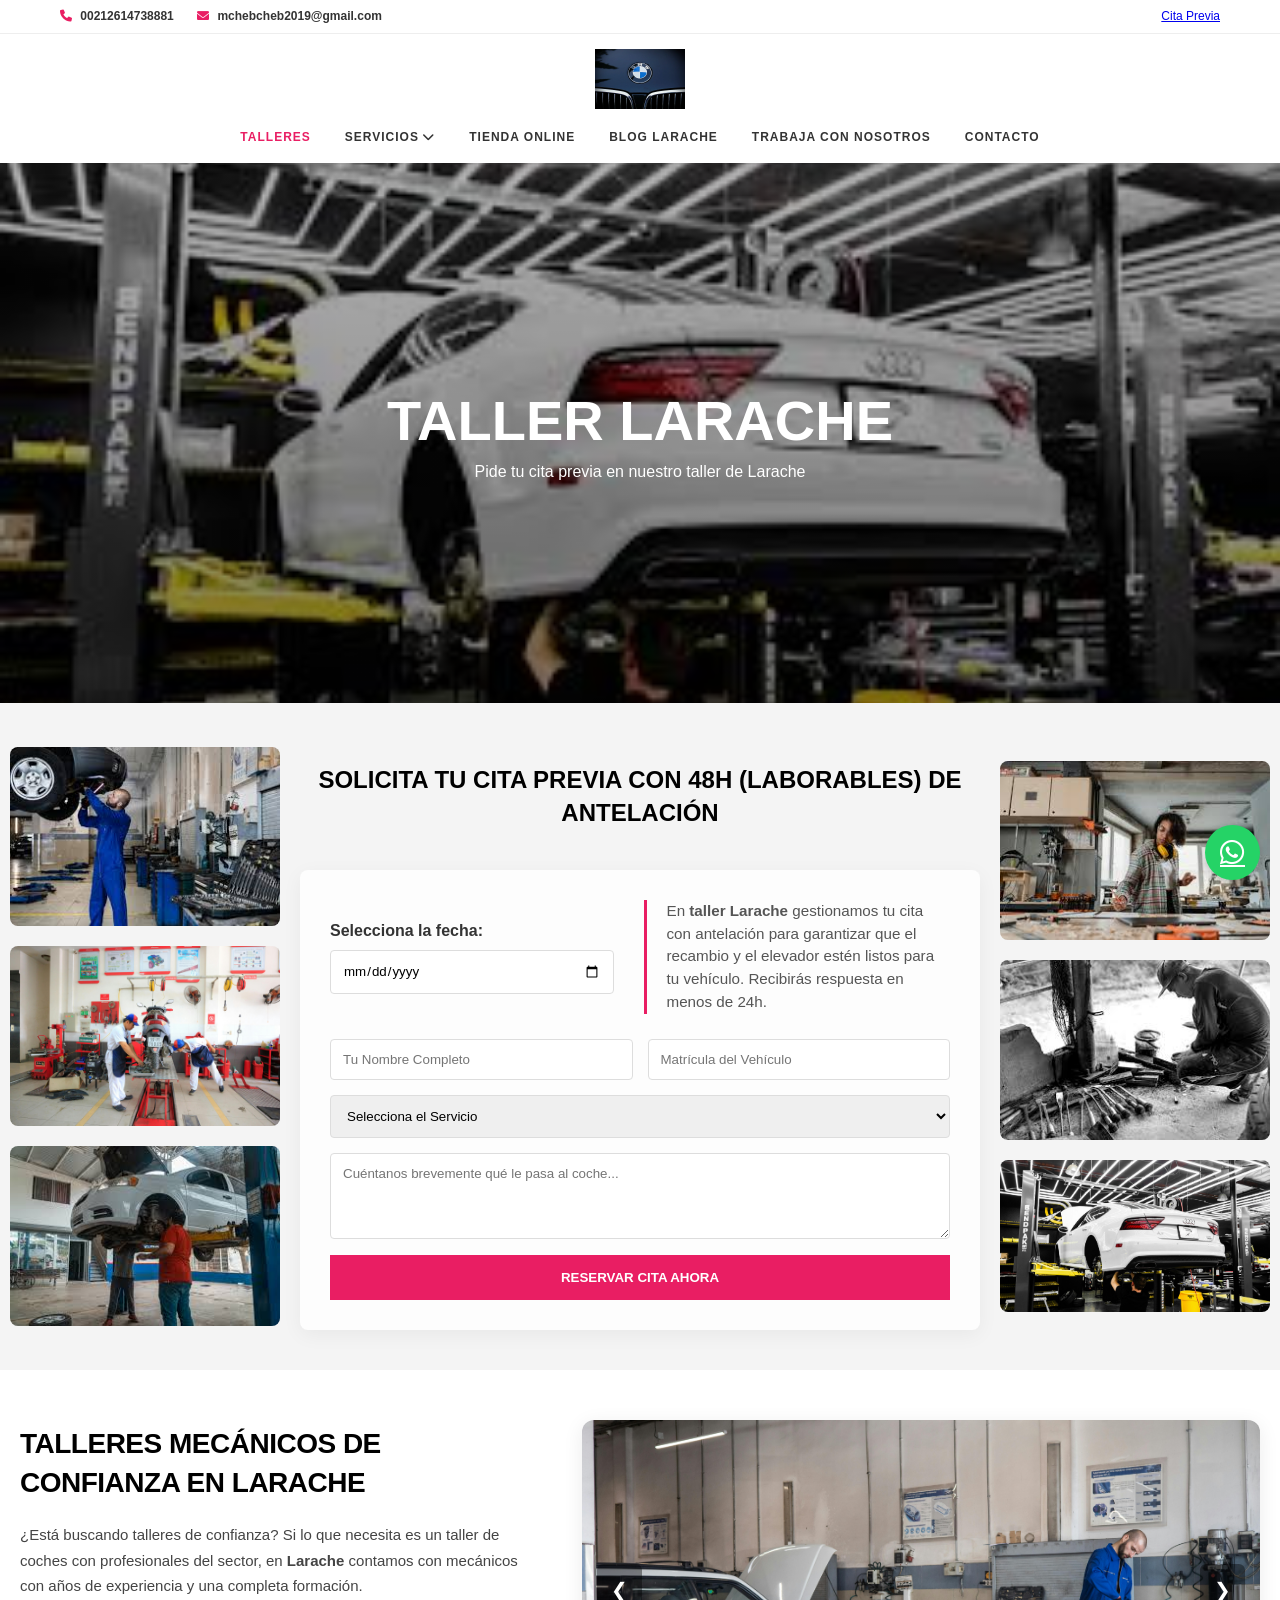
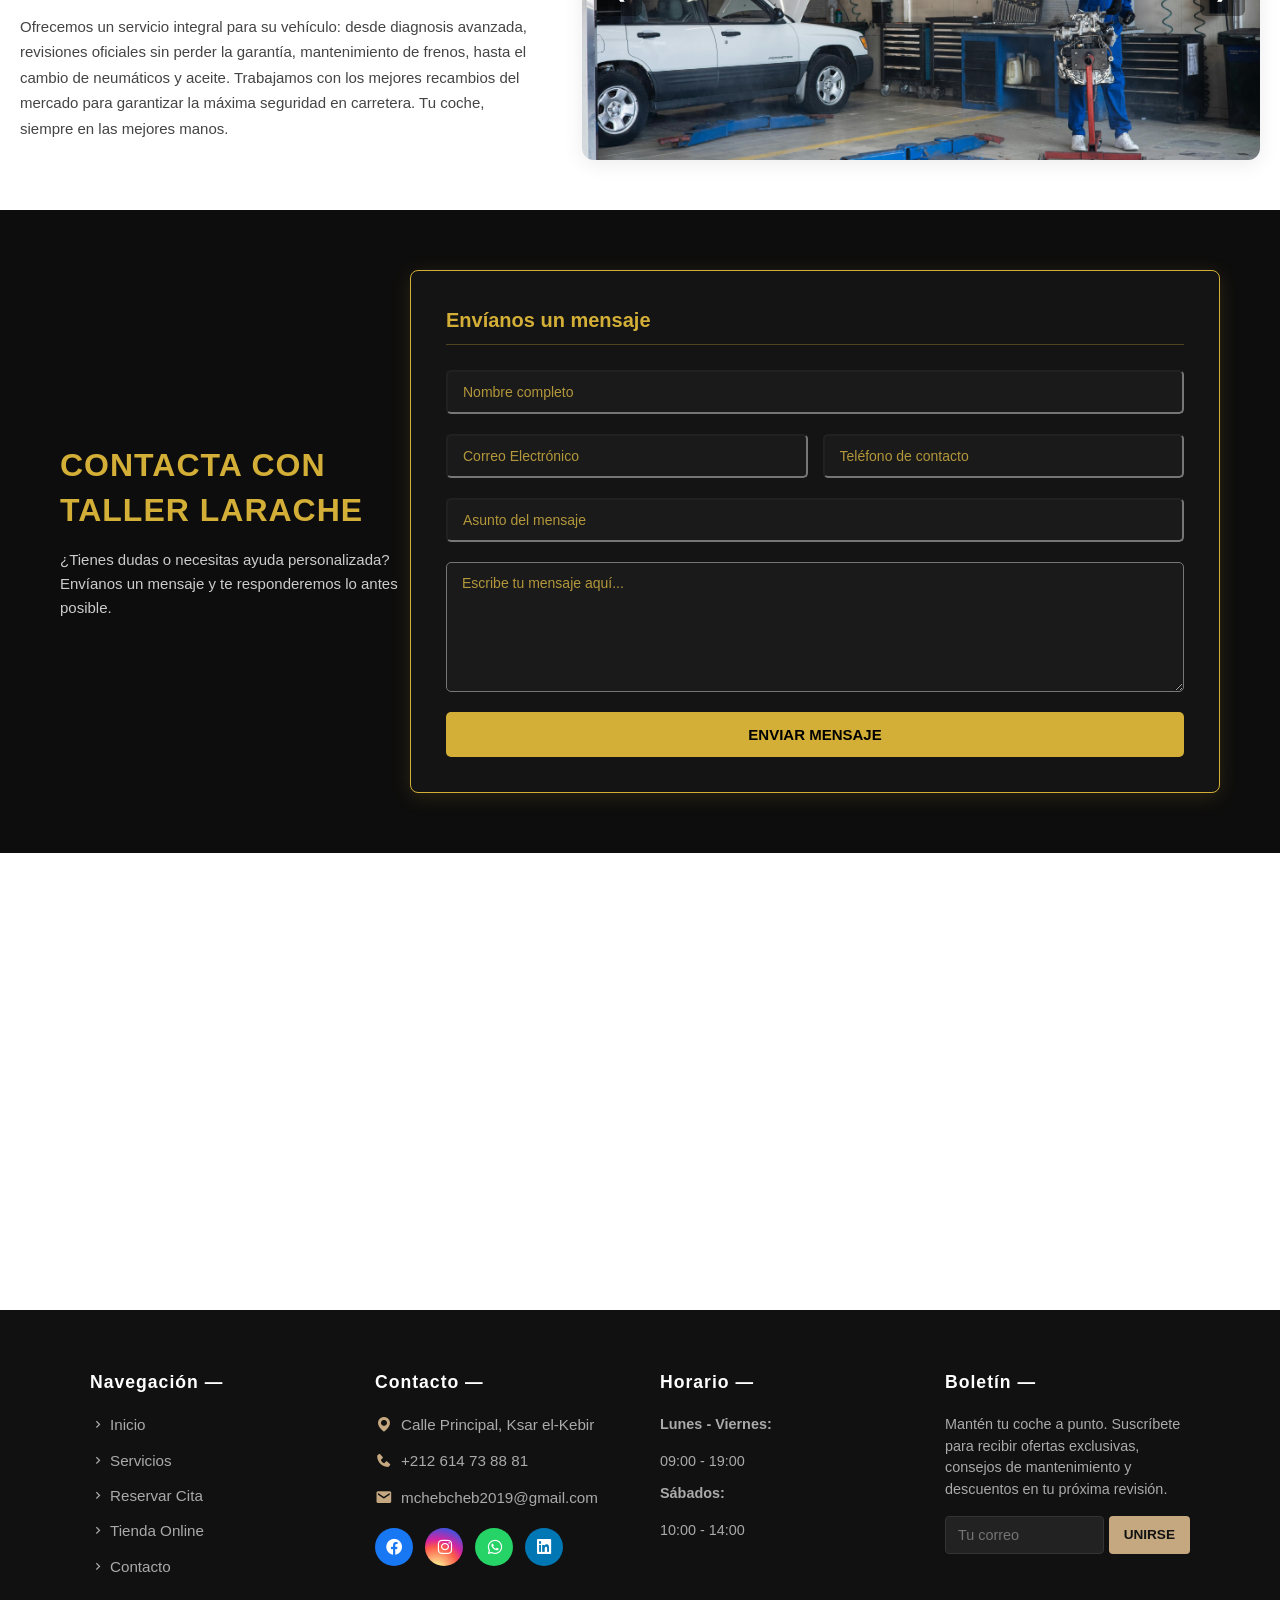
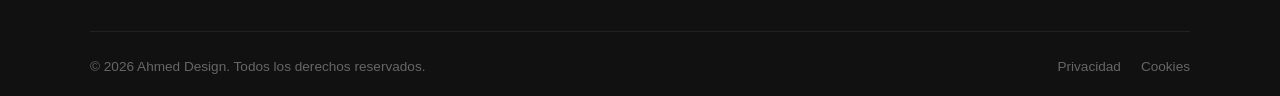
<file: index.html>
<!doctype html>
<html lang="es">

<head>
    <meta charset="UTF-8" />
    <meta http-equiv="X-UA-Compatible" content="IE=edge" />
    <meta name="viewport" content="width=device-width, initial-scale=1.0" />
    <meta name="description" content="Ahmed Design: Desarrollador web profesional al antojo del cliente.">
    <title>Ahmed Design | Taller Larache</title>
    <link rel="stylesheet" href="estilos.css" />
    <link rel="stylesheet" href="responsive.css">
    <link href="https://unpkg.com/boxicons@2.1.4/css/boxicons.min.css" rel="stylesheet" />
    <link rel="stylesheet" href="https://cdnjs.cloudflare.com/ajax/libs/font-awesome/6.0.0/css/all.min.css">
    <link rel="icon" type="image/x-icon" href="favicon.ico">
</head>

<body>

    <div class="top-bar">
        <div class="container">
            <div class="contact-info">
                <span>
                    <a href="tel:+212614738881" style="color: inherit; text-decoration: none;">
                        <i class="fas fa-phone"></i> 00212614738881
                    </a>
                </span>

                <span>
                    <a href="mailto:mchebcheb2019@gmail.com" style="color: inherit; text-decoration: none;">
                        <i class="fas fa-envelope"></i> mchebcheb2019@gmail.com
                    </a>
                </span>
            </div>
            <div class="top-links">
                <a href="#reserva-cita">Cita Previa</a>

               
            </div>
        </div>
    </div>

    <header class="main-header">
        <div class="container header-flex">
            <div class="menu-btn" id="mobile-menu">
                <i class="fas fa-bars"></i>
            </div>

            <div class="logo-centered">
                <img src="logo-icars.png" alt="iCars Logo">
            </div>

            <nav class="navbar">
                <ul>
                    <li><a href="index.html" class="active">Talleres</a></li>

                    <li class="has-submenu">
                        <a href="servicios.html">Servicios <i class="fas fa-chevron-down"></i></a>
                        <ul class="submenu" id="submenu-servicios">
                            <li><a href="servicios.html#neumaticos">Neumáticos</a></li>
                            <li><a href="servicios.html#cambio-aceite">Cambio de Aceite</a></li>
                            <li><a href="servicios.html#amortiguadores">Amortiguadores</a></li>
                            <li><a href="servicios.html#baterias">Baterías</a></li>
                            <li><a href="servicios.html#revisiones">Revisiones</a></li>
                            <li><a href="servicios.html#mantenimiento">Mantenimiento</a></li>
                            <li><a href="servicios.html#enganches">Enganches</a></li>
                            <li><a href="servicios.html#diagnosis-electronica">Diagnosis Electrónica</a></li>
                            <li><a href="servicios.html#correa-distribucion">Correa Distribución</a></li>
                            <li><a href="servicios.html#cambio-liquido-frenos">Cambio Líquido Frenos</a></li>
                            <li><a href="servicios.html#cambio-anticongelante">Cambio Anticongelante</a></li>
                            <li><a href="servicios.html#alineado-direccion">Alineado Dirección</a></li>
                            <li><a href="servicios.html#mecanica-general">Mecánica General</a></li>
                            <li><a href="servicios.html#pulido-faros">Pulido de Faros</a></li>
                            <li><a href="servicios.html#aire-acondicionado">Aire Acondicionado</a></li>
                            <li><a href="servicios.html#remolques">Remolques</a></li>
                        </ul>
                    </li>

                    <li><a href="tienda.html">Tienda Online</a></li>
                    <li><a href="blog.html">Blog Larache</a></li>
                    <li><a href="Trabaja.html">Trabaja con nosotros</a></li>
                    <li><a href="Contacto.html">Contacto</a></li>
                </ul>
            </nav>
        </div>
    </header>

    <section class="hero">
        <div class="hero-content">
            <h1>TALLER LARACHE</h1>
            <p>Pide tu cita previa en nuestro taller de Larache</p>
        </div>
    </section>

    <section id="reserva-cita" class="cita-previa-section"
        style="display: flex; justify-content: center; align-items: center; gap: 20px; padding: 40px 10px; background-color: #f4f4f4;">

        <div class="bloque-fotos-izq">
            <img src="foto1.jpg" alt="Taller Izquierda 1">
            <img src="foto2.jpg" alt="Taller Izquierda 2">
            <img src="foto3.jpg" alt="Taller Izquierda 3">
        </div>

        <div class="cita-previa-content" style="max-width: 800px; flex: 1;">
            <h2>SOLICITA TU CITA PREVIA CON 48H (laborables) DE ANTELACIÓN</h2>

            <form action="https://formspree.io/f/xnjlzeap" method="POST" class="cita-form">

                <div class="form-flex-top">
                    <div class="col-calendario">
                        <label>Selecciona la fecha:</label>
                        <input type="date" name="fecha" required>
                    </div>
                    <div class="col-texto">
                        <p>En <strong>taller Larache</strong> gestionamos tu cita con antelación para garantizar que
                            el
                            recambio y el elevador estén listos para tu vehículo. Recibirás respuesta en menos de 24h.
                        </p>
                    </div>
                </div>

                <div class="form-group">
                    <input type="text" name="nombre" placeholder="Tu Nombre Completo" required>
                    <input type="text" name="matricula" placeholder="Matrícula del Vehículo" required>
                </div>

                <div class="form-group">
                    <select name="servicio" required>
                        <option value="" disabled selected>Selecciona el Servicio</option>
                        <option value="revision">Revisión General</option>
                        <option value="aceite">Cambio de Aceite</option>
                        <option value="frenos">Frenos</option>
                        <option value="otros">Otros Servicios</option>
                    </select>
                </div>

                <textarea name="mensaje" placeholder="Cuéntanos brevemente qué le pasa al coche..." rows="4"></textarea>

                <button type="submit" class="btn-enviar">RESERVAR CITA AHORA</button>
            </form>
        </div>

        <div class="bloque-fotos-der">
            <img src="foto4.jpg" alt="Taller Derecha 1">
            <img src="foto5.jpg" alt="Taller Derecha 2">
            <img src="foto6.jpg" alt="Taller Derecha 3">
        </div>

    </section>

    <section class="seccion-info-galeria-estirada">
        <div class="contenedor-info-galeria-estirada">

            <div class="bloque-texto-izq-estirado">
                <h3>Talleres Mecánicos de Confianza en Larache</h3>
                <p>
                    ¿Está buscando talleres de confianza? Si lo que necesita es un taller de coches con profesionales
                    del sector, en <strong>Larache</strong> contamos con mecánicos con años de experiencia y una
                    completa
                    formación.
                </p>
                <p>
                    Ofrecemos un servicio integral para su vehículo: desde diagnosis avanzada, revisiones oficiales sin
                    perder la garantía, mantenimiento de frenos, hasta el cambio de neumáticos y aceite. Trabajamos con
                    los mejores recambios del mercado para garantizar la máxima seguridad en carretera. Tu coche,
                    siempre en las mejores manos.
                </p>
            </div>

            <div class="bloque-galeria-der-estirado">
                <div class="imagen-grande-slider-estirada">

                    <button class="carrusel-btn-estirado prev" id="btn-prev-estirado">&#10094;</button>
                    <button class="carrusel-btn-estirado next" id="btn-next-estirado">&#10095;</button>

                    <div class="carrusel-slides-estirado" id="carrusel-slides-estirado">
                        <img src="foto-grande.jpg" alt="Instalaciones iCars" class="slide-estirado">
                        <img src="foto-mini1.jpg" alt="Servicio 1" class="slide-estirado">
                        <img src="foto-mini2.jpg" alt="Servicio 2" class="slide-estirado">
                        <img src="foto-mini3.jpg" alt="Servicio 3" class="slide-estirado">
                        <img src="foto-mini4.jpg" alt="Servicio 4" class="slide-estirado">
                    </div>

                </div>
            </div>

        </div>
    </section>
    <main class="main-contacto">
        <div class="container">
            <div class="contacto-header">
                <h1>Contacta con Taller Larache</h1>
                <p>¿Tienes dudas o necesitas ayuda personalizada? Envíanos un mensaje y te responderemos lo antes
                    posible.</p>
            </div>

            <div class="contacto-card">
                <h3>Envíanos un mensaje</h3>

                <form action="https://formspree.io/f/xnjlzeap" method="POST" class="contacto-form">
                    <div class="form-group">
                        <input type="text" name="nombre" placeholder="Nombre completo" required>
                    </div>

                    <div class="form-row-double">
                        <div class="form-group">
                            <input type="email" name="email" placeholder="Correo Electrónico" required>
                        </div>
                        <div class="form-group">
                            <input type="tel" name="telefono" placeholder="Teléfono de contacto" required>
                        </div>
                    </div>

                    <div class="form-group">
                        <input type="text" name="asunto" placeholder="Asunto del mensaje" required>
                    </div>

                    <div class="form-group">
                        <textarea name="mensaje" placeholder="Escribe tu mensaje aquí..." required></textarea>
                    </div>

                    <button type="submit" class="btn-enviar-contacto">Enviar Mensaje</button>
                </form>
            </div>
        </div>
    </main>

    <section id="seccion-mapa" class="mapa-full">
        <div class="mapa-wrapper">
            <iframe
                src="https://www.google.com/maps/embed?pb=!1m18!1m12!1m3!1d26168.328325983796!2d-5.926524333649646!3d35.002880789723046!2m3!1f0!2f0!3f0!3m2!1i1024!2i768!4f13.1!3m3!1m2!1s0xd0bc3021f1e0001%3A0x6b866c1b4b0e5c9b!2sKsar%20el-Kebir%2C%20Marruecos!5e0!3m2!1ses!2ses!4v1680000000000!5m2!1ses!2ses"
                width="100%" height="450" style="border:0;" allowfullscreen="" loading="lazy">
            </iframe>
        </div>
    </section>

    <footer class="footer">
        <div class="footer-container">
            <div class="footer-col">
                <h3>Navegación —</h3>
                <ul>
                    <li><a href="index.html"><i class='bx bx-chevron-right'></i> Inicio</a></li>
                    <li><a href="servicios.html"><i class='bx bx-chevron-right'></i> Servicios</a></li>
                    <li><a href="#reserva-cita"><i class='bx bx-chevron-right'></i> Reservar Cita</a></li>
                    <li><a href="tienda.html"><i class='bx bx-chevron-right'></i> Tienda Online</a></li>
                    <li><a href="Contacto.html"><i class='bx bx-chevron-right'></i> Contacto</a></li>
                </ul>
            </div>

            <div class="footer-col">
                <h3>Contacto —</h3>
                <p>
                    <a href="https://www.google.com/maps/search/?api=1&query=Ksar+el-Kebir" target="_blank"
                        class="contacto-link">
                        <i class='bx bxs-map'></i> Calle Principal, Ksar el-Kebir
                    </a>
                </p>
                <p>
                    <a href="tel:+212614738881" class="contacto-link">
                        <i class='bx bxs-phone'></i> +212 614 73 88 81
                    </a>
                </p>
                <p>
                    <a href="mailto:mchebcheb2019@gmail.com" class="contacto-link">
                        <i class='bx bxs-envelope'></i> mchebcheb2019@gmail.com
                    </a>
                </p>

                <div class="social-links">
                    <a href="https://www.facebook.com/Ahmed.Chahmout.1088893" target="_blank"><i
                            class='bx bxl-facebook-circle'></i></a>
                    <a href="https://www.instagram.com/mchebcheb2019/" target="_blank"><i
                            class='bx bxl-instagram'></i></a>
                    <a href="https://wa.me/212614738881?text=Hola%20Ahmed" target="_blank"><i
                            class='bx bxl-whatsapp'></i></a>
                    <a href="https://www.linkedin.com/in/ahmed-chahmout-1a87723b5" target="_blank"><i
                            class='bx bxl-linkedin-square'></i></a>
                </div>
            </div>

            <div class="footer-col">
                <h3>Horario —</h3>
                <div class="opening-hours">
                    <p><strong>Lunes - Viernes:</strong></p>
                    <span>09:00 - 19:00</span>
                    <p><strong>Sábados:</strong></p>
                    <span>10:00 - 14:00</span>
                </div>
            </div>

            <div class="footer-col">
                <h3>Boletín —</h3>
                <p>Mantén tu coche a punto. Suscríbete para recibir ofertas exclusivas, consejos de mantenimiento y
                    descuentos en tu próxima revisión.</p>
                <form action="https://formspree.io/f/xnjlzeap" method="POST" class="newsletter-form">
                    <input type="email" name="email" placeholder="Tu correo" required>
                    <button type="submit">UNIRSE</button>
                </form>
            </div>
        </div>

        <div class="footer-bottom">
            <p>© 2026 Ahmed Design. Todos los derechos reservados.</p>
            <div class="footer-links">
                <a href="Privacidad.html">Privacidad</a>
                <a href="Cookies.html">Cookies</a>
            </div>
        </div>
    </footer>

    <a href="https://wa.me/212614738881" class="whatsapp-btn" target="_blank">
        <i class="fab fa-whatsapp"></i>
    </a>

    <script src="script.js"></script>
</body>

</html>
</file>
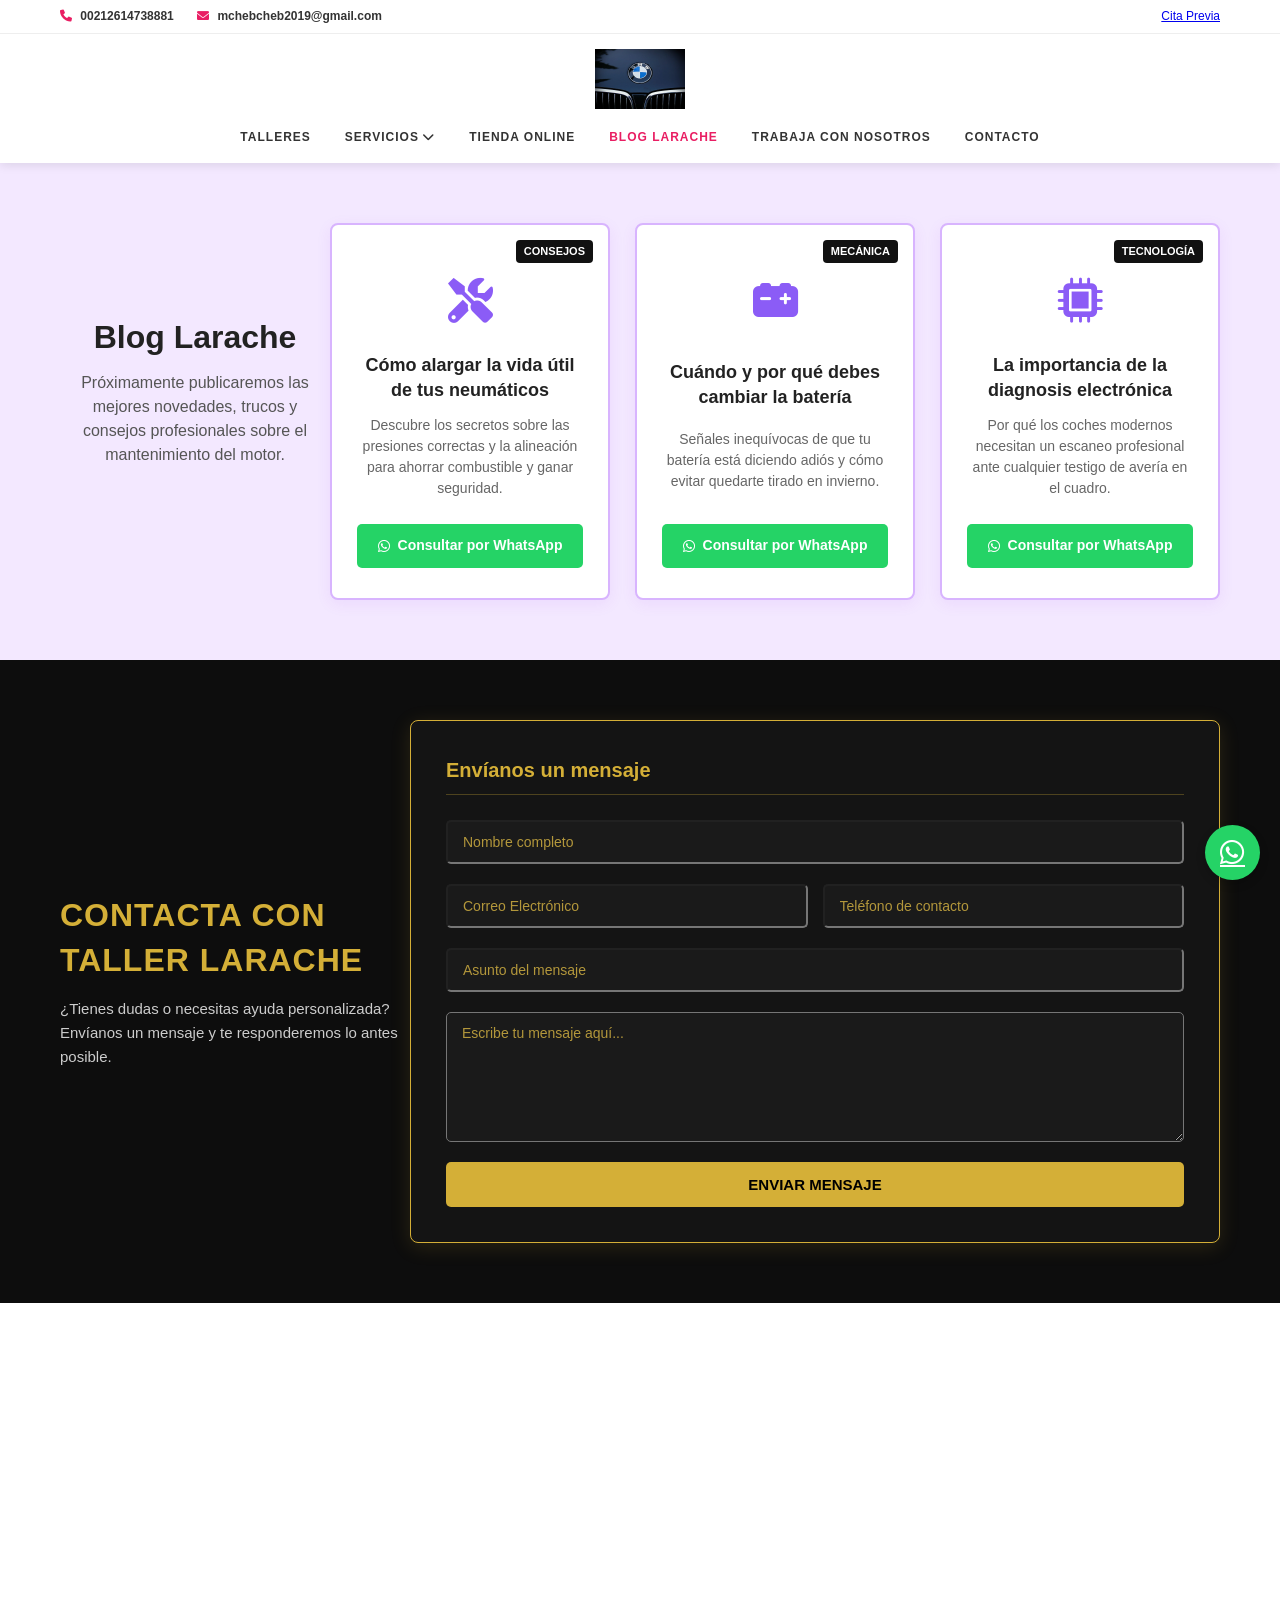
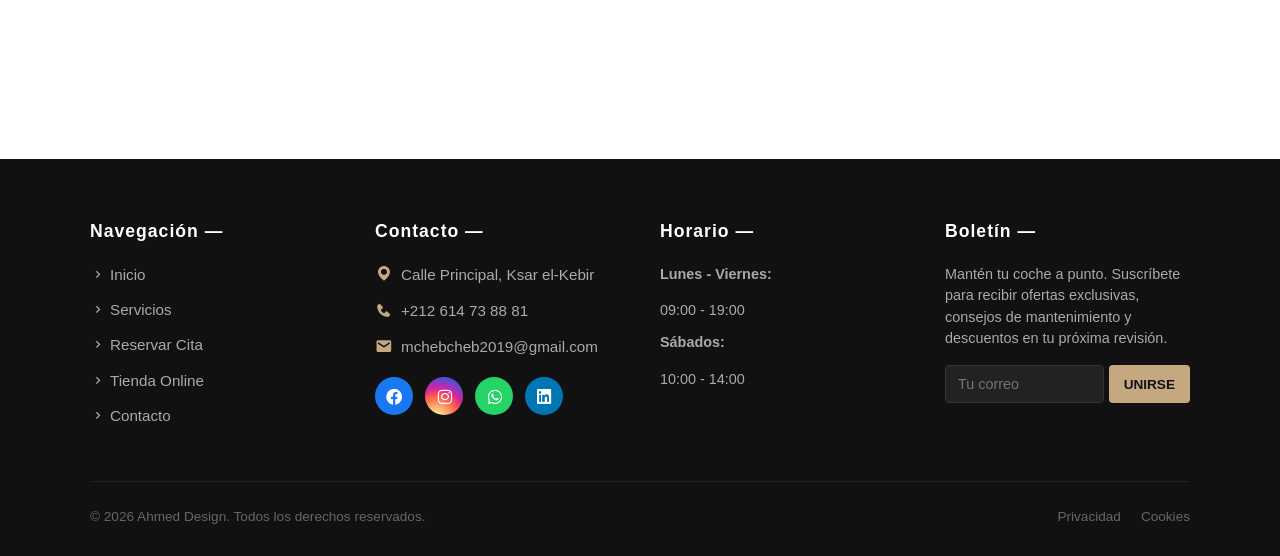
<file: blog.html>
<!doctype html>
<html lang="es">

<head>
    <meta charset="UTF-8" />
    <meta http-equiv="X-UA-Compatible" content="IE=edge" />
    <meta name="viewport" content="width=device-width, initial-scale=1.0" />
    <meta name="description" content="Ahmed Design: Desarrollador web profesional al antojo del cliente.">
    <title>Ahmed Design | Blog Taller Larache</title>
    <link rel="stylesheet" href="estilos.css" />
    <link rel="stylesheet" href="responsive.css">
    <link href="https://unpkg.com/boxicons@2.1.4/css/boxicons.min.css" rel="stylesheet" />
    <link rel="stylesheet" href="https://cdnjs.cloudflare.com/ajax/libs/font-awesome/6.0.0/css/all.min.css">
    <link rel="icon" type="image/x-icon" href="favicon.ico">
</head>

<body>

    <div class="top-bar">
        <div class="container">
            <div class="contact-info">
                <span>
                    <a href="tel:+212614738881" style="color: inherit; text-decoration: none;">
                        <i class="fas fa-phone"></i> 00212614738881
                    </a>
                </span>

                <span>
                    <a href="mailto:mchebcheb2019@gmail.com" style="color: inherit; text-decoration: none;">
                        <i class="fas fa-envelope"></i> mchebcheb2019@gmail.com
                    </a>
                </span>
            </div>
            <div class="top-links">
                <a href="index.html#reserva-cita">Cita Previa</a>


            </div>
        </div>
    </div>

    <header class="main-header">
        <div class="container header-flex">
            <div class="menu-btn" id="mobile-menu">
                <i class="fas fa-bars"></i>
            </div>

            <div class="logo-centered">
                <img src="logo-icars.png" alt="iCars Logo">
            </div>

            <nav class="navbar">
                <ul>
                    <li><a href="index.html">Talleres</a></li>

                    <li class="has-submenu">
                        <a href="servicios.html">Servicios <i class="fas fa-chevron-down"></i></a>
                        <ul class="submenu" id="submenu-servicios">
                            <li><a href="servicios.html#neumaticos">Neumáticos</a></li>
                            <li><a href="servicios.html#cambio-aceite">Cambio de Aceite</a></li>
                            <li><a href="servicios.html#amortiguadores">Amortiguadores</a></li>
                            <li><a href="servicios.html#baterias">Baterías</a></li>
                            <li><a href="servicios.html#revisiones">Revisiones</a></li>
                            <li><a href="servicios.html#mantenimiento">Mantenimiento</a></li>
                            <li><a href="servicios.html#enganches">Enganches</a></li>
                            <li><a href="servicios.html#diagnosis-electronica">Diagnosis Electrónica</a></li>
                            <li><a href="servicios.html#correa-distribucion">Correa Distribución</a></li>
                            <li><a href="servicios.html#cambio-liquido-frenos">Cambio Líquido Frenos</a></li>
                            <li><a href="servicios.html#cambio-anticongelante">Cambio Anticongelante</a></li>
                            <li><a href="servicios.html#alineado-direccion">Alineado Dirección</a></li>
                            <li><a href="servicios.html#mecanica-general">Mecánica General</a></li>
                            <li><a href="servicios.html#pulido-faros">Pulido de Faros</a></li>
                            <li><a href="servicios.html#aire-acondicionado">Aire Acondicionado</a></li>
                            <li><a href="servicios.html#remolques">Remolques</a></li>
                        </ul>
                    </li>

                    <li><a href="tienda.html">Tienda Online</a></li>
                    <li><a href="blog.html" class="active">Blog Larache</a></li>
                    <li><a href="Trabaja.html">Trabaja con nosotros</a></li>
                    <li><a href="Contacto.html">Contacto</a></li>
                </ul>
            </nav>
        </div>
    </header>

    <main class="main-blog">
        <div class="container">
            <div class="blog-header">
                <h1>Blog Larache</h1>
                <p>Próximamente publicaremos las mejores novedades, trucos y consejos profesionales sobre el
                    mantenimiento del motor.</p>
            </div>

            <div class="blog-grid">
                <!-- Artículo 1 -->
                <article class="blog-card">
                    <div class="blog-badge">Consejos</div>
                    <div class="blog-icon">
                        <i class="fas fa-tools"></i>
                    </div>
                    <h3>Cómo alargar la vida útil de tus neumáticos</h3>
                    <p class="blog-desc">Descubre los secretos sobre las presiones correctas y la alineación para
                        ahorrar combustible y ganar seguridad.</p>

                    <a href="https://wa.me/212614738881?text=Hola,%20me%20interesa%20consultar%20sobre%20el%20artículo%20de%20neumáticos"
                        target="_blank" class="btn-leer-blog"
                        style="text-decoration: none; display: inline-flex; align-items: center; justify-content: center; gap: 8px; background-color: #25D366 !important; color: #ffffff !important;">
                        <i class="fab fa-whatsapp"></i> Consultar por WhatsApp
                    </a>
                </article>

                <!-- Artículo 2 -->
                <article class="blog-card">
                    <div class="blog-badge">Mecánica</div>
                    <div class="blog-icon">
                        <i class="fas fa-car-battery"></i>
                    </div>
                    <h3>Cuándo y por qué debes cambiar la batería</h3>
                    <p class="blog-desc">Señales inequívocas de que tu batería está diciendo adiós y cómo evitar
                        quedarte tirado en invierno.</p>

                    <a href="https://wa.me/212614738881?text=Hola,%20me%20interesa%20consultar%20sobre%20el%20artículo%20de%20la%20batería"
                        target="_blank" class="btn-leer-blog"
                        style="text-decoration: none; display: inline-flex; align-items: center; justify-content: center; gap: 8px; background-color: #25D366 !important; color: #ffffff !important;">
                        <i class="fab fa-whatsapp"></i> Consultar por WhatsApp
                    </a>
                </article>

                <!-- Artículo 3 -->
                <article class="blog-card">
                    <div class="blog-badge">Tecnología</div>
                    <div class="blog-icon">
                        <i class="fas fa-microchip"></i>
                    </div>
                    <h3>La importancia de la diagnosis electrónica</h3>
                    <p class="blog-desc">Por qué los coches modernos necesitan un escaneo profesional ante cualquier
                        testigo de avería en el cuadro.</p>

                    <a href="https://wa.me/212614738881?text=Hola,%20me%20interesa%20consultar%20sobre%20el%20artículo%20de%20diagnosis"
                        target="_blank" class="btn-leer-blog"
                        style="text-decoration: none; display: inline-flex; align-items: center; justify-content: center; gap: 8px; background-color: #25D366 !important; color: #ffffff !important;">
                        <i class="fab fa-whatsapp"></i> Consultar por WhatsApp
                    </a>
                </article>
            </div>
        </div>
    </main>
    <main class="main-contacto">
        <div class="container">
            <div class="contacto-header">
                <h1>Contacta con Taller Larache</h1>
                <p>¿Tienes dudas o necesitas ayuda personalizada? Envíanos un mensaje y te responderemos lo antes
                    posible.</p>
            </div>

            <div class="contacto-card">
                <h3>Envíanos un mensaje</h3>

                <form action="https://formspree.io/f/xnjlzeap" method="POST" class="contacto-form">
                    <div class="form-group">
                        <input type="text" name="nombre" placeholder="Nombre completo" required>
                    </div>

                    <div class="form-row-double">
                        <div class="form-group">
                            <input type="email" name="email" placeholder="Correo Electrónico" required>
                        </div>
                        <div class="form-group">
                            <input type="tel" name="telefono" placeholder="Teléfono de contacto" required>
                        </div>
                    </div>

                    <div class="form-group">
                        <input type="text" name="asunto" placeholder="Asunto del mensaje" required>
                    </div>

                    <div class="form-group">
                        <textarea name="mensaje" placeholder="Escribe tu mensaje aquí..." required></textarea>
                    </div>

                    <button type="submit" class="btn-enviar-contacto">Enviar Mensaje</button>
                </form>
            </div>
        </div>
    </main>

    <section id="seccion-mapa" class="mapa-full">
        <div class="mapa-wrapper">
            <iframe
                src="https://www.google.com/maps/embed?pb=!1m18!1m12!1m3!1d26168.328325983796!2d-5.926524333649646!3d35.002880789723046!2m3!1f0!2f0!3f0!3m2!1i1024!2i768!4f13.1!3m3!1m2!1s0xd0bc3021f1e0001%3A0x6b866c1b4b0e5c9b!2sKsar%20el-Kebir%2C%20Marruecos!5e0!3m2!1ses!2ses!4v1680000000000!5m2!1ses!2ses"
                width="100%" height="450" style="border:0;" allowfullscreen="" loading="lazy">
            </iframe>
        </div>
    </section>

    <footer class="footer">
        <div class="footer-container">
            <div class="footer-col">
                <h3>Navegación —</h3>
                <ul>
                    <li><a href="index.html"><i class='bx bx-chevron-right'></i> Inicio</a></li>
                    <li><a href="servicios.html"><i class='bx bx-chevron-right'></i> Servicios</a></li>
                    <li><a href="index.html#reserva-cita"><i class='bx bx-chevron-right'></i> Reservar Cita</a></li>
                    <li><a href="tienda.html"><i class='bx bx-chevron-right'></i> Tienda Online</a></li>
                    <li><a href="Contacto.html"><i class='bx bx-chevron-right'></i> Contacto</a></li>
                </ul>
            </div>

            <div class="footer-col">
                <h3>Contacto —</h3>
                <p>
                    <a href="https://www.google.com/maps/search/?api=1&query=Ksar+el-Kebir" target="_blank"
                        class="contacto-link">
                        <i class='bx bxs-map'></i> Calle Principal, Ksar el-Kebir
                    </a>
                </p>
                <p>
                    <a href="tel:+212614738881" class="contacto-link">
                        <i class='bx bxs-phone'></i> +212 614 73 88 81
                    </a>
                </p>
                <p>
                    <a href="mailto:mchebcheb2019@gmail.com" class="contacto-link">
                        <i class='bx bxs-envelope'></i> mchebcheb2019@gmail.com
                    </a>
                </p>

                <div class="social-links">
                    <a href="https://www.facebook.com/Ahmed.Chahmout.1088893" target="_blank"><i
                            class='bx bxl-facebook-circle'></i></a>
                    <a href="https://www.instagram.com/mchebcheb2019/" target="_blank"><i
                            class='bx bxl-instagram'></i></a>
                    <a href="https://wa.me/212614738881?text=Hola%20Ahmed" target="_blank"><i
                            class='bx bxl-whatsapp'></i></a>
                    <a href="https://www.linkedin.com/in/ahmed-chahmout-1a87723b5" target="_blank"><i
                            class='bx bxl-linkedin-square'></i></a>
                </div>
            </div>

            <div class="footer-col">
                <h3>Horario —</h3>
                <div class="opening-hours">
                    <p><strong>Lunes - Viernes:</strong></p>
                    <span>09:00 - 19:00</span>
                    <p><strong>Sábados:</strong></p>
                    <span>10:00 - 14:00</span>
                </div>
            </div>

            <div class="footer-col">
                <h3>Boletín —</h3>
                <p>Mantén tu coche a punto. Suscríbete para recibir ofertas exclusivas, consejos de mantenimiento y
                    descuentos en tu próxima revisión.</p>
                <form action="https://formspree.io/f/xnjlzeap" method="POST" class="newsletter-form">
                    <input type="email" name="email" placeholder="Tu correo" required>
                    <button type="submit">UNIRSE</button>
                </form>
            </div>
        </div>

        <div class="footer-bottom">
            <p>© 2026 Ahmed Design. Todos los derechos reservados.</p>
            <div class="footer-links">
                <a href="Privacidad.html">Privacidad</a>
                <a href="Cookies.html">Cookies</a>
            </div>
        </div>
    </footer>

    <a href="https://wa.me/212614738881" class="whatsapp-btn" target="_blank">
        <i class="fab fa-whatsapp"></i>
    </a>

    <script src="script.js"></script>
</body>

</html>
</file>
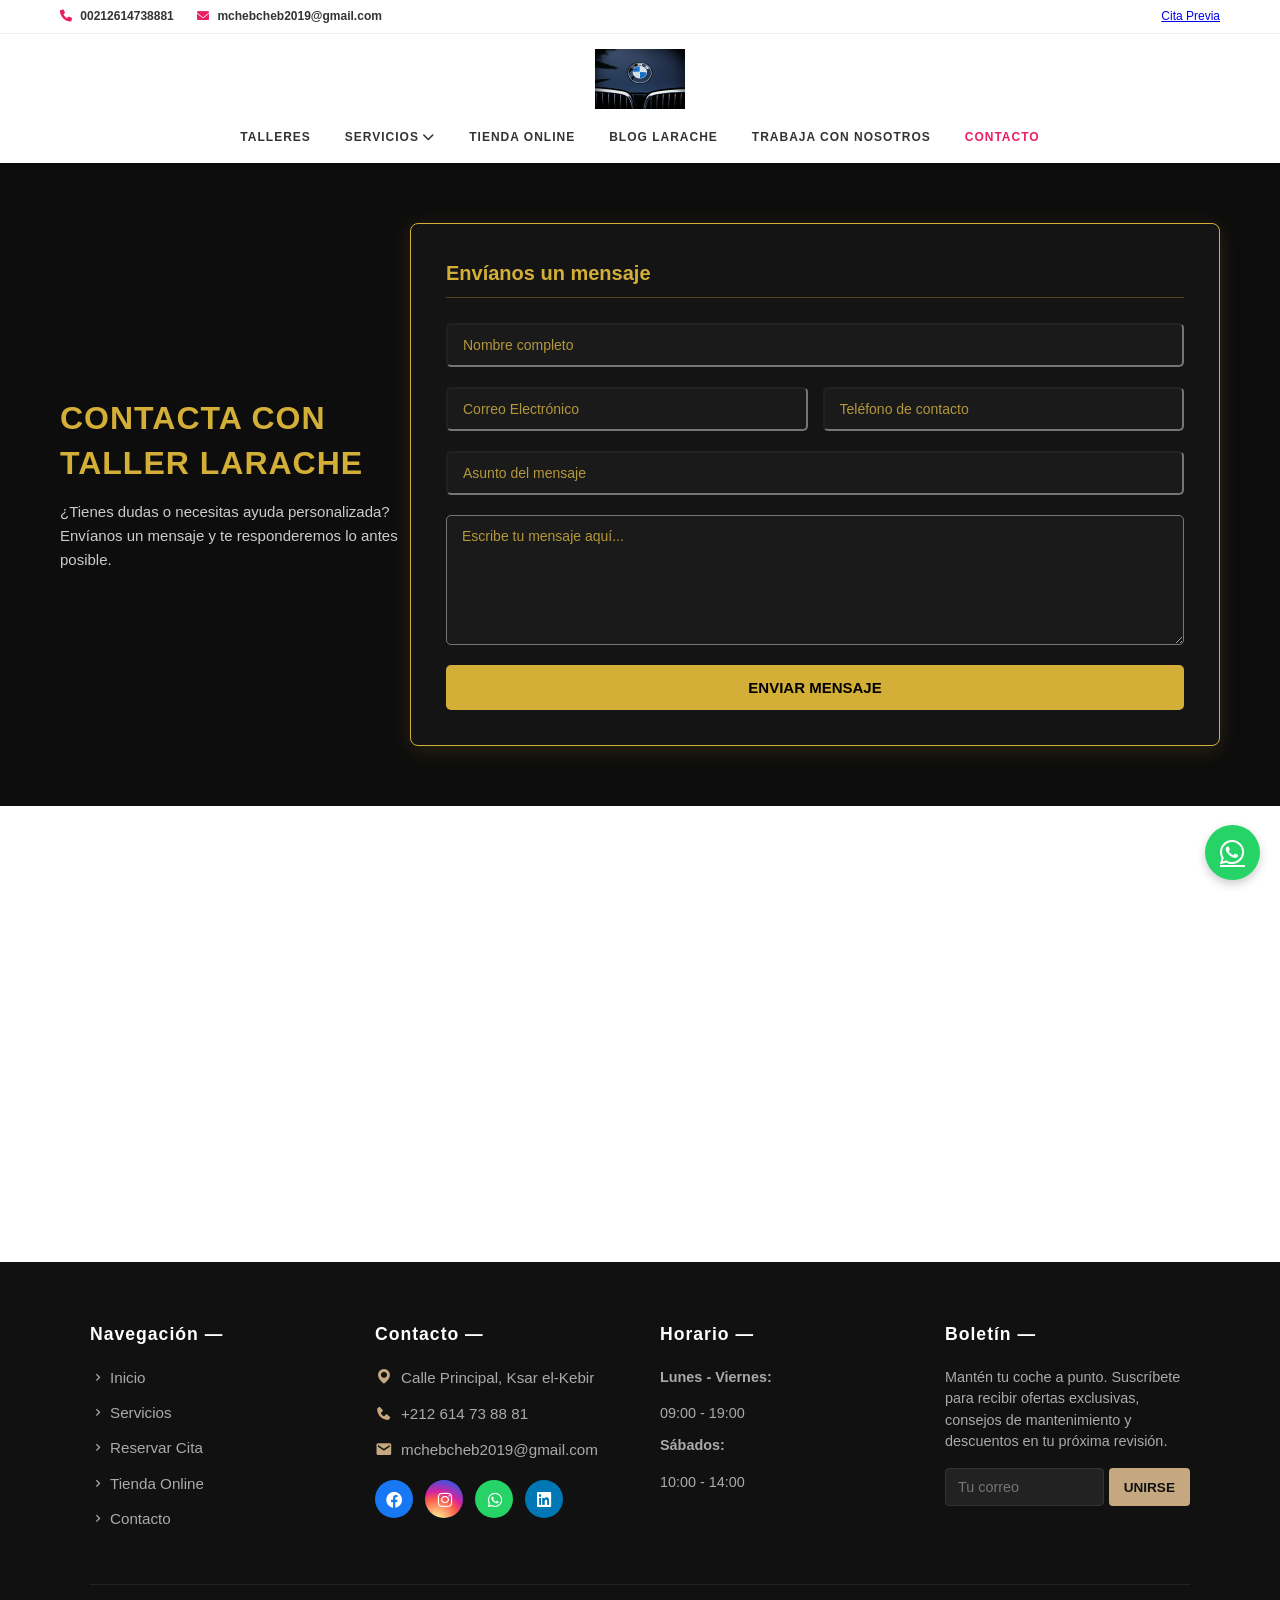
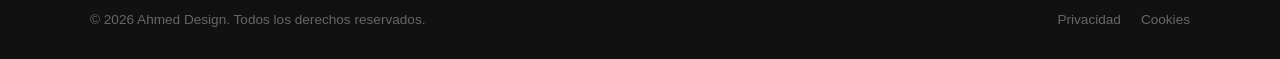
<file: Contacto.html>
<!doctype html>
<html lang="es">

<head>
    <meta charset="UTF-8" />
    <meta http-equiv="X-UA-Compatible" content="IE=edge" />
    <meta name="viewport" content="width=device-width, initial-scale=1.0" />
    <meta name="description" content="Ahmed Design: Desarrollador web profesional al antojo del cliente.">
    <title>Ahmed Design | Contacta Con Nosotros</title>
    <link rel="stylesheet" href="estilos.css" />
    <link rel="stylesheet" href="responsive.css">
    <link href="https://unpkg.com/boxicons@2.1.4/css/boxicons.min.css" rel="stylesheet" />
    <link rel="stylesheet" href="https://cdnjs.cloudflare.com/ajax/libs/font-awesome/6.0.0/css/all.min.css">
    <link rel="icon" type="image/x-icon" href="favicon.ico">
</head>

<body>

    <div class="top-bar">
        <div class="container">
            <div class="contact-info">
                <span>
                    <a href="tel:+212614738881" style="color: inherit; text-decoration: none;">
                        <i class="fas fa-phone"></i> 00212614738881
                    </a>
                </span>

                <span>
                    <a href="mailto:mchebcheb2019@gmail.com" style="color: inherit; text-decoration: none;">
                        <i class="fas fa-envelope"></i> mchebcheb2019@gmail.com
                    </a>
                </span>
            </div>
            <div class="top-links">
                <a href="index.html#reserva-cita">Cita Previa</a>


            </div>
        </div>
    </div>

    <header class="main-header">
        <div class="container header-flex">
            <div class="menu-btn" id="mobile-menu">
                <i class="fas fa-bars"></i>
            </div>

            <div class="logo-centered">
                <img src="logo-icars.png" alt="iCars Logo">
            </div>

            <nav class="navbar">
                <ul>
                    <li><a href="index.html">Talleres</a></li>

                    <li class="has-submenu">
                        <a href="servicios.html">Servicios <i class="fas fa-chevron-down"></i></a>
                        <ul class="submenu" id="submenu-servicios">
                            <li><a href="servicios.html#neumaticos">Neumáticos</a></li>
                            <li><a href="servicios.html#cambio-aceite">Cambio de Aceite</a></li>
                            <li><a href="servicios.html#amortiguadores">Amortiguadores</a></li>
                            <li><a href="servicios.html#baterias">Baterías</a></li>
                            <li><a href="servicios.html#revisiones">Revisiones</a></li>
                            <li><a href="servicios.html#mantenimiento">Mantenimiento</a></li>
                            <li><a href="servicios.html#enganches">Enganches</a></li>
                            <li><a href="servicios.html#diagnosis-electronica">Diagnosis Electrónica</a></li>
                            <li><a href="servicios.html#correa-distribucion">Correa Distribución</a></li>
                            <li><a href="servicios.html#cambio-liquido-frenos">Cambio Líquido Frenos</a></li>
                            <li><a href="servicios.html#cambio-anticongelante">Cambio Anticongelante</a></li>
                            <li><a href="servicios.html#alineado-direccion">Alineado Dirección</a></li>
                            <li><a href="servicios.html#mecanica-general">Mecánica General</a></li>
                            <li><a href="servicios.html#pulido-faros">Pulido de Faros</a></li>
                            <li><a href="servicios.html#aire-acondicionado">Aire Acondicionado</a></li>
                            <li><a href="servicios.html#remolques">Remolques</a></li>
                        </ul>
                    </li>

                    <li><a href="tienda.html">Tienda Online</a></li>
                    <li><a href="blog.html">Blog Larache</a></li>
                    <li><a href="Trabaja.html">Trabaja con nosotros</a></li>
                    <li><a href="Contacto.html" class="active">Contacto</a></li>
                </ul>
            </nav>
        </div>
    </header>

    <main class="main-contacto">
        <div class="container">
            <div class="contacto-header">
                <h1>Contacta con Taller Larache</h1>
                <p>¿Tienes dudas o necesitas ayuda personalizada? Envíanos un mensaje y te responderemos lo antes
                    posible.</p>
            </div>

            <div class="contacto-card">
                <h3>Envíanos un mensaje</h3>

                <form action="https://formspree.io/f/xnjlzeap" method="POST" class="contacto-form">
                    <div class="form-group">
                        <input type="text" name="nombre" placeholder="Nombre completo" required>
                    </div>

                    <div class="form-row-double">
                        <div class="form-group">
                            <input type="email" name="email" placeholder="Correo Electrónico" required>
                        </div>
                        <div class="form-group">
                            <input type="tel" name="telefono" placeholder="Teléfono de contacto" required>
                        </div>
                    </div>

                    <div class="form-group">
                        <input type="text" name="asunto" placeholder="Asunto del mensaje" required>
                    </div>

                    <div class="form-group">
                        <textarea name="mensaje" placeholder="Escribe tu mensaje aquí..." required></textarea>
                    </div>

                    <button type="submit" class="btn-enviar-contacto">Enviar Mensaje</button>
                </form>
            </div>
        </div>
    </main>

    <section id="seccion-mapa" class="mapa-full">
        <div class="mapa-wrapper">
            <iframe
                src="https://www.google.com/maps/embed?pb=!1m18!1m12!1m3!1d26168.328325983796!2d-5.926524333649646!3d35.002880789723046!2m3!1f0!2f0!3f0!3m2!1i1024!2i768!4f13.1!3m3!1m2!1s0xd0bc3021f1e0001%3A0x6b866c1b4b0e5c9b!2sKsar%20el-Kebir%2C%20Marruecos!5e0!3m2!1ses!2ses!4v1680000000000!5m2!1ses!2ses"
                width="100%" height="450" style="border:0;" allowfullscreen="" loading="lazy">
            </iframe>
        </div>
    </section>

    <footer class="footer">
        <div class="footer-container">
            <div class="footer-col">
                <h3>Navegación —</h3>
                <ul>
                    <li><a href="index.html"><i class='bx bx-chevron-right'></i> Inicio</a></li>
                    <li><a href="servicios.html"><i class='bx bx-chevron-right'></i> Servicios</a></li>
                    <li><a href="index.html#reserva-cita"><i class='bx bx-chevron-right'></i> Reservar Cita</a></li>
                    <li><a href="tienda.html"><i class='bx bx-chevron-right'></i> Tienda Online</a></li>
                    <li><a href="Contacto.html"><i class='bx bx-chevron-right'></i> Contacto</a></li>
                </ul>
            </div>

            <div class="footer-col">
                <h3>Contacto —</h3>
                <p>
                    <a href="https://www.google.com/maps/search/?api=1&query=Ksar+el-Kebir" target="_blank"
                        class="contacto-link">
                        <i class='bx bxs-map'></i> Calle Principal, Ksar el-Kebir
                    </a>
                </p>
                <p>
                    <a href="tel:+212614738881" class="contacto-link">
                        <i class='bx bxs-phone'></i> +212 614 73 88 81
                    </a>
                </p>
                <p>
                    <a href="mailto:mchebcheb2019@gmail.com" class="contacto-link">
                        <i class='bx bxs-envelope'></i> mchebcheb2019@gmail.com
                    </a>
                </p>

                <div class="social-links">
                    <a href="https://www.facebook.com/Ahmed.Chahmout.1088893" target="_blank"><i
                            class='bx bxl-facebook-circle'></i></a>
                    <a href="https://www.instagram.com/mchebcheb2019/" target="_blank"><i
                            class='bx bxl-instagram'></i></a>
                    <a href="https://wa.me/212614738881?text=Hola%20Ahmed" target="_blank"><i
                            class='bx bxl-whatsapp'></i></a>
                    <a href="https://www.linkedin.com/in/ahmed-chahmout-1a87723b5" target="_blank"><i
                            class='bx bxl-linkedin-square'></i></a>
                </div>
            </div>

            <div class="footer-col">
                <h3>Horario —</h3>
                <div class="opening-hours">
                    <p><strong>Lunes - Viernes:</strong></p>
                    <span>09:00 - 19:00</span>
                    <p><strong>Sábados:</strong></p>
                    <span>10:00 - 14:00</span>
                </div>
            </div>

            <div class="footer-col">
                <h3>Boletín —</h3>
                <p>Mantén tu coche a punto. Suscríbete para recibir ofertas exclusivas, consejos de mantenimiento y
                    descuentos en tu próxima revisión.</p>
                <form action="https://formspree.io/f/xnjlzeap" method="POST" class="newsletter-form">
                    <input type="email" name="email" placeholder="Tu correo" required>
                    <button type="submit">UNIRSE</button>
                </form>
            </div>
        </div>

        <div class="footer-bottom">
            <p>© 2026 Ahmed Design. Todos los derechos reservados.</p>
            <div class="footer-links">
                <a href="Privacidad.html">Privacidad</a>
                <a href="Cookies.html">Cookies</a>
            </div>
        </div>
    </footer>

    <a href="https://wa.me/212614738881" class="whatsapp-btn" target="_blank">
        <i class="fab fa-whatsapp"></i>
    </a>

    <script src="script.js"></script>
</body>

</html>
</file>
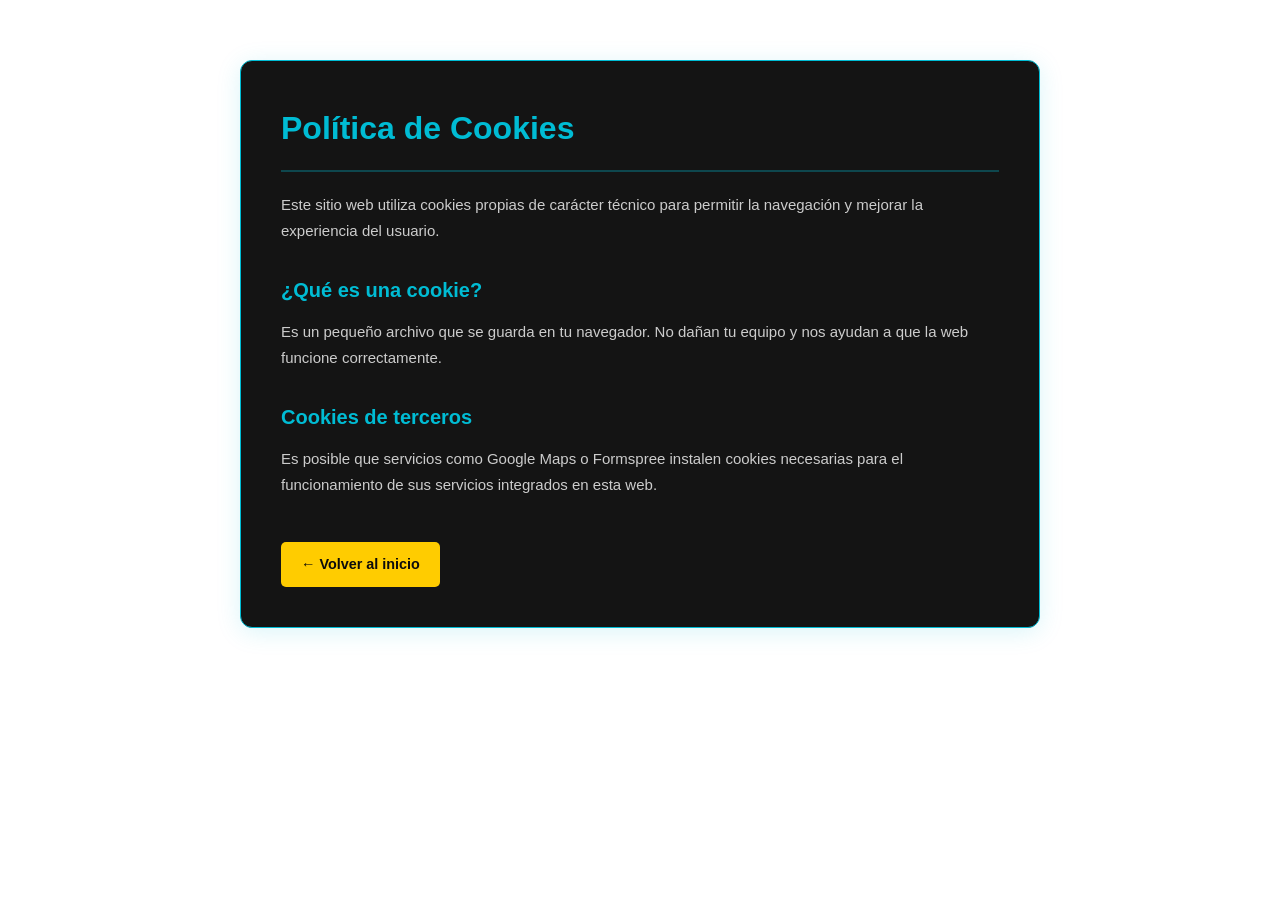
<file: Cookies.html>
<!DOCTYPE html>
<html lang="es">

<head>
    <meta charset="UTF-8">
    <meta name="viewport" content="width=device-width, initial-scale=1.0">
    <title>Política de Cookies | Ahmed Design</title>
    <link rel="stylesheet" href="estilos.css">

</head>

<body>
    <div class="legal-container">
        <h1>Política de Cookies</h1>
        <p>Este sitio web utiliza cookies propias de carácter técnico para permitir la navegación y mejorar la
            experiencia del usuario.</p>

        <h2>¿Qué es una cookie?</h2>
        <p>Es un pequeño archivo que se guarda en tu navegador. No dañan tu equipo y nos ayudan a que la web funcione
            correctamente.</p>

        <h2>Cookies de terceros</h2>
        <p>Es posible que servicios como Google Maps o Formspree instalen cookies necesarias para el funcionamiento de
            sus servicios integrados en esta web.</p>

        <a href="index.html" class="btn-volver">← Volver al inicio</a>
    </div>
</body>

</html>
</file>
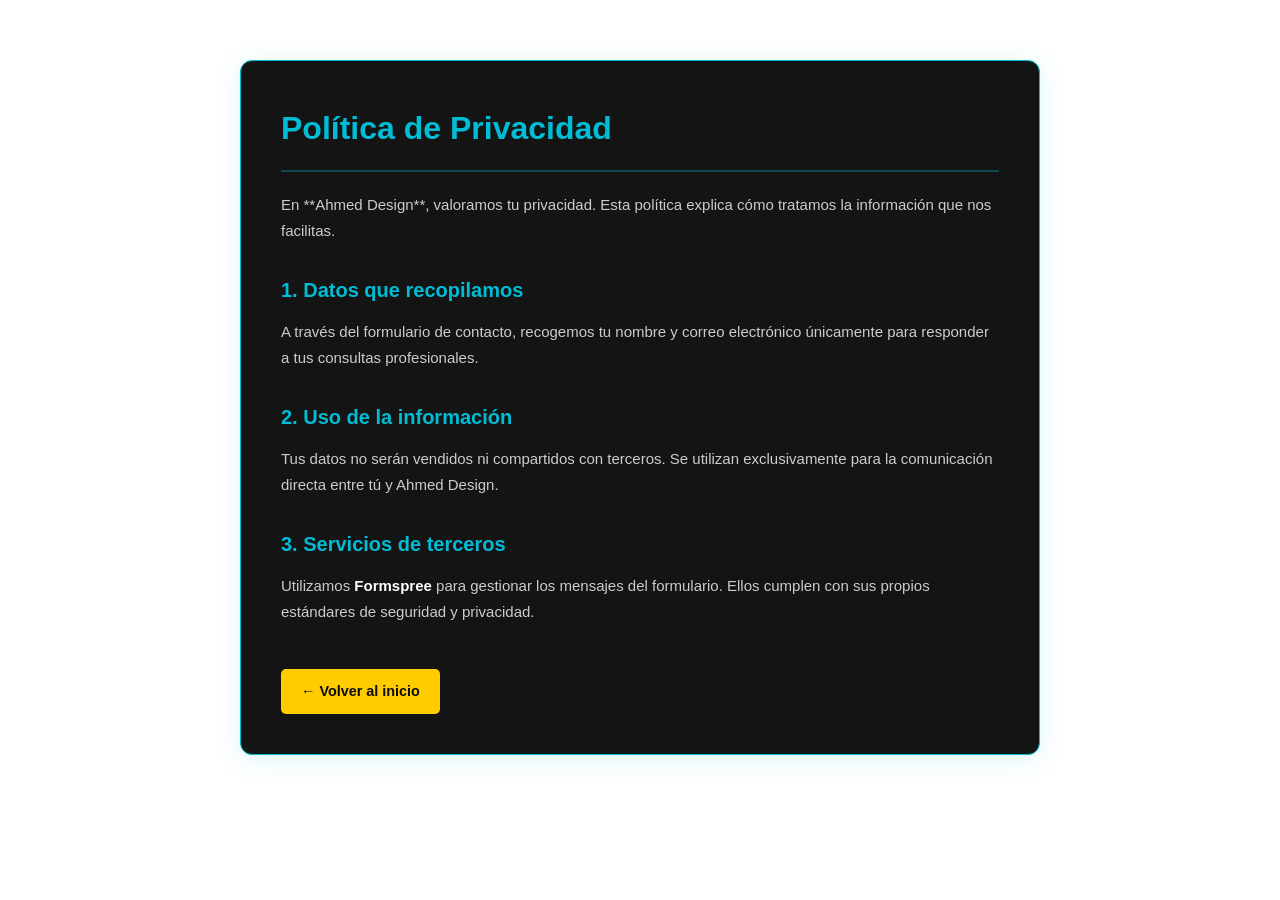
<file: Privacidad.html>
<!DOCTYPE html>
<html lang="es">

<head>
    <meta charset="UTF-8">
    <meta name="viewport" content="width=device-width, initial-scale=1.0">
    <title>Política de Privacidad | Ahmed Design</title>
    <!-- Enlaza aquí tu CSS principal para que mantenga el estilo -->
    <link rel="stylesheet" href="estilos.css">

</head>

<body>
    <div class="legal-container">
        <h1>Política de Privacidad</h1>
        <p>En **Ahmed Design**, valoramos tu privacidad. Esta política explica cómo tratamos la información que nos
            facilitas.</p>

        <h2>1. Datos que recopilamos</h2>
        <p>A través del formulario de contacto, recogemos tu nombre y correo electrónico únicamente para responder a tus
            consultas profesionales.</p>

        <h2>2. Uso de la información</h2>
        <p>Tus datos no serán vendidos ni compartidos con terceros. Se utilizan exclusivamente para la comunicación
            directa entre tú y Ahmed Design.</p>

        <h2>3. Servicios de terceros</h2>
        <p>Utilizamos <strong>Formspree</strong> para gestionar los mensajes del formulario. Ellos cumplen con sus
            propios estándares de seguridad y privacidad.</p>

        <a href="index.html" class="btn-volver">← Volver al inicio</a>
    </div>
</body>

</html>
</file>
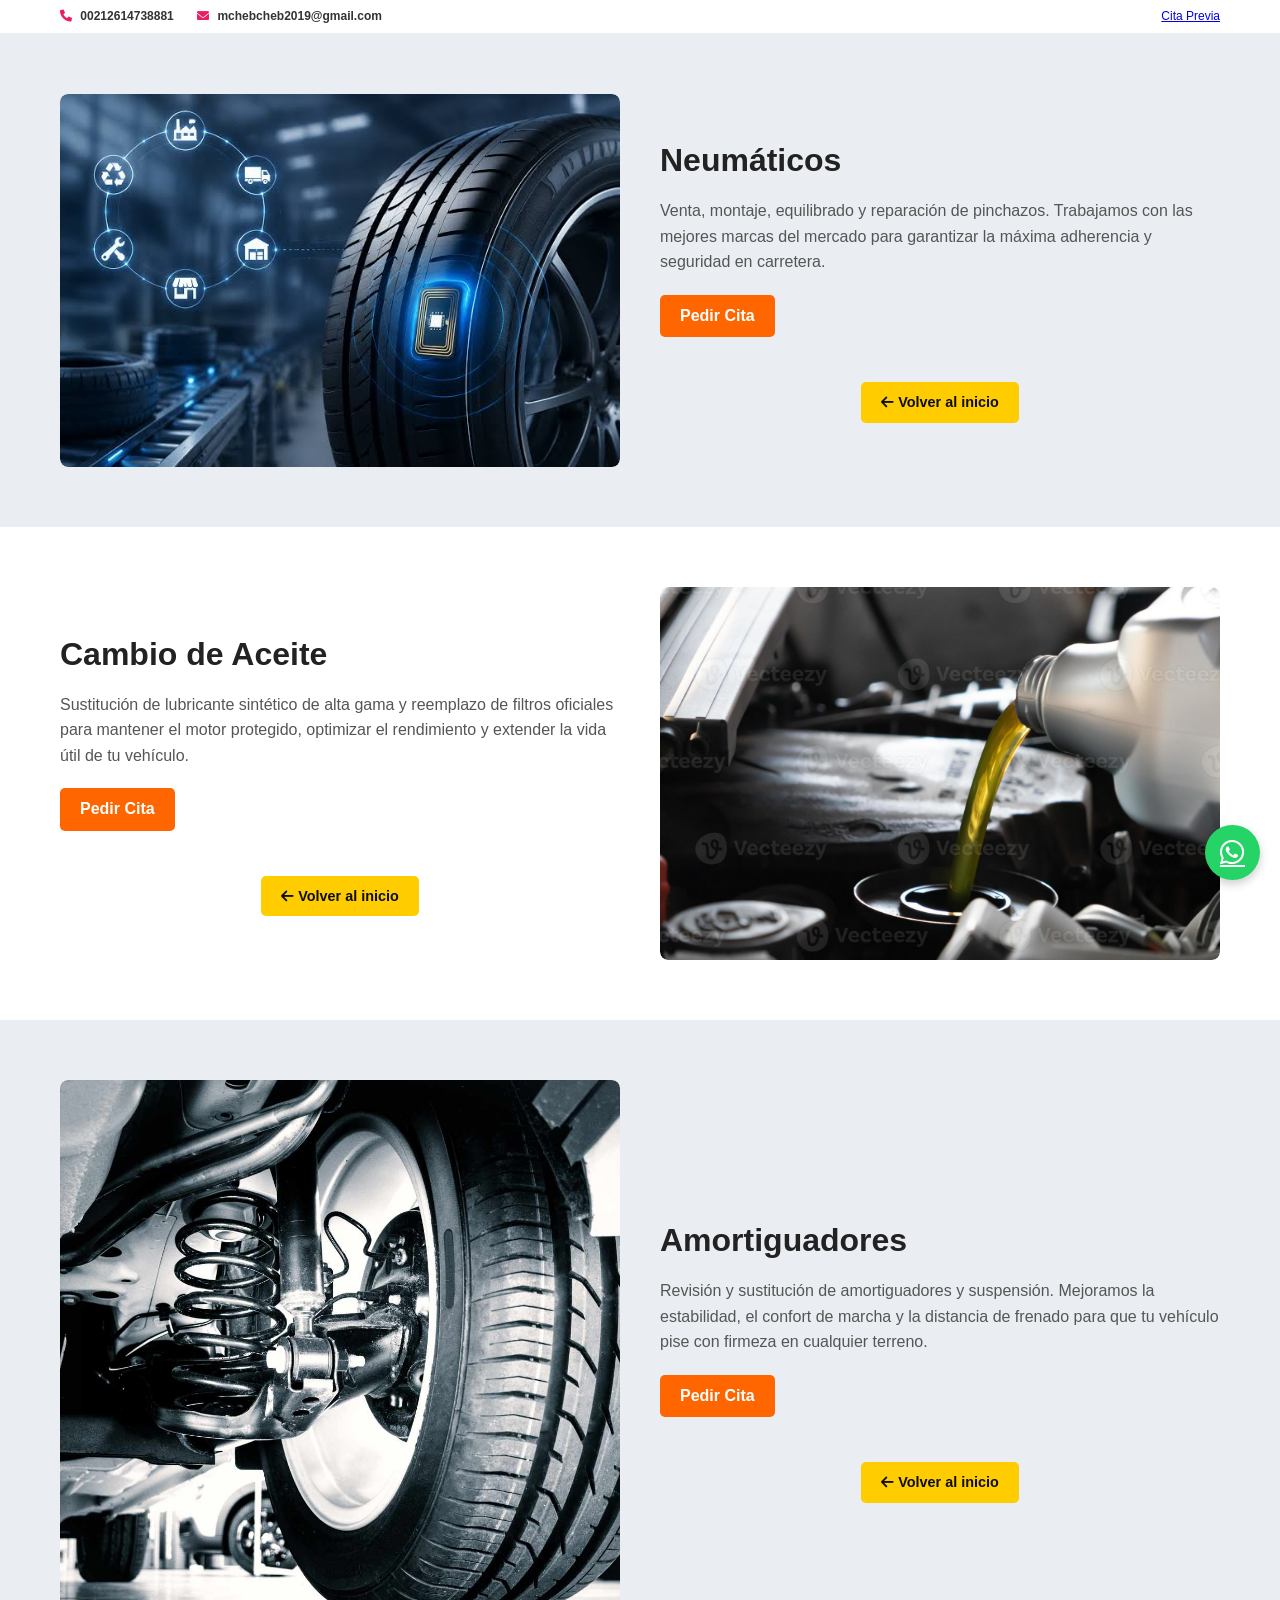
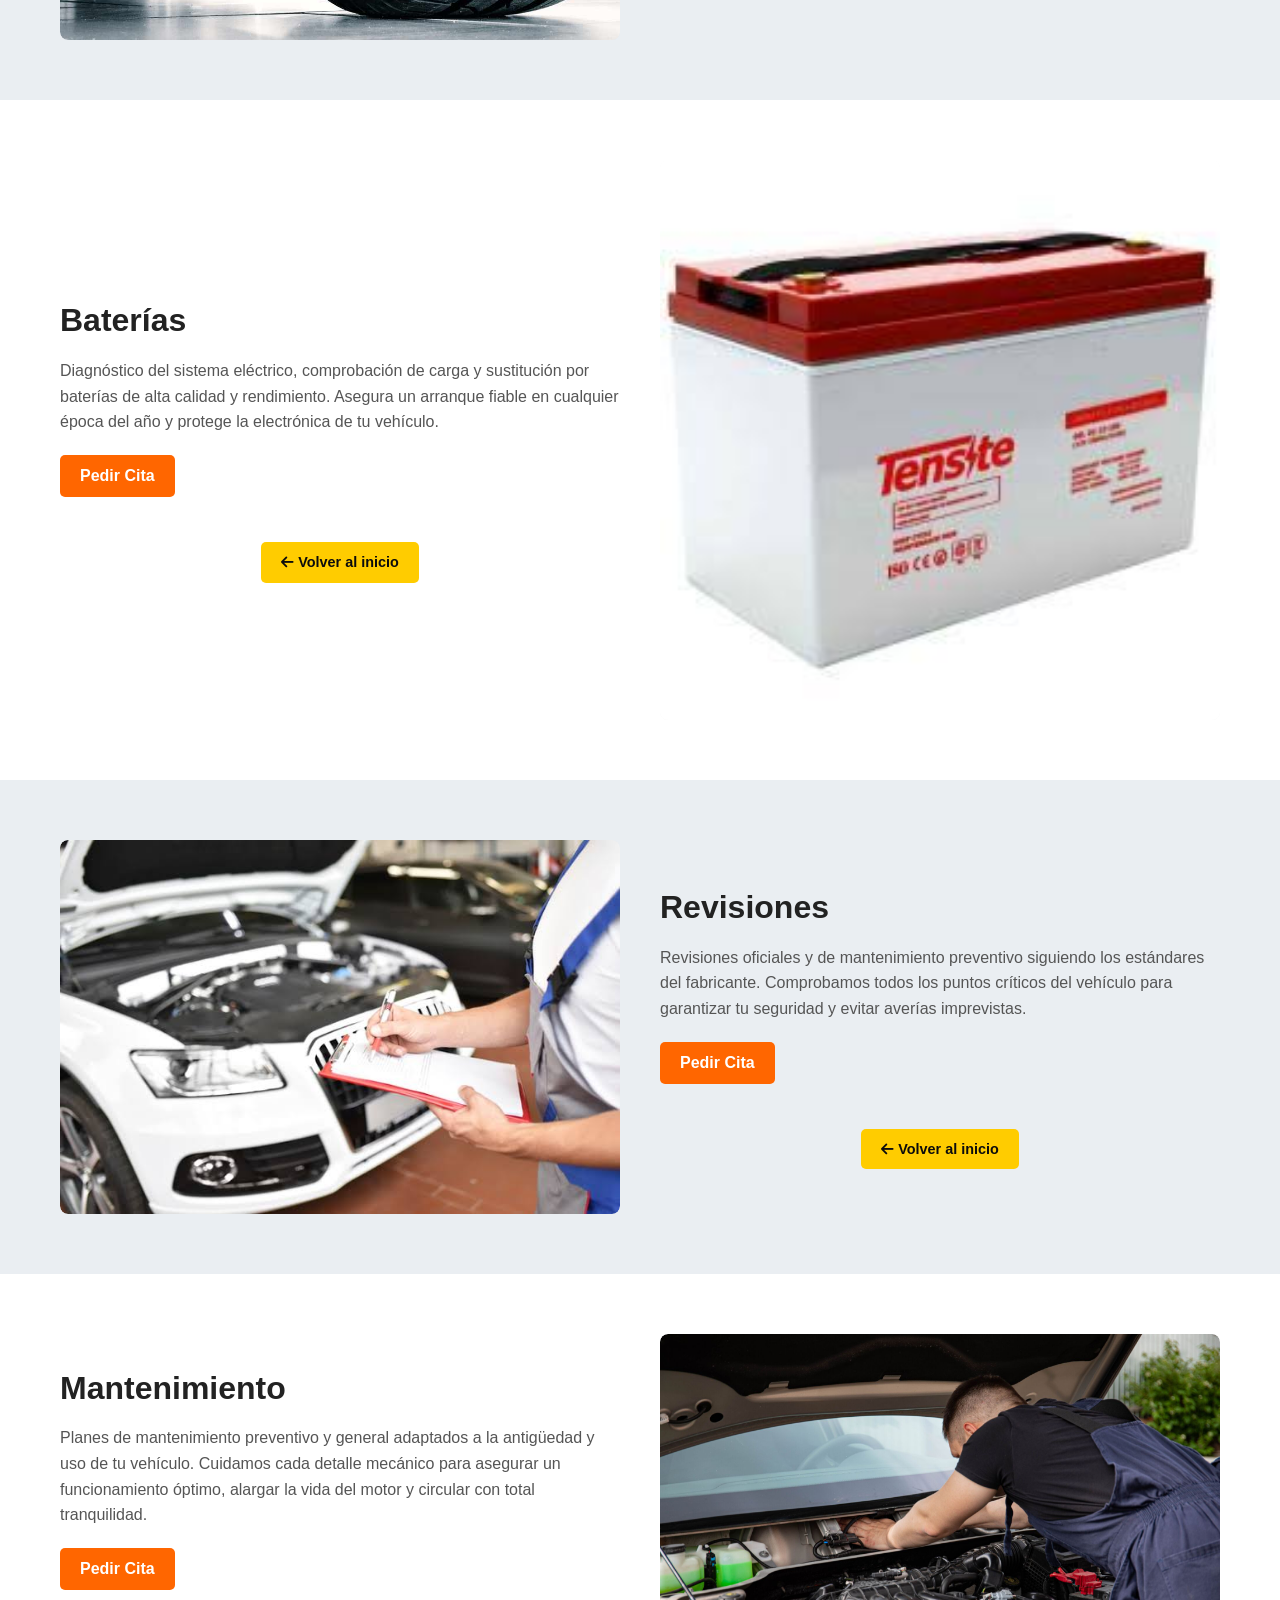
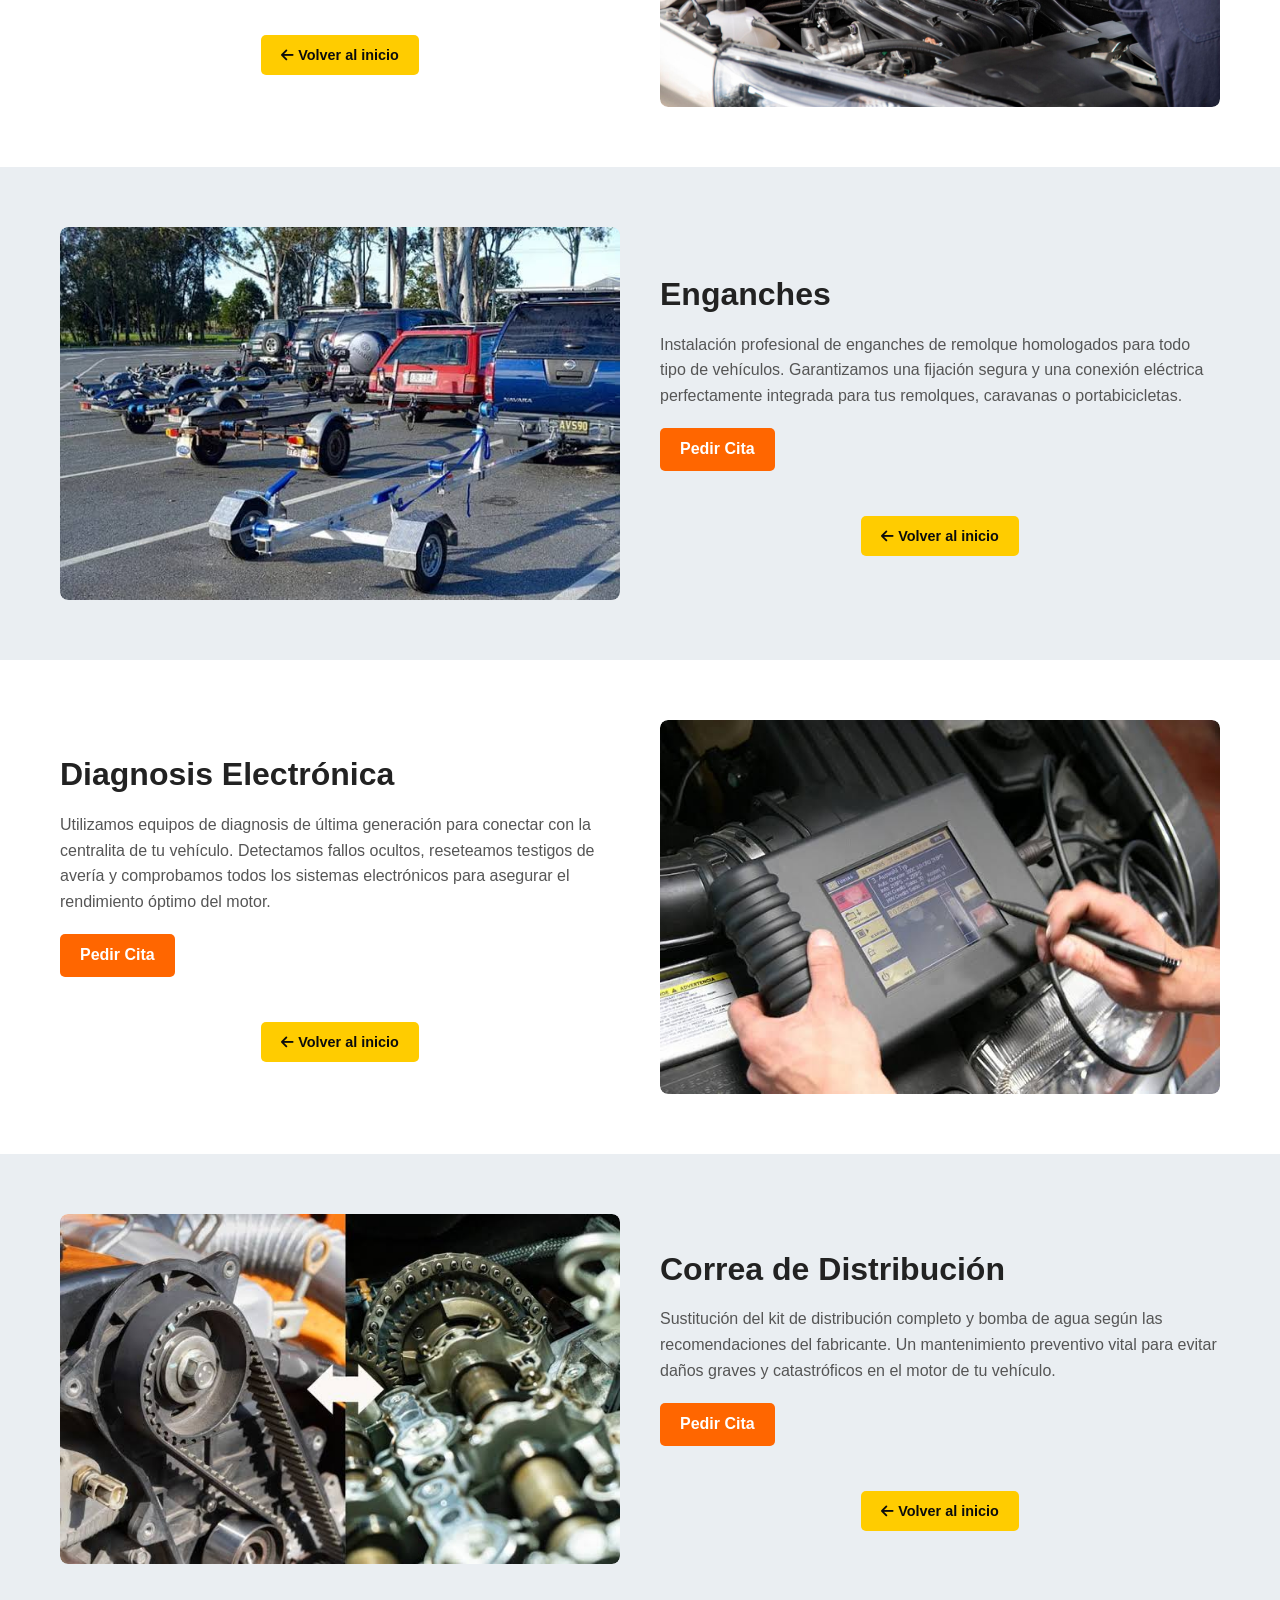
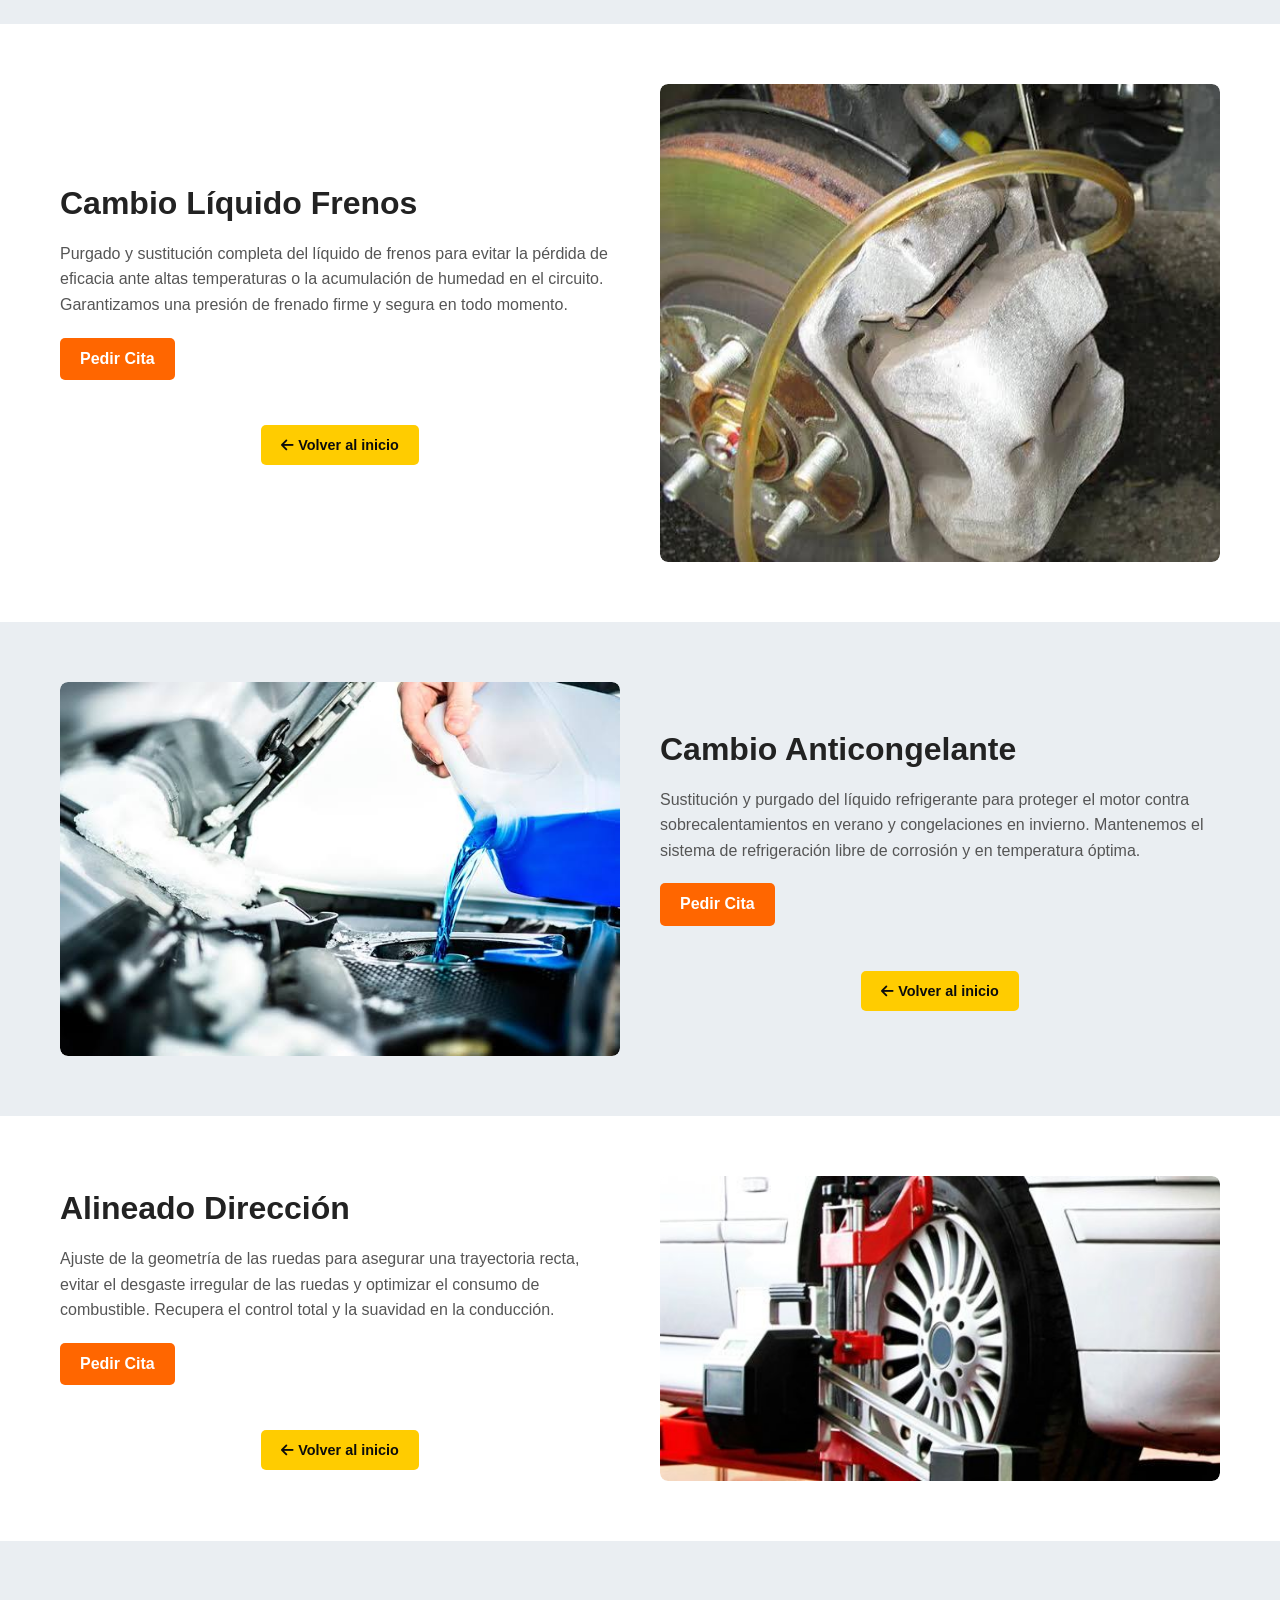
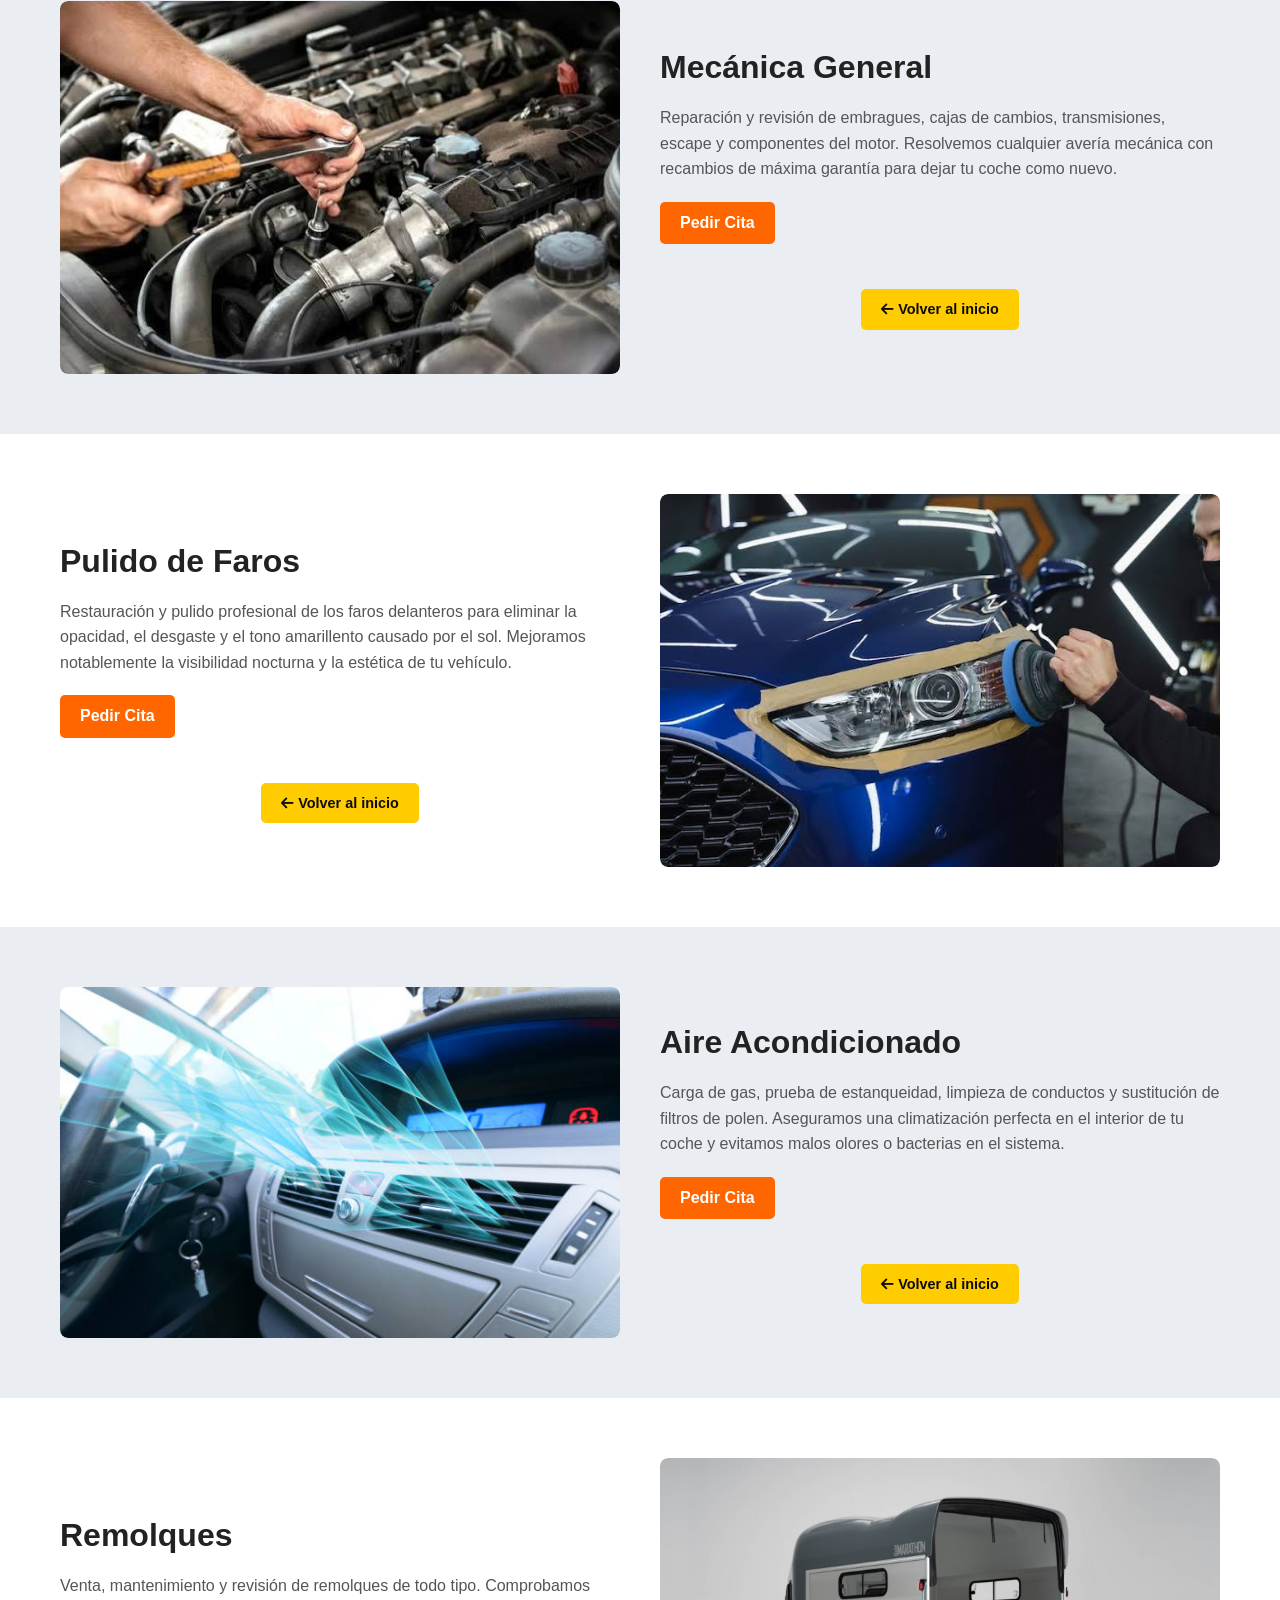
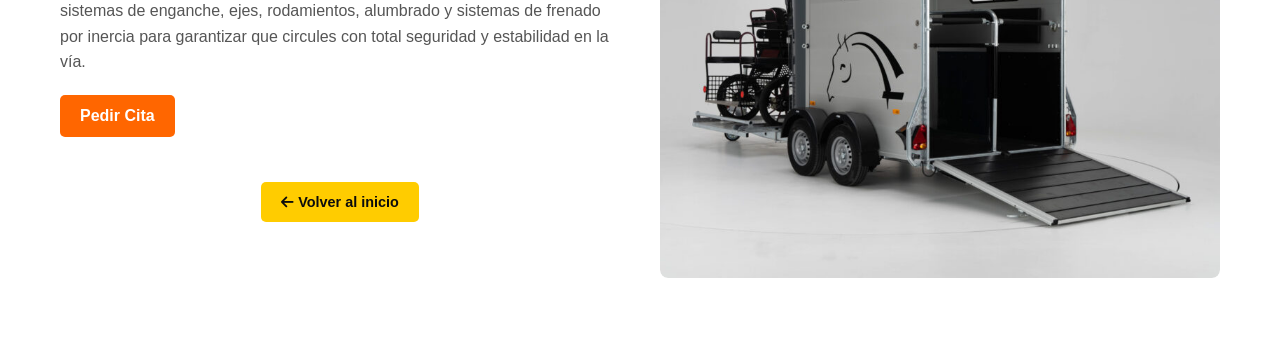
<file: servicios.html>
<!doctype html>
<html lang="es">

<head>
    <meta charset="UTF-8" />
    <meta http-equiv="X-UA-Compatible" content="IE=edge" />
    <meta name="viewport" content="width=device-width, initial-scale=1.0" />
    <meta name="description" content="Ahmed Design: Desarrollador web profesional al antojo del cliente.">
    <title>Ahmed Design | Servicios iCars Larache</title>
    <link rel="stylesheet" href="estilos.css" />
    <link rel="stylesheet" href="responsive.css">
    <link href="https://unpkg.com/boxicons@2.1.4/css/boxicons.min.css" rel="stylesheet" />
    <link rel="stylesheet" href="https://cdnjs.cloudflare.com/ajax/libs/font-awesome/6.0.0/css/all.min.css">
    <link rel="icon" type="image/x-icon" href="favicon.ico">

</head>

<body>

    <div class="top-bar">
        <div class="container">
            <div class="contact-info">
                <span>
                    <a href="tel:+212614738881" style="color: inherit; text-decoration: none;">
                        <i class="fas fa-phone"></i> 00212614738881
                    </a>
                </span>

                <span>
                    <a href="mailto:mchebcheb2019@gmail.com" style="color: inherit; text-decoration: none;">
                        <i class="fas fa-envelope"></i> mchebcheb2019@gmail.com
                    </a>
                </span>
            </div>
            <div class="top-links">
                <a href="index.html#reserva-cita">Cita Previa</a>

               
            </div>
        </div>
    </div>

    <!-- 1. NEUMÁTICOS -->
    <section id="neumaticos" class="servicio-bloque">
        <div class="container servicio-grid">
            <div class="servicio-img">
                <!-- Pon aquí el nombre de tu archivo de imagen -->
                <img src="neumaticos.jpg" alt="Servicio de Neumáticos iCars">
            </div>
            <div class="servicio-texto">
                <h2>Neumáticos</h2>
                <p>Venta, montaje, equilibrado y reparación de pinchazos. Trabajamos con las mejores marcas del
                    mercado
                    para garantizar la máxima adherencia y seguridad en carretera.</p>
                <a href="index.html#reserva-cita" class="btn-reserva">Pedir Cita</a>

                <!-- Botón Volver al inicio centrado -->
                <div style="text-align: center; margin-top: 15px;">
                    <a href="index.html" class="btn-volver">
                        <i class="fas fa-arrow-left"></i> Volver al inicio
                    </a>
                </div>
            </div>
        </div>
    </section>

    </section>
    <!-- 2. CAMBIO DE ACEITE -->
    <section id="cambio-aceite" class="servicio-bloque">
        <div class="container servicio-grid">
            <div class="servicio-texto">
                <h2>Cambio de Aceite</h2>
                <p>Sustitución de lubricante sintético de alta gama y reemplazo de filtros oficiales para mantener el
                    motor protegido, optimizar el rendimiento y extender la vida útil de tu vehículo.</p>
                <a href="index.html#reserva-cita" class="btn-reserva">Pedir Cita</a>

                <!-- Botón Volver al inicio centrado -->
                <div style="text-align: center; margin-top: 15px;">
                    <a href="index.html" class="btn-volver">
                        <i class="fas fa-arrow-left"></i> Volver al inicio
                    </a>
                </div>
            </div>
            <div class="servicio-img">
                <!-- Pon aquí el nombre de tu archivo de imagen -->
                <img src="cambio-aceite.jpg" alt="Servicio Cambio de Aceite iCars">
            </div>
        </div>
    </section>
    <!-- 3. AMORTIGUADORES -->
    <section id="amortiguadores" class="servicio-bloque">
        <div class="container servicio-grid">
            <div class="servicio-img">
                <!-- Pon aquí el nombre de tu archivo de imagen -->
                <img src="amortiguadores.jpg" alt="Servicio de Amortiguadores iCars">
            </div>
            <div class="servicio-texto">
                <h2>Amortiguadores</h2>
                <p>Revisión y sustitución de amortiguadores y suspensión. Mejoramos la estabilidad, el confort de marcha
                    y la distancia de frenado para que tu vehículo pise con firmeza en cualquier terreno.</p>
                <a href="index.html#reserva-cita" class="btn-reserva">Pedir Cita</a>

                <!-- Botón Volver al inicio centrado -->
                <div style="text-align: center; margin-top: 15px;">
                    <a href="index.html" class="btn-volver">
                        <i class="fas fa-arrow-left"></i> Volver al inicio
                    </a>
                </div>
            </div>
        </div>
    </section>
    <!-- 4. BATERÍAS -->
    <section id="baterias" class="servicio-bloque">
        <div class="container servicio-grid">
            <div class="servicio-texto">
                <h2>Baterías</h2>
                <p>Diagnóstico del sistema eléctrico, comprobación de carga y sustitución por baterías de alta calidad y
                    rendimiento. Asegura un arranque fiable en cualquier época del año y protege la electrónica de tu
                    vehículo.</p>
                <a href="index.html#reserva-cita" class="btn-reserva">Pedir Cita</a>

                <!-- Botón Volver al inicio centrado -->
                <div style="text-align: center; margin-top: 15px;">
                    <a href="index.html" class="btn-volver">
                        <i class="fas fa-arrow-left"></i> Volver al inicio
                    </a>
                </div>
            </div>
            <div class="servicio-img">
                <!-- Pon aquí el nombre de tu archivo de imagen -->
                <img src="baterias.jpg" alt="Servicio de Baterías iCars">
            </div>
        </div>
    </section>
    <!-- 5. REVISIONES -->
    <section id="revisiones" class="servicio-bloque">
        <div class="container servicio-grid">
            <div class="servicio-img">
                <!-- Pon aquí el nombre de tu archivo de imagen -->
                <img src="revisiones.jpg" alt="Servicio de Revisiones iCars">
            </div>
            <div class="servicio-texto">
                <h2>Revisiones</h2>
                <p>Revisiones oficiales y de mantenimiento preventivo siguiendo los estándares del fabricante.
                    Comprobamos todos los puntos críticos del vehículo para garantizar tu seguridad y evitar averías
                    imprevistas.</p>
                <a href="index.html#reserva-cita" class="btn-reserva">Pedir Cita</a>

                <!-- Botón Volver al inicio centrado -->
                <div style="text-align: center; margin-top: 15px;">
                    <a href="index.html" class="btn-volver">
                        <i class="fas fa-arrow-left"></i> Volver al inicio
                    </a>
                </div>
            </div>
        </div>
    </section>
    <!-- 6. MANTENIMIENTO -->
    <section id="mantenimiento" class="servicio-bloque">
        <div class="container servicio-grid">
            <div class="servicio-texto">
                <h2>Mantenimiento</h2>
                <p>Planes de mantenimiento preventivo y general adaptados a la antigüedad y uso de tu vehículo. Cuidamos
                    cada detalle mecánico para asegurar un funcionamiento óptimo, alargar la vida del motor y circular
                    con total tranquilidad.</p>
                <a href="index.html#reserva-cita" class="btn-reserva">Pedir Cita</a>

                <!-- Botón Volver al inicio centrado -->
                <div style="text-align: center; margin-top: 15px;">
                    <a href="index.html" class="btn-volver">
                        <i class="fas fa-arrow-left"></i> Volver al inicio
                    </a>
                </div>
            </div>
            <div class="servicio-img">
                <!-- Pon aquí el nombre de tu archivo de imagen -->
                <img src="mantenimiento.jpg" alt="Servicio de Mantenimiento iCars">
            </div>
        </div>
    </section>
    <!-- 7. ENGANCHES -->
    <section id="enganches" class="servicio-bloque">
        <div class="container servicio-grid">
            <div class="servicio-img">
                <!-- Pon aquí el nombre de tu archivo de imagen -->
                <img src="enganches.jpg" alt="Servicio de Enganches iCars">
            </div>
            <div class="servicio-texto">
                <h2>Enganches</h2>
                <p>Instalación profesional de enganches de remolque homologados para todo tipo de vehículos.
                    Garantizamos una fijación segura y una conexión eléctrica perfectamente integrada para tus
                    remolques, caravanas o portabicicletas.</p>
                <a href="index.html#reserva-cita" class="btn-reserva">Pedir Cita</a>

                <!-- Botón Volver al inicio centrado -->
                <div style="text-align: center; margin-top: 15px;">
                    <a href="index.html" class="btn-volver">
                        <i class="fas fa-arrow-left"></i> Volver al inicio
                    </a>
                </div>
            </div>
        </div>
    </section>
    <!-- 8. DIAGNOSIS ELECTRÓNICA -->
    <section id="diagnosis-electronica" class="servicio-bloque">
        <div class="container servicio-grid">
            <div class="servicio-texto">
                <h2>Diagnosis Electrónica</h2>
                <p>Utilizamos equipos de diagnosis de última generación para conectar con la centralita de tu vehículo.
                    Detectamos fallos ocultos, reseteamos testigos de avería y comprobamos todos los sistemas
                    electrónicos para asegurar el rendimiento óptimo del motor.</p>
                <a href="index.html#reserva-cita" class="btn-reserva">Pedir Cita</a>

                <!-- Botón Volver al inicio centrado -->
                <div style="text-align: center; margin-top: 15px;">
                    <a href="index.html" class="btn-volver">
                        <i class="fas fa-arrow-left"></i> Volver al inicio
                    </a>
                </div>
            </div>
            <div class="servicio-img">
                <!-- Pon aquí el nombre de tu archivo de imagen -->
                <img src="diagnosis-electronica.jpg" alt="Servicio de Diagnosis Electrónica iCars">
            </div>
        </div>
    </section>
    <!-- 9. CORREA DE DISTRIBUCIÓN -->
    <section id="correa-distribucion" class="servicio-bloque">
        <div class="container servicio-grid">
            <div class="servicio-img">
                <!-- Pon aquí el nombre de tu archivo de imagen -->
                <img src="correa-distribucion.jpg" alt="Servicio de Correa de Distribución iCars">
            </div>
            <div class="servicio-texto">
                <h2>Correa de Distribución</h2>
                <p>Sustitución del kit de distribución completo y bomba de agua según las recomendaciones del
                    fabricante. Un mantenimiento preventivo vital para evitar daños graves y catastróficos en el motor
                    de tu vehículo.</p>
                <a href="index.html#reserva-cita" class="btn-reserva">Pedir Cita</a>

                <!-- Botón Volver al inicio centrado -->
                <div style="text-align: center; margin-top: 15px;">
                    <a href="index.html" class="btn-volver">
                        <i class="fas fa-arrow-left"></i> Volver al inicio
                    </a>
                </div>
            </div>
        </div>
    </section>
    <!-- 10. CAMBIO LÍQUIDO FRENOS -->
    <section id="cambio-liquido-frenos" class="servicio-bloque">
        <div class="container servicio-grid">
            <div class="servicio-texto">
                <h2>Cambio Líquido Frenos</h2>
                <p>Purgado y sustitución completa del líquido de frenos para evitar la pérdida de eficacia ante altas
                    temperaturas o la acumulación de humedad en el circuito. Garantizamos una presión de frenado firme y
                    segura en todo momento.</p>
                <a href="index.html#reserva-cita" class="btn-reserva">Pedir Cita</a>

                <!-- Botón Volver al inicio centrado -->
                <div style="text-align: center; margin-top: 15px;">
                    <a href="index.html" class="btn-volver">
                        <i class="fas fa-arrow-left"></i> Volver al inicio
                    </a>
                </div>
            </div>
            <div class="servicio-img">
                <!-- Pon aquí el nombre de tu archivo de imagen -->
                <img src="cambio-liquido-frenos.jpg" alt="Servicio de Cambio Líquido Frenos iCars">
            </div>
        </div>
    </section>
    <!-- 11. CAMBIO ANTICONGELANTE -->
    <section id="cambio-anticongelante" class="servicio-bloque">
        <div class="container servicio-grid">
            <div class="servicio-img">
                <!-- Pon aquí el nombre de tu archivo de imagen -->
                <img src="cambio-anticongelante.jpg" alt="Servicio de Cambio Anticongelante iCars">
            </div>
            <div class="servicio-texto">
                <h2>Cambio Anticongelante</h2>
                <p>Sustitución y purgado del líquido refrigerante para proteger el motor contra sobrecalentamientos en
                    verano y congelaciones en invierno. Mantenemos el sistema de refrigeración libre de corrosión y en
                    temperatura óptima.</p>
                <a href="index.html#reserva-cita" class="btn-reserva">Pedir Cita</a>

                <!-- Botón Volver al inicio centrado -->
                <div style="text-align: center; margin-top: 15px;">
                    <a href="index.html" class="btn-volver">
                        <i class="fas fa-arrow-left"></i> Volver al inicio
                    </a>
                </div>
            </div>
        </div>
    </section>
    <!-- 12. ALINEADO DIRECCIÓN -->
    <section id="alineado-direccion" class="servicio-bloque">
        <div class="container servicio-grid">
            <div class="servicio-texto">
                <h2>Alineado Dirección</h2>
                <p>Ajuste de la geometría de las ruedas para asegurar una trayectoria recta, evitar el desgaste
                    irregular de las ruedas y optimizar el consumo de combustible. Recupera el control total y la
                    suavidad en la conducción.</p>
                <a href="index.html#reserva-cita" class="btn-reserva">Pedir Cita</a>

                <!-- Botón Volver al inicio centrado -->
                <div style="text-align: center; margin-top: 15px;">
                    <a href="index.html" class="btn-volver">
                        <i class="fas fa-arrow-left"></i> Volver al inicio
                    </a>
                </div>
            </div>
            <div class="servicio-img">
                <!-- Pon aquí el nombre de tu archivo de imagen -->
                <img src="alineado-direccion.jpg" alt="Servicio de Alineado Dirección iCars">
            </div>
        </div>
    </section>
    <!-- 13. MECÁNICA GENERAL -->
    <section id="mecanica-general" class="servicio-bloque">
        <div class="container servicio-grid">
            <div class="servicio-img">
                <!-- Pon aquí el nombre de tu archivo de imagen -->
                <img src="mecanica-general.jpg" alt="Servicio de Mecánica General iCars">
            </div>
            <div class="servicio-texto">
                <h2>Mecánica General</h2>
                <p>Reparación y revisión de embragues, cajas de cambios, transmisiones, escape y componentes del motor.
                    Resolvemos cualquier avería mecánica con recambios de máxima garantía para dejar tu coche como
                    nuevo.</p>
                <a href="index.html#reserva-cita" class="btn-reserva">Pedir Cita</a>

                <!-- Botón Volver al inicio centrado -->
                <div style="text-align: center; margin-top: 15px;">
                    <a href="index.html" class="btn-volver">
                        <i class="fas fa-arrow-left"></i> Volver al inicio
                    </a>
                </div>
            </div>
        </div>
    </section>
    <!-- 14. PULIDO DE FAROS -->
    <section id="pulido-faros" class="servicio-bloque">
        <div class="container servicio-grid">
            <div class="servicio-texto">
                <h2>Pulido de Faros</h2>
                <p>Restauración y pulido profesional de los faros delanteros para eliminar la opacidad, el desgaste y el
                    tono amarillento causado por el sol. Mejoramos notablemente la visibilidad nocturna y la estética de
                    tu vehículo.</p>
                <a href="index.html#reserva-cita" class="btn-reserva">Pedir Cita</a>

                <!-- Botón Volver al inicio centrado -->
                <div style="text-align: center; margin-top: 15px;">
                    <a href="index.html" class="btn-volver">
                        <i class="fas fa-arrow-left"></i> Volver al inicio
                    </a>
                </div>
            </div>
            <div class="servicio-img">
                <!-- Pon aquí el nombre de tu archivo de imagen -->
                <img src="pulido-faros.jpg" alt="Servicio de Pulido de Faros iCars">
            </div>
        </div>
    </section>
    <!-- 15. AIRE ACONDICIONADO -->
    <section id="aire-acondicionado" class="servicio-bloque">
        <div class="container servicio-grid">
            <div class="servicio-img">
                <!-- Pon aquí el nombre de tu archivo de imagen -->
                <img src="aire-acondicionado.jpg" alt="Servicio de Aire Acondicionado iCars">
            </div>
            <div class="servicio-texto">
                <h2>Aire Acondicionado</h2>
                <p>Carga de gas, prueba de estanqueidad, limpieza de conductos y sustitución de filtros de polen.
                    Aseguramos una climatización perfecta en el interior de tu coche y evitamos malos olores o bacterias
                    en el sistema.</p>
                <a href="index.html#reserva-cita" class="btn-reserva">Pedir Cita</a>

                <!-- Botón Volver al inicio centrado -->
                <div style="text-align: center; margin-top: 15px;">
                    <a href="index.html" class="btn-volver">
                        <i class="fas fa-arrow-left"></i> Volver al inicio
                    </a>
                </div>
            </div>
        </div>
    </section>
    <!-- 16. REMOLQUES -->
    <section id="remolques" class="servicio-bloque">
        <div class="container servicio-grid">
            <div class="servicio-texto">
                <h2>Remolques</h2>
                <p>Venta, mantenimiento y revisión de remolques de todo tipo. Comprobamos sistemas de enganche, ejes,
                    rodamientos, alumbrado y sistemas de frenado por inercia para garantizar que circules con total
                    seguridad y estabilidad en la vía.</p>
                <a href="index.html#reserva-cita" class="btn-reserva">Pedir Cita</a>

                <!-- Botón Volver al inicio centrado -->
                <div style="text-align: center; margin-top: 15px;">
                    <a href="index.html" class="btn-volver">
                        <i class="fas fa-arrow-left"></i> Volver al inicio
                    </a>
                </div>
            </div>
            <div class="servicio-img">
                <!-- Pon aquí el nombre de tu archivo de imagen -->
                <img src="remolques.jpg" alt="Servicio de Remolques iCars">
            </div>
        </div>
    </section>
    <a href="https://wa.me/212614738881" class="whatsapp-btn" target="_blank">
        <i class="fab fa-whatsapp"></i>
    </a>

    <script src="script.js"></script>
</body>

</html>
</file>
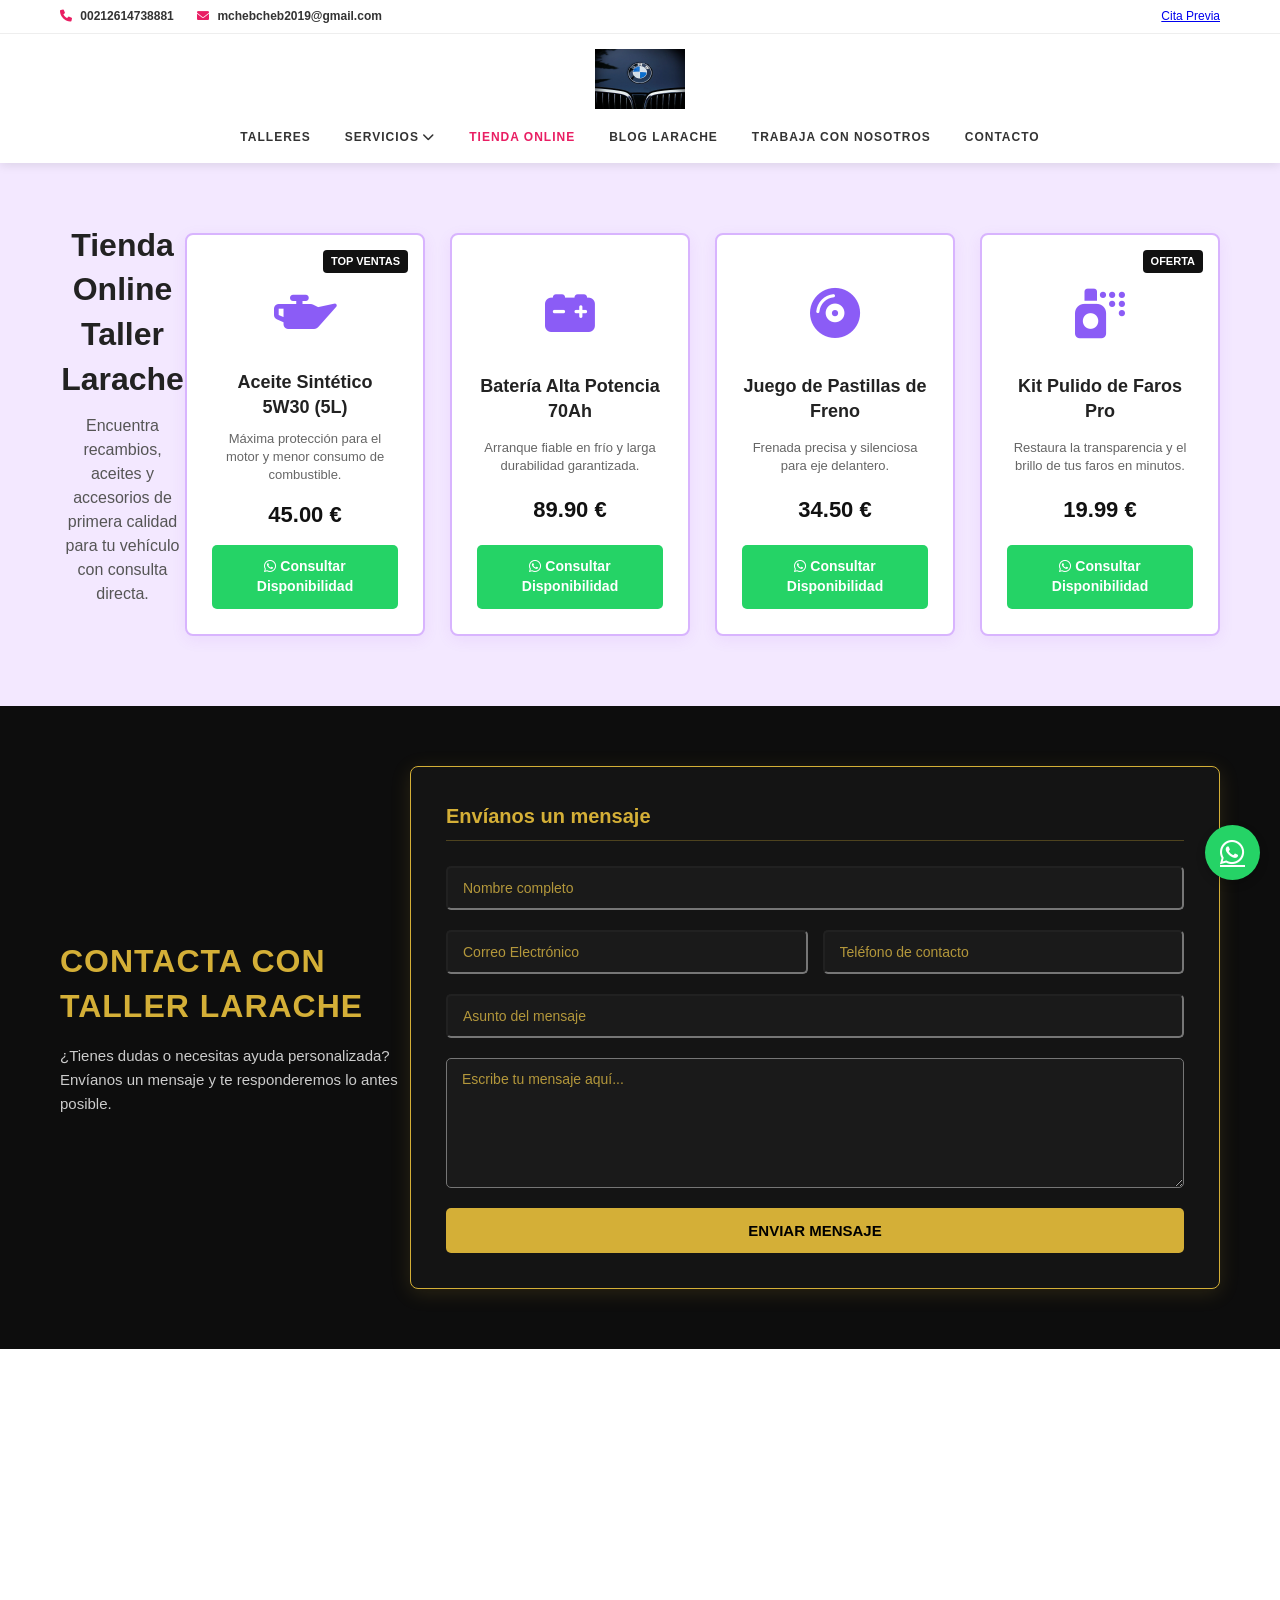
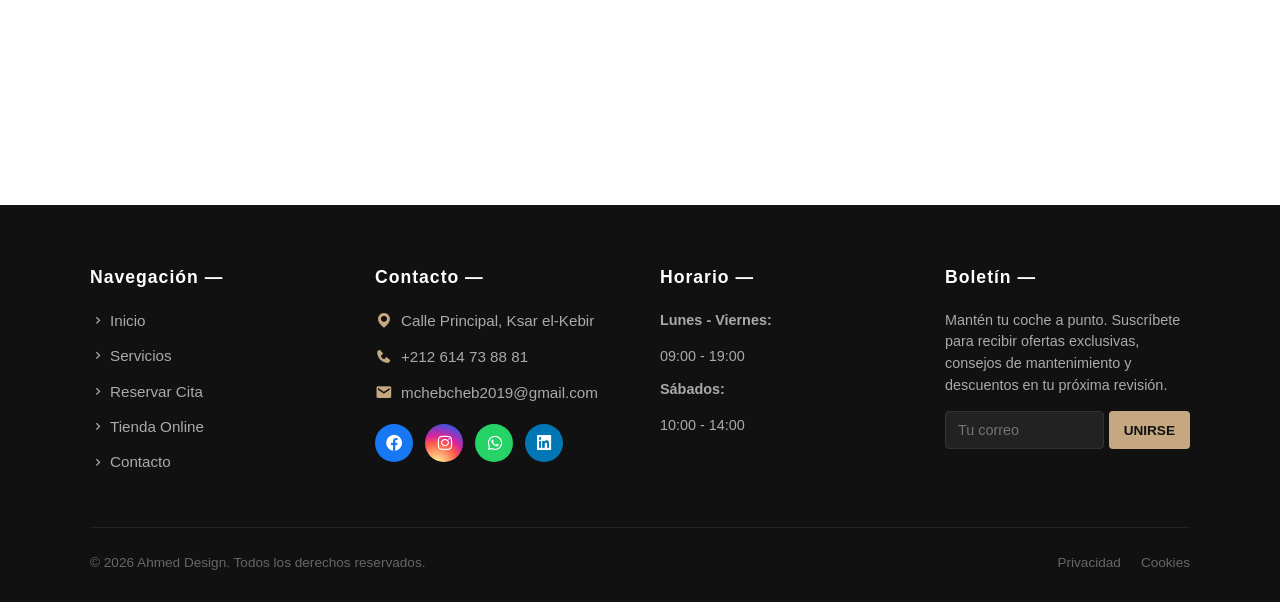
<file: tienda.html>
<!doctype html>
<html lang="es">

<head>
    <meta charset="UTF-8" />
    <meta http-equiv="X-UA-Compatible" content="IE=edge" />
    <meta name="viewport" content="width=device-width, initial-scale=1.0" />
    <meta name="description" content="Ahmed Design: Desarrollador web profesional al antojo del cliente.">
    <title>Ahmed Design | Tienda Online Taller Larache</title>
    <link rel="stylesheet" href="estilos.css" />
    <link rel="stylesheet" href="responsive.css">
    <link href="https://unpkg.com/boxicons@2.1.4/css/boxicons.min.css" rel="stylesheet" />
    <link rel="stylesheet" href="https://cdnjs.cloudflare.com/ajax/libs/font-awesome/6.0.0/css/all.min.css">
    <link rel="icon" type="image/x-icon" href="favicon.ico">
</head>

<body>

    <div class="top-bar">
        <div class="container">
            <div class="contact-info">
                <span>
                    <a href="tel:+212614738881" style="color: inherit; text-decoration: none;">
                        <i class="fas fa-phone"></i> 00212614738881
                    </a>
                </span>

                <span>
                    <a href="mailto:mchebcheb2019@gmail.com" style="color: inherit; text-decoration: none;">
                        <i class="fas fa-envelope"></i> mchebcheb2019@gmail.com
                    </a>
                </span>
            </div>
            <div class="top-links">
                <a href="index.html#reserva-cita">Cita Previa</a>


            </div>
        </div>
    </div>

    <header class="main-header">
        <div class="container header-flex">
            <div class="menu-btn" id="mobile-menu">
                <i class="fas fa-bars"></i>
            </div>

            <div class="logo-centered">
                <img src="logo-icars.png" alt="iCars Logo">
            </div>

            <nav class="navbar">
                <ul>
                    <li><a href="index.html">Talleres</a></li>

                    <li class="has-submenu">
                        <a href="servicios.html">Servicios <i class="fas fa-chevron-down"></i></a>
                        <ul class="submenu" id="submenu-servicios">
                            <li><a href="servicios.html#neumaticos">Neumáticos</a></li>
                            <li><a href="servicios.html#cambio-aceite">Cambio de Aceite</a></li>
                            <li><a href="servicios.html#amortiguadores">Amortiguadores</a></li>
                            <li><a href="servicios.html#baterias">Baterías</a></li>
                            <li><a href="servicios.html#revisiones">Revisiones</a></li>
                            <li><a href="servicios.html#mantenimiento">Mantenimiento</a></li>
                            <li><a href="servicios.html#enganches">Enganches</a></li>
                            <li><a href="servicios.html#diagnosis-electronica">Diagnosis Electrónica</a></li>
                            <li><a href="servicios.html#correa-distribucion">Correa Distribución</a></li>
                            <li><a href="servicios.html#cambio-liquido-frenos">Cambio Líquido Frenos</a></li>
                            <li><a href="servicios.html#cambio-anticongelante">Cambio Anticongelante</a></li>
                            <li><a href="servicios.html#alineado-direccion">Alineado Dirección</a></li>
                            <li><a href="servicios.html#mecanica-general">Mecánica General</a></li>
                            <li><a href="servicios.html#pulido-faros">Pulido de Faros</a></li>
                            <li><a href="servicios.html#aire-acondicionado">Aire Acondicionado</a></li>
                            <li><a href="servicios.html#remolques">Remolques</a></li>
                        </ul>
                    </li>

                    <li><a href="tienda.html" class="active">Tienda Online</a></li>
                    <li><a href="blog.html">Blog Larache</a></li>
                    <li><a href="Trabaja.html">Trabaja con nosotros</a></li>
                    <li><a href="Contacto.html">Contacto</a></li>
                </ul>
            </nav>
        </div>
    </header>
    <main class="main-tienda">
        <div class="container">
            <div class="tienda-header">
                <h1>Tienda Online Taller Larache</h1>
                <p>Encuentra recambios, aceites y accesorios de primera calidad para tu vehículo con consulta directa.
                </p>
            </div>

            <!-- Grilla de productos -->
            <div class="tienda-grid">

                <!-- Producto 1 -->
                <div class="producto-card">
                    <div class="producto-badge">Top Ventas</div>
                    <div class="producto-img">
                        <i class="fas fa-oil-can"></i>
                    </div>
                    <h3>Aceite Sintético 5W30 (5L)</h3>
                    <p class="producto-desc">Máxima protección para el motor y menor consumo de combustible.</p>
                    <div class="producto-precio">45.00 €</div>
                    <a href="https://wa.me/212614738881?text=Hola,%20estoy%20interesado%20en%20el%20Aceite%20Sintético%205W30"
                        target="_blank" class="btn-anadir-carrito"
                        style="text-decoration: none; display: inline-block; text-align: center;">
                        <i class="fab fa-whatsapp"></i> Consultar Disponibilidad
                    </a>
                </div>

                <!-- Producto 2 -->
                <div class="producto-card">
                    <div class="producto-img">
                        <i class="fas fa-car-battery"></i>
                    </div>
                    <h3>Batería Alta Potencia 70Ah</h3>
                    <p class="producto-desc">Arranque fiable en frío y larga durabilidad garantizada.</p>
                    <div class="producto-precio">89.90 €</div>
                    <a href="https://wa.me/212614738881?text=Hola,%20estoy%20interesado%20en%20la%20Batería%20Alta%20Potencia%2070Ah"
                        target="_blank" class="btn-anadir-carrito"
                        style="text-decoration: none; display: inline-block; text-align: center;">
                        <i class="fab fa-whatsapp"></i> Consultar Disponibilidad
                    </a>
                </div>

                <!-- Producto 3 -->
                <div class="producto-card">
                    <div class="producto-img">
                        <i class="fas fa-compact-disc"></i>
                    </div>
                    <h3>Juego de Pastillas de Freno</h3>
                    <p class="producto-desc">Frenada precisa y silenciosa para eje delantero.</p>
                    <div class="producto-precio">34.50 €</div>
                    <a href="https://wa.me/212614738881?text=Hola,%20estoy%20interesado%20en%20el%20Juego%20de%20Pastillas%20de%20Freno"
                        target="_blank" class="btn-anadir-carrito"
                        style="text-decoration: none; display: inline-block; text-align: center;">
                        <i class="fab fa-whatsapp"></i> Consultar Disponibilidad
                    </a>
                </div>

                <!-- Producto 4 -->
                <div class="producto-card">
                    <div class="producto-badge">Oferta</div>
                    <div class="producto-img">
                        <i class="fas fa-spray-can"></i>
                    </div>
                    <h3>Kit Pulido de Faros Pro</h3>
                    <p class="producto-desc">Restaura la transparencia y el brillo de tus faros en minutos.</p>
                    <div class="producto-precio">19.99 €</div>
                    <a href="https://wa.me/212614738881?text=Hola,%20estoy%20interesado%20en%20el%20Kit%20Pulido%20de%20Faros%20Pro"
                        target="_blank" class="btn-anadir-carrito"
                        style="text-decoration: none; display: inline-block; text-align: center;">
                        <i class="fab fa-whatsapp"></i> Consultar Disponibilidad
                    </a>
                </div>

            </div>
        </div>
    </main>
    <main class="main-contacto">
        <div class="container">
            <div class="contacto-header">
                <h1>Contacta con Taller Larache</h1>
                <p>¿Tienes dudas o necesitas ayuda personalizada? Envíanos un mensaje y te responderemos lo antes
                    posible.</p>
            </div>

            <div class="contacto-card">
                <h3>Envíanos un mensaje</h3>

                <form action="https://formspree.io/f/xnjlzeap" method="POST" class="contacto-form">
                    <div class="form-group">
                        <input type="text" name="nombre" placeholder="Nombre completo" required>
                    </div>

                    <div class="form-row-double">
                        <div class="form-group">
                            <input type="email" name="email" placeholder="Correo Electrónico" required>
                        </div>
                        <div class="form-group">
                            <input type="tel" name="telefono" placeholder="Teléfono de contacto" required>
                        </div>
                    </div>

                    <div class="form-group">
                        <input type="text" name="asunto" placeholder="Asunto del mensaje" required>
                    </div>

                    <div class="form-group">
                        <textarea name="mensaje" placeholder="Escribe tu mensaje aquí..." required></textarea>
                    </div>

                    <button type="submit" class="btn-enviar-contacto">Enviar Mensaje</button>
                </form>
            </div>
        </div>
    </main>


    <section id="seccion-mapa" class="mapa-full">
        <div class="mapa-wrapper">
            <iframe
                src="https://www.google.com/maps/embed?pb=!1m18!1m12!1m3!1d26168.328325983796!2d-5.926524333649646!3d35.002880789723046!2m3!1f0!2f0!3f0!3m2!1i1024!2i768!4f13.1!3m3!1m2!1s0xd0bc3021f1e0001%3A0x6b866c1b4b0e5c9b!2sKsar%20el-Kebir%2C%20Marruecos!5e0!3m2!1ses!2ses!4v1680000000000!5m2!1ses!2ses"
                width="100%" height="450" style="border:0;" allowfullscreen="" loading="lazy">
            </iframe>
        </div>
    </section>

    <footer class="footer">
        <div class="footer-container">
            <div class="footer-col">
                <h3>Navegación —</h3>
                <ul>
                    <li><a href="index.html"><i class='bx bx-chevron-right'></i> Inicio</a></li>
                    <li><a href="servicios.html"><i class='bx bx-chevron-right'></i> Servicios</a></li>
                    <li><a href="index.html#reserva-cita"><i class='bx bx-chevron-right'></i> Reservar Cita</a></li>
                    <li><a href="tienda.html"><i class='bx bx-chevron-right'></i> Tienda Online</a></li>
                    <li><a href="Contacto.html"><i class='bx bx-chevron-right'></i> Contacto</a></li>
                </ul>
            </div>

            <div class="footer-col">
                <h3>Contacto —</h3>
                <p>
                    <a href="https://www.google.com/maps/search/?api=1&query=Ksar+el-Kebir" target="_blank"
                        class="contacto-link">
                        <i class='bx bxs-map'></i> Calle Principal, Ksar el-Kebir
                    </a>
                </p>
                <p>
                    <a href="tel:+212614738881" class="contacto-link">
                        <i class='bx bxs-phone'></i> +212 614 73 88 81
                    </a>
                </p>
                <p>
                    <a href="mailto:mchebcheb2019@gmail.com" class="contacto-link">
                        <i class='bx bxs-envelope'></i> mchebcheb2019@gmail.com
                    </a>
                </p>

                <div class="social-links">
                    <a href="https://www.facebook.com/Ahmed.Chahmout.1088893" target="_blank"><i
                            class='bx bxl-facebook-circle'></i></a>
                    <a href="https://www.instagram.com/mchebcheb2019/" target="_blank"><i
                            class='bx bxl-instagram'></i></a>
                    <a href="https://wa.me/212614738881?text=Hola%20Ahmed" target="_blank"><i
                            class='bx bxl-whatsapp'></i></a>
                    <a href="https://www.linkedin.com/in/ahmed-chahmout-1a87723b5" target="_blank"><i
                            class='bx bxl-linkedin-square'></i></a>
                </div>
            </div>

            <div class="footer-col">
                <h3>Horario —</h3>
                <div class="opening-hours">
                    <p><strong>Lunes - Viernes:</strong></p>
                    <span>09:00 - 19:00</span>
                    <p><strong>Sábados:</strong></p>
                    <span>10:00 - 14:00</span>
                </div>
            </div>

            <div class="footer-col">
                <h3>Boletín —</h3>
                <p>Mantén tu coche a punto. Suscríbete para recibir ofertas exclusivas, consejos de mantenimiento y
                    descuentos en tu próxima revisión.</p>
                <form action="https://formspree.io/f/xnjlzeap" method="POST" class="newsletter-form">
                    <input type="email" name="email" placeholder="Tu correo" required>
                    <button type="submit">UNIRSE</button>
                </form>
            </div>
        </div>

        <div class="footer-bottom">
            <p>© 2026 Ahmed Design. Todos los derechos reservados.</p>
            <div class="footer-links">
                <a href="Privacidad.html">Privacidad</a>
                <a href="Cookies.html">Cookies</a>
            </div>
        </div>
    </footer>

    <a href="https://wa.me/212614738881" class="whatsapp-btn" target="_blank">
        <i class="fab fa-whatsapp"></i>
    </a>

    <script src="script.js"></script>
</body>

</html>
</file>
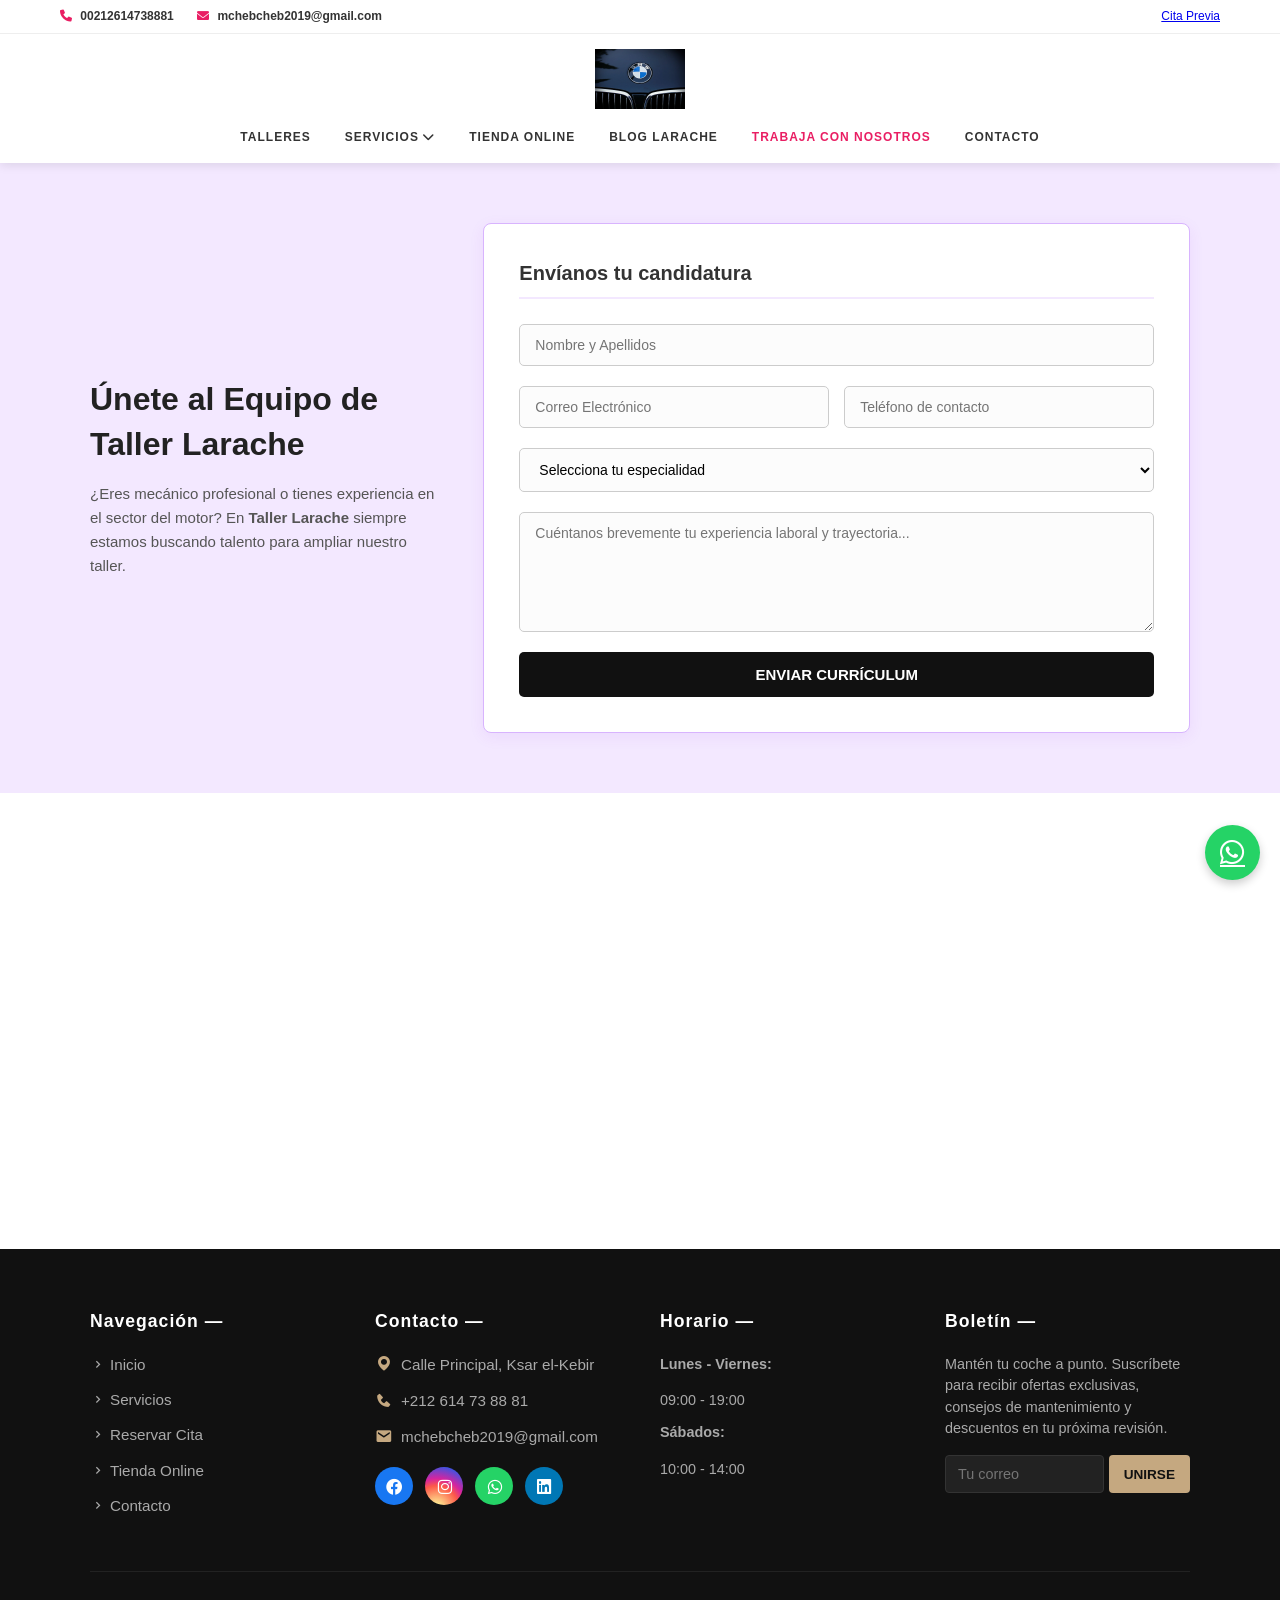
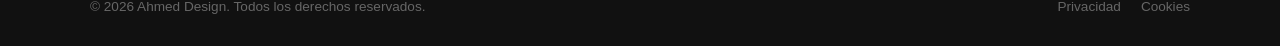
<file: Trabaja.html>
<!doctype html>
<html lang="es">

<head>
    <meta charset="UTF-8" />
    <meta http-equiv="X-UA-Compatible" content="IE=edge" />
    <meta name="viewport" content="width=device-width, initial-scale=1.0" />
    <meta name="description" content="Ahmed Design: Únete al equipo de talleres iCars en Larache.">
    <title>Ahmed Design | Blog Taller Larache</title>
    <link rel="stylesheet" href="estilos.css" />
    <link rel="stylesheet" href="responsive.css">
    <link href="https://unpkg.com/boxicons@2.1.4/css/boxicons.min.css" rel="stylesheet" />
    <link rel="stylesheet" href="https://cdnjs.cloudflare.com/ajax/libs/font-awesome/6.0.0/css/all.min.css">
    <link rel="icon" type="image/x-icon" href="favicon.ico">
</head>

<body>

    <div class="top-bar">
        <div class="container">
            <div class="contact-info">
                <span>
                    <a href="tel:+212614738881" style="color: inherit; text-decoration: none;">
                        <i class="fas fa-phone"></i> 00212614738881
                    </a>
                </span>

                <span>
                    <a href="mailto:mchebcheb2019@gmail.com" style="color: inherit; text-decoration: none;">
                        <i class="fas fa-envelope"></i> mchebcheb2019@gmail.com
                    </a>
                </span>
            </div>
            <div class="top-links">
                <a href="index.html#reserva-cita">Cita Previa</a>


            </div>
        </div>
    </div>

    <header class="main-header">
        <div class="container header-flex">
            <div class="menu-btn" id="mobile-menu">
                <i class="fas fa-bars"></i>
            </div>

            <div class="logo-centered">
                <img src="logo-icars.png" alt="iCars Logo">
            </div>

            <nav class="navbar">
                <ul>
                    <li><a href="index.html">Talleres</a></li>

                    <li class="has-submenu">
                        <a href="servicios.html">Servicios <i class="fas fa-chevron-down"></i></a>
                        <ul class="submenu" id="submenu-servicios">
                            <li><a href="servicios.html#neumaticos">Neumáticos</a></li>
                            <li><a href="servicios.html#cambio-aceite">Cambio de Aceite</a></li>
                            <li><a href="servicios.html#amortiguadores">Amortiguadores</a></li>
                            <li><a href="servicios.html#baterias">Baterías</a></li>
                            <li><a href="servicios.html#revisiones">Revisiones</a></li>
                            <li><a href="servicios.html#mantenimiento">Mantenimiento</a></li>
                            <li><a href="servicios.html#enganches">Enganches</a></li>
                            <li><a href="servicios.html#diagnosis-electronica">Diagnosis Electrónica</a></li>
                            <li><a href="servicios.html#correa-distribucion">Correa Distribución</a></li>
                            <li><a href="servicios.html#cambio-liquido-frenos">Cambio Líquido Frenos</a></li>
                            <li><a href="servicios.html#cambio-anticongelante">Cambio Anticongelante</a></li>
                            <li><a href="servicios.html#alineado-direccion">Alineado Dirección</a></li>
                            <li><a href="servicios.html#mecanica-general">Mecánica General</a></li>
                            <li><a href="servicios.html#pulido-faros">Pulido de Faros</a></li>
                            <li><a href="servicios.html#aire-acondicionado">Aire Acondicionado</a></li>
                            <li><a href="servicios.html#remolques">Remolques</a></li>
                        </ul>
                    </li>

                    <li><a href="tienda.html">Tienda Online</a></li>
                    <li><a href="blog.html">Blog Larache</a></li>
                    <li><a href="Trabaja.html" class="active">Trabaja con nosotros</a></li>
                    <li><a href="Contacto.html">Contacto</a></li>
                </ul>
            </nav>
        </div>
    </header>

    <main class="main-trabaja">
        <div class="trabaja-grid">
            <div class="trabaja-header">
                <h1>Únete al Equipo de Taller Larache</h1>
                <p>¿Eres mecánico profesional o tienes experiencia en el sector del motor? En <strong>Taller
                        Larache</strong>
                    siempre estamos buscando talento para ampliar nuestro taller.</p>
            </div>

            <div class="trabaja-card">
                <h3>Envíanos tu candidatura</h3>

                <form action="https://formspree.io/f/xnjlzeap" method="POST" class="trabaja-form">
                    <div class="form-group">
                        <input type="text" name="nombre" placeholder="Nombre y Apellidos" required>
                    </div>

                    <div class="form-row-double">
                        <div class="form-group">
                            <input type="email" name="email" placeholder="Correo Electrónico" required>
                        </div>
                        <div class="form-group">
                            <input type="tel" name="telefono" placeholder="Teléfono de contacto" required>
                        </div>
                    </div>

                    <div class="form-group">
                        <select name="especialidad" required>
                            <option value="" disabled selected>Selecciona tu especialidad</option>
                            <option value="mecanica-general">Mecánica General</option>
                            <option value="electricidad-diagnosis">Electricidad y Diagnosis Electrónica</option>
                            <option value="neumaticos-alineado">Neumáticos y Alineado</option>
                            <option value="otro">Otro puesto</option>
                        </select>
                    </div>

                    <div class="form-group">
                        <textarea name="experiencia"
                            placeholder="Cuéntanos brevemente tu experiencia laboral y trayectoria..."></textarea>
                    </div>

                    <button type="submit" class="btn-enviar-trabaja">Enviar Currículum</button>
                </form>
            </div>
        </div>
    </main>

    <section id="seccion-mapa" class="mapa-full">
        <div class="mapa-wrapper">
            <iframe
                src="https://www.google.com/maps/embed?pb=!1m18!1m12!1m3!1d26168.328325983796!2d-5.926524333649646!3d35.002880789723046!2m3!1f0!2f0!3f0!3m2!1i1024!2i768!4f13.1!3m3!1m2!1s0xd0bc3021f1e0001%3A0x6b866c1b4b0e5c9b!2sKsar%20el-Kebir%2C%20Marruecos!5e0!3m2!1ses!2ses!4v1680000000000!5m2!1ses!2ses"
                width="100%" height="450" style="border:0;" allowfullscreen="" loading="lazy">
            </iframe>
        </div>
    </section>

    <footer class="footer">
        <div class="footer-container">
            <div class="footer-col">
                <h3>Navegación —</h3>
                <ul>
                    <li><a href="index.html"><i class='bx bx-chevron-right'></i> Inicio</a></li>
                    <li><a href="servicios.html"><i class='bx bx-chevron-right'></i> Servicios</a></li>
                    <li><a href="index.html#reserva-cita"><i class='bx bx-chevron-right'></i> Reservar Cita</a></li>
                    <li><a href="tienda.html"><i class='bx bx-chevron-right'></i> Tienda Online</a></li>
                    <li><a href="Contacto.html"><i class='bx bx-chevron-right'></i> Contacto</a></li>
                </ul>
            </div>

            <div class="footer-col">
                <h3>Contacto —</h3>
                <p>
                    <a href="https://www.google.com/maps/search/?api=1&query=Ksar+el-Kebir" target="_blank"
                        class="contacto-link">
                        <i class='bx bxs-map'></i> Calle Principal, Ksar el-Kebir
                    </a>
                </p>
                <p>
                    <a href="tel:+212614738881" class="contacto-link">
                        <i class='bx bxs-phone'></i> +212 614 73 88 81
                    </a>
                </p>
                <p>
                    <a href="mailto:mchebcheb2019@gmail.com" class="contacto-link">
                        <i class='bx bxs-envelope'></i> mchebcheb2019@gmail.com
                    </a>
                </p>

                <div class="social-links">
                    <a href="https://www.facebook.com/Ahmed.Chahmout.1088893" target="_blank"><i
                            class='bx bxl-facebook-circle'></i></a>
                    <a href="https://www.instagram.com/mchebcheb2019/" target="_blank"><i
                            class='bx bxl-instagram'></i></a>
                    <a href="https://wa.me/212614738881?text=Hola%20Ahmed" target="_blank"><i
                            class='bx bxl-whatsapp'></i></a>
                    <a href="https://www.linkedin.com/in/ahmed-chahmout-1a87723b5" target="_blank"><i
                            class='bx bxl-linkedin-square'></i></a>
                </div>
            </div>

            <div class="footer-col">
                <h3>Horario —</h3>
                <div class="opening-hours">
                    <p><strong>Lunes - Viernes:</strong></p>
                    <span>09:00 - 19:00</span>
                    <p><strong>Sábados:</strong></p>
                    <span>10:00 - 14:00</span>
                </div>
            </div>

            <div class="footer-col">
                <h3>Boletín —</h3>
                <p>Mantén tu coche a punto. Suscríbete para recibir ofertas exclusivas, consejos de mantenimiento y
                    descuentos en tu próxima revisión.</p>
                <form action="https://formspree.io/f/xnjlzeap" method="POST" class="newsletter-form">
                    <input type="email" name="email" placeholder="Tu correo" required>
                    <button type="submit">UNIRSE</button>
                </form>
            </div>
        </div>

        <div class="footer-bottom">
            <p>© 2026 Ahmed Design. Todos los derechos reservados.</p>
            <div class="footer-links">
                <a href="Privacidad.html">Privacidad</a>
                <a href="Cookies.html">Cookies</a>
            </div>
        </div>
    </footer>

    <a href="https://wa.me/212614738881" class="whatsapp-btn" target="_blank">
        <i class="fab fa-whatsapp"></i>
    </a>

    <script src="script.js"></script>
</body>

</html>
</file>
<file: estilos.css>
/* 1. VARIABLES */
:root {
    --primary-color: #e91e63;
    --secondary-color: #333333;
    --text-light: #666666;
    --white: #ffffff;
    --transition: all 0.3s ease;
    --container-width: 1200px;
}

/* 2. RESET */
*,
*::before,
*::after {
    margin: 0;
    padding: 0;
    box-sizing: border-box;
}

body {
    font-family: 'Segoe UI', Roboto, sans-serif;
    line-height: 1.4;
    color: var(--secondary-color);
    background-color: var(--white);
}

/* 3. TOP BAR */
.top-bar {
    background-color: var(--white);
    border-bottom: 1px solid #eeeeee;
    padding: 8px 0;
    font-size: 12px;
}

.container {
    max-width: var(--container-width);
    margin: 0 auto;
    padding: 0 20px;
    display: flex;
    justify-content: space-between;
    align-items: center;
}

.contact-info span {
    margin-right: 20px;
    font-weight: 700;
}

.contact-info i {
    color: var(--primary-color);
    margin-right: 5px;
}

/* 4. HEADER COMPACTO (LOGO CENTRADO) */
.main-header {
    background-color: var(--white);
    padding: 10px 0;
    position: sticky;
    top: 0;
    z-index: 1000;
    box-shadow: 0 2px 10px rgba(0, 0, 0, 0.05);
}

.main-header .container {
    flex-direction: column;
    gap: 10px;
}

.logo img {
    height: 55px;
    /* Altura reducida para ganar espacio */
    margin: 0 auto;
}

.navbar ul {
    display: flex;
    justify-content: center;
    gap: 10px;
    list-style: none;
    /* <--- ESTO QUITA LOS PUNTITOS */
}

.navbar ul li a {
    color: var(--secondary-color);
    padding: 5px 12px;
    font-size: 12px;
    font-weight: 700;
    text-transform: uppercase;
    letter-spacing: 1px;
    text-decoration: none;
    /* <--- ESTO QUITA LAS RALLITAS */
}

.navbar ul li a:hover,
.navbar ul li a.active {
    color: var(--primary-color);
    border: none;
}

/* 5. HERO REDUCIDO (MENOS DE LA MITAD) */
.hero {
    height: 60vh;
    /* Ocupa solo el 40% de la pantalla */
    background: linear-gradient(rgba(0, 0, 0, 0.3), rgba(0, 0, 0, 0.5)),
        url('tu-imagen-taller.jpg') center/cover no-repeat;
    display: flex;
    align-items: center;
    justify-content: center;
    color: var(--white);
    text-align: center;
}

.hero-content h1 {
    font-size: clamp(2rem, 5vw, 3.5rem);
    /* Título más pequeño y ajustado */
    font-weight: 900;
    text-transform: uppercase;
}

/* 6. SECCIÓN CITA PREVIA (LA QUE SUBE) */
.cita-previa-section {
    background: var(--white);
    padding: 40px 20px;
    text-align: center;
}

.cita-previa-content h2 {
    font-size: 24px;
    font-weight: 800;
    text-transform: uppercase;
    max-width: 800px;
    /* 20px arriba, auto a los lados, 20px abajo (para que no se pegue al form) */
    margin: 20px auto 20px;
    color: #000;
}

/* BOTÓN WHATSAPP */
.whatsapp-btn {
    position: fixed;
    bottom: 20px;
    right: 20px;
    background: #25d366;
    width: 55px;
    height: 55px;
    border-radius: 50%;
    display: flex;
    align-items: center;
    justify-content: center;
    color: white;
    font-size: 28px;
    box-shadow: 0 4px 10px rgba(0, 0, 0, 0.2);
    z-index: 9999;
}

/* Escritorio: Escondemos el botón */
.menu-btn {
    display: none;
    cursor: pointer;
    font-size: 24px;
    color: var(--secondary-color);
}

.cita-form {
    max-width: 700px;
    margin: 40px auto 0;
    background: #fdfdfd;
    padding: 30px;
    border-radius: 8px;
    box-shadow: 0 5px 20px rgba(0, 0, 0, 0.05);
}

.form-group {
    display: flex;
    gap: 15px;
    margin-bottom: 15px;
}

.cita-form input,
.cita-form select,
.cita-form textarea {
    width: 100%;
    padding: 12px;
    border: 1px solid #ddd;
    border-radius: 4px;
    font-family: inherit;
    outline: none;
}

.cita-form input:focus,
.cita-form select:focus {
    border-color: var(--primary-color);
}

.btn-enviar {
    background-color: var(--primary-color);
    color: white;
    border: none;
    padding: 15px 30px;
    font-weight: 700;
    text-transform: uppercase;
    cursor: pointer;
    width: 100%;
    margin-top: 10px;
    transition: var(--transition);
}

.btn-enviar:hover {
    background-color: #c2185b;
    /* Un fucsia un poco más oscuro al pasar el ratón */
    transform: translateY(-2px);
}

.form-flex-top {
    display: flex;
    gap: 30px;
    margin-bottom: 25px;
    align-items: center;
    /* Alinea verticalmente el calendario con el texto */
    text-align: left;
}

.col-calendario {
    flex: 1;
}

.col-calendario label {
    display: block;
    font-weight: 700;
    margin-bottom: 8px;
    color: var(--secondary-color);
}

.col-texto {
    flex: 1;
    font-size: 0.95rem;
    line-height: 1.5;
    color: #555;
    border-left: 3px solid var(--primary-color);
    padding-left: 20px;
}

/* Contenedor principal de la sección */
.cita-previa-section {
    padding: 0;
    /* Quitamos el padding para que las fotos lleguen al borde si quieres */
    background-color: #fff;
}

.cita-wrapper {
    display: flex;
    align-items: stretch;
    /* Hace que las fotos tengan la misma altura que el formulario */
    width: 100%;
}

/* ==========================================================================
   CORRECCIÓN DEFINITIVA SECCIÓN FOTOS Y FORMULARIO (SIN SOLAPAMIENTOS)
   ========================================================================== */

/* Contenedor general que envuelve a las fotos y al formulario de la cita */
.seccion-reserva-fotos,
.contenedor-principal-seccion {
    display: flex !important;
    flex-wrap: wrap !important;
    justify-content: center !important;
    align-items: flex-start !important;
    gap: 30px !important;
    max-width: 1200px !important;
    margin: 0 auto !important;
    box-sizing: border-box !important;
}

/* Bloque de fotos izquierdo y derecho (Ancho fijo en PC, fluido en móvil) */
.bloque-fotos-izq,
.bloque-fotos-der {
    display: flex !important;
    flex-direction: column !important;
    gap: 20px !important;
    width: 270px !important;
    max-width: 100% !important;
    box-sizing: border-box !important;
}

.bloque-fotos-izq img,
.bloque-fotos-der img {
    width: 100% !important;
    height: auto !important;
    border-radius: 8px !important;
    object-fit: cover !important;
    transition: transform 0.3s ease, box-shadow 0.3s ease !important;
    cursor: pointer;
}

.bloque-fotos-izq img:hover,
.bloque-fotos-der img:hover {
    transform: translateY(-4px) !important;
    box-shadow: 0 8px 20px rgba(0, 0, 0, 0.3) !important;
}



/* 2. El efecto al pasar el ratón por encima (Hover) */
.bloque-fotos-izq img:hover,
.bloque-fotos-der img:hover {
    transform: scale(1.05);
    /* La foto se agranda un poquito suavemente */
    filter: brightness(1.1);
    /* Le da un toque más de luz a la imagen */
    box-shadow: 0 10px 20px rgba(0, 0, 0, 0.3);
    /* Le mete una sombra elegante abajo */
    z-index: 5;
    /* Asegura que la foto que se agranda quede por encima de las demás */
}

/* Altura idéntica para todas las imágenes (tanto en PC como al pasar el ratón) */
.bloque-fotos-izq img,
.bloque-fotos-der img {
    width: 100%;
    height: 170px;
    /* Aquí fijas la altura exacta que tú quieras (puedes cambiar 160 por 180 o 200 si las prefieres más altas) */
    border-radius: 8px;
    object-fit: cover;
    /* Recorta la foto por el centro para que no se deforme */
    transition: transform 0.4s ease, filter 0.4s ease, box-shadow 0.4s ease;
    cursor: pointer;
}

/* El efecto hover se mantiene impecable con la misma altura */
.bloque-fotos-izq img:hover,
.bloque-fotos-der img:hover {
    transform: scale(1.05);
    filter: brightness(1.1);
    box-shadow: 0 10px 20px rgba(0, 0, 0, 0.3);
    z-index: 5;
}



/* --- CONTENEDOR GENERAL --- */
.seccion-info-galeria-estirada {
    padding: 50px 20px;
    background-color: #ffffff;
    display: flex;
    justify-content: center;
    width: 100%;
    box-sizing: border-box;
    overflow: hidden;
    /* Evita cualquier desborde horizontal accidental */
}

.contenedor-info-galeria-estirada {
    display: flex;
    width: 100%;
    max-width: 1500px;
    gap: 40px;
    /* Separación limpia entre texto e imagen */
    align-items: center;
}

/* --- COLUMNA IZQUIERDA (TEXTO) --- */
.bloque-texto-izq-estirado {
    flex: 1;
    /* Ocupa el espacio restante equilibrado */
    min-width: 0;
}

.bloque-texto-izq-estirado h3 {
    font-size: 28px;
    font-weight: 800;
    margin-bottom: 20px;
    color: #000000;
    text-transform: uppercase;
    letter-spacing: -0.5px;
}

.bloque-texto-izq-estirado p {
    font-size: 15px;
    line-height: 1.7;
    color: #444444;
    margin-bottom: 15px;
}

/* --- COLUMNA DERECHA (SLIDER PANORÁMICO) --- */
.bloque-galeria-der-estirado {
    flex: 1.3;
    /* Le damos un poco más de peso visual a la imagen para que se estire */
    min-width: 0;
    /* Clave absoluta para que no rompa el flex layout */
}

.imagen-grande-slider-estirada {
    position: relative;
    width: 100%;
    height: 340px;
    /* Reducimos la altura para forzar el aspecto estirado horizontal */
    overflow: hidden;
    border-radius: 12px;
    /* Bordes redondeados estéticos como en tu captura */
    box-shadow: 0 4px 20px rgba(0, 0, 0, 0.08);
}

.carrusel-slides-estirado {
    display: flex;
    width: 100%;
    height: 100%;
    transition: transform 0.4s cubic-bezier(0.25, 1, 0.5, 1);
    /* Desplazamiento más premium */
}

.slide-estirado {
    min-width: 100%;
    width: 100%;
    height: 100%;
    object-fit: cover;
    /* Recorta la imagen limpiamente para que no se deforme */
}

/* --- BOTONES DE LAS FLECHAS --- */
.carrusel-btn-estirado {
    position: absolute;
    top: 50%;
    transform: translateY(-50%);
    background-color: rgba(0, 0, 0, 0.4);
    color: #ffffff;
    border: none;
    font-size: 20px;
    padding: 14px 14px;
    cursor: pointer;
    border-radius: 6px;
    z-index: 10;
    transition: background-color 0.3s ease, transform 0.2s ease;
}

.carrusel-btn-estirado:hover {
    background-color: rgba(0, 0, 0, 0.7);
}

.carrusel-btn-estirado.prev {
    left: 15px;
}

.carrusel-btn-estirado.next {
    right: 15px;
}

/* --- ESTILOS DEL FOOTER GENERAL --- */
.footer {
    background-color: #111111 !important;
    color: #ffffff !important;
    padding: 60px 20px 30px 20px !important;
    font-family: 'Arial', sans-serif !important;
    box-sizing: border-box !important;
    overflow-x: hidden !important;
}

.footer-container {
    max-width: 1100px !important;
    margin: 0 auto !important;
    display: flex !important;
    flex-wrap: nowrap !important;
    justify-content: space-between !important;
    gap: 40px !important;
    box-sizing: border-box !important;
}

/* Columnas individuales */
.footer-col {
    flex: 1 !important;
    min-width: 0 !important;
}

.footer-col h3 {
    font-size: 1.1rem !important;
    margin-bottom: 20px !important;
    color: #ffffff !important;
    font-weight: bold !important;
    letter-spacing: 1px !important;
}

/* Columna 1: Enlaces de Menú */
.footer-col ul {
    list-style: none !important;
    padding: 0 !important;
    margin: 0 !important;
}

.footer-col ul li {
    margin-bottom: 12px !important;
}

.footer-col ul li a {
    color: #aaaaaa !important;
    text-decoration: none !important;
    font-size: 0.95rem !important;
    display: flex !important;
    align-items: center !important;
    gap: 5px !important;
    transition: color 0.3s ease !important;
}

.footer-col ul li a:hover {
    color: #c5a880 !important;
    /* Tono dorado/destacado */
}

/* Columna 2: Contacto y Enlaces */
.contacto-link {
    color: #aaaaaa !important;
    text-decoration: none !important;
    font-size: 0.95rem !important;
    display: flex !important;
    align-items: center !important;
    gap: 8px !important;
    margin-bottom: 15px !important;
    line-height: 1.4 !important;
    transition: color 0.3s ease !important;
}

.contacto-link:hover {
    color: #ffffff !important;
}

.contacto-link i {
    font-size: 1.1rem !important;
    color: #c5a880 !important;
}

/* Redes Sociales */
.social-links {
    display: flex !important;
    gap: 12px !important;
    margin-top: 20px !important;
}

.social-links a {
    display: flex !important;
    justify-content: center !important;
    align-items: center !important;
    width: 38px !important;
    height: 38px !important;
    border-radius: 50% !important;
    background-color: #222222 !important;
    color: #ffffff !important;
    text-decoration: none !important;
    font-size: 1.2rem !important;
    transition: transform 0.3s ease, background-color 0.3s ease !important;
}

.social-links a:hover {
    background-color: #c5a880 !important;
    transform: translateY(-3px) !important;
}

/* Columna 3: Horarios */
.opening-hours p {
    margin: 0 0 4px 0 !important;
    color: #ffffff !important;
    font-size: 0.95rem !important;
}

.opening-hours span {
    display: block !important;
    color: #aaaaaa !important;
    font-size: 0.9rem !important;
    margin-bottom: 12px !important;
}

/* Columna 4: Newsletter/Boletín */
.footer-col p {
    color: #aaaaaa !important;
    font-size: 0.9rem !important;
    line-height: 1.5 !important;
    margin-top: 0 !important;
    margin-bottom: 15px !important;
}

.newsletter-form {
    display: flex !important;
    gap: 5px !important;
    width: 100% !important;
    box-sizing: border-box !important;
}

.newsletter-form input {
    flex: 1 !important;
    min-width: 0 !important;
    padding: 10px 12px !important;
    border: 1px solid #333333 !important;
    background-color: #222222 !important;
    color: #ffffff !important;
    border-radius: 4px !important;
    font-size: 0.9rem !important;
    box-sizing: border-box !important;
}

.newsletter-form input:focus {
    outline: none !important;
    border-color: #c5a880 !important;
}

.newsletter-form button {
    background-color: #c5a880 !important;
    color: #111111 !important;
    border: none !important;
    padding: 10px 15px !important;
    font-weight: bold !important;
    border-radius: 4px !important;
    cursor: pointer !important;
    font-size: 0.85rem !important;
    transition: background-color 0.3s ease !important;
}

.newsletter-form button:hover {
    background-color: #ffffff !important;
}

/* --- PARTE INFERIOR DEL FOOTER --- */
.footer-bottom {
    max-width: 1100px !important;
    margin: 40px auto 0 auto !important;
    padding-top: 25px !important;
    border-top: 1px solid #222222 !important;
    display: flex !important;
    justify-content: space-between !important;
    align-items: center !important;
    flex-wrap: wrap !important;
    gap: 15px !important;
    box-sizing: border-box !important;
}

.footer-bottom p {
    color: #666666 !important;
    font-size: 0.85rem !important;
    margin: 0 !important;
}

.footer-links {
    display: flex !important;
    gap: 20px !important;
}

.footer-links a {
    color: #666666 !important;
    text-decoration: none !important;
    font-size: 0.85rem !important;
    transition: color 0.3s ease !important;
}

.footer-links a:hover {
    color: #c5a880 !important;
}

/* ==========================================
   TOQUES FINALES: COLORES FIJOS EN REDES Y COLOR EN MENÚ
   ========================================== */

/* 1. MENÚ DEL FOOTER: Color y Movimiento al pasar el ratón (Hover) */
.footer-col ul li a {
    transition: transform 0.3s ease, color 0.3s ease !important;
    display: inline-flex !important;
    align-items: center !important;
    color: #aaaaaa !important;
    /* Color gris suave por defecto */
}

/* Al pasar el ratón por encima, se mueve y cambia a color dorado elegante */
.footer-col ul li a:hover {
    transform: translateX(8px) !important;
    /* Se desliza 8px a la derecha */
    color: #f4f805 !important;
    /* Color dorado brillante al hacer hover */
}


/* 2. REDES SOCIALES: Colores auténticos fijos (sin esperar al hover) */
.social-links a {
    display: flex !important;
    justify-content: center !important;
    align-items: center !important;
    width: 38px !important;
    height: 38px !important;
    border-radius: 50% !important;
    color: #ffffff !important;
    /* Iconos en blanco */
    text-decoration: none !important;
    font-size: 1.2rem !important;
    transition: transform 0.3s ease, box-shadow 0.3s ease !important;
}

/* Color permanente para FACEBOOK (Azul Oficial) */
.social-links a:has(.bxl-facebook-circle) {
    background-color: #1877F2 !important;
}

/* Color permanente para INSTAGRAM (Degradado Oficial) */
.social-links a:has(.bxl-instagram) {
    background: radial-gradient(circle at 30% 107%, #fdf497 0%, #fdf497 5%, #fd5949 45%, #d6249f 60%, #285AEB 90%) !important;
}

/* Color permanente para WHATSAPP (Verde Oficial) */
.social-links a:has(.bxl-whatsapp) {
    background-color: #25D366 !important;
}

/* Color permanente para LINKEDIN (Azul Profesional) */
.social-links a:has(.bxl-linkedin-square) {
    background-color: #0077B5 !important;
}

/* Al pasar el ratón por encima de las redes, solo flotan un poco */
.social-links a:hover {
    transform: translateY(-5px) !important;
    box-shadow: 0 5px 15px rgba(255, 255, 255, 0.15) !important;
}




/* ==========================================
   ENCABEZADO FIJO AL DESLIZAR (PC Y MÓVIL)
   ========================================== */

/* 1. Si quieres fijar TODO el bloque superior (Contacto + Menú) */
.header-navigation,
header,
.header-container {
    position: sticky !important;
    top: 0 !important;
    z-index: 9999 !important;
    /* <--- Asegura que quede por encima de las fotos y el contenido */
    box-shadow: 0 2px 10px rgba(0, 0, 0, 0.1) !important;
    /* Una sombra sutil para darle profundidad al deslizar */
}

/* 2. Por si acaso tu contenedor principal solo se llama barra-superior o top-bar */
.top-bar,
.barra-superior {
    position: sticky !important;
    top: 0 !important;
    z-index: 10000 !important;
}

/* ==========================================================================
   CONEXIÓN EXACTA: CENTRAR EL SUBMENÚ DEBAJO DE SERVICIOS
   ========================================================================== */

/* 1. Obligamos al elemento de Servicios a ser el ancla de posición */
header.main-header .navbar ul li {
    position: relative !important;
    /* <--- Esto es lo que le dice al submenú: ¡Alíneate conmigo! */
}

/* 2. Corregimos la posición de la caja del submenú */
header.main-header .navbar ul.submenu {
    display: flex !important;
    flex-direction: column !important;
    position: absolute !important;
    top: 100% !important;
    /* Aparece justo debajo del texto */

    /* EL TRUCO PARA CENTRARLO PERFECTO: */
    left: 50% !important;
    transform: translateX(-50%) translateY(10px) !important;
    /* Se centra respecto a Servicios y baja 10px */

    width: 250px !important;
    /* Ancho limpio para los textos */
    background-color: #ffffff !important;
    box-shadow: 0 10px 25px rgba(0, 0, 0, 0.15) !important;
    padding: 10px 0 !important;
    margin: 0 !important;
    list-style: none !important;
    border-left: 4px solid #e11d48 !important;
    /* Tu línea rosa/fucsia corporativa */
    border-radius: 4px !important;
    z-index: 999999 !important;

    /* Control de animación suave */
    visibility: hidden;
    opacity: 0;
    transition: opacity 0.2s ease, transform 0.2s ease !important;
}

.servicio-bloque {
    padding: 60px 0;
    scroll-margin-top: 100px;
    /* Para que el header fijo no tape el título */
}

.servicio-grid {
    display: flex;
    align-items: center;
    gap: 40px;
}

/* Ocupa exactamente la mitad */
.servicio-img,
.servicio-texto {
    flex: 1;
    width: 50%;
}

.servicio-img img {
    width: 100%;
    height: auto;
    border-radius: 8px;
    object-fit: cover;
}

.btn-volver {
    display: inline-block;
    margin-top: 10px;
    padding: 8px 15px;
    background-color: #02d2f7;
    color: #333;
    border-radius: 4px;
    text-decoration: none;
    font-size: 14px;
    transition: background 0.3s;
}

.btn-volver:hover {
    background-color: #c6e707;
}

/* Efecto zoom suave al pasar el ratón por las imágenes de los servicios */
.servicio-img {
    overflow: hidden;
    /* Evita que la imagen sobresalga del contenedor al crecer */
    border-radius: 8px;
    /* Mantiene las esquinas redondeadas */
}

.servicio-img img {
    width: 100%;
    height: auto;
    object-fit: cover;
    transition: transform 0.5s ease;
    /* Controla la velocidad y suavidad del movimiento */
}

.servicio-img:hover img {
    transform: scale(1.05);
    /* Hace un zoom del 5% al pasar el cursor */
}

/* Tamaño idéntico y elegante para todas las imágenes de los servicios en PC */
.servicio-img img {
    width: 100%;
    height: 420px;
    /* Altura perfecta y amplia para ordenadores (puedes subirlo a 450px si las prefieres más grandes) */
    object-fit: cover;
    /* Evita que la foto se deforme o estire, recortándola de forma limpia */
    border-radius: 8px;
    box-shadow: 0 4px 12px rgba(0, 0, 0, 0.1);
}

/* ==========================================
   SECCIÓN: Trabaja con nosotros
   ========================================== */
.main-trabaja {
    padding: 60px 15px;
    background-color: #f3e8ff;
    /* Fondo lila elegante y suave */
}

/* Distribución en 2 columnas: Texto estrecho (1 parte), Formulario ancho (2 partes) */
.trabaja-grid {
    display: grid;
    grid-template-columns: 1fr 2fr;
    gap: 40px;
    align-items: center;
    max-width: 1100px;
    margin: 0 auto;
}

.trabaja-header {
    text-align: left;
    max-width: 350px;
}

.trabaja-header h1 {
    font-size: 32px;
    color: #222;
    margin-bottom: 15px;
}

.trabaja-header p {
    color: #555;
    font-size: 15px;
    line-height: 1.6;
}

.trabaja-card {
    background: #ffffff;
    border: 1px solid #d8b4fe;
    /* Borde lila sutil a juego */
    border-radius: 8px;
    padding: 35px;
    width: 100%;
    box-shadow: 0 4px 15px rgba(147, 51, 234, 0.08);
    /* Sombra suave con tono lila */
}

.trabaja-card h3 {
    margin-bottom: 25px;
    color: #333;
    font-size: 20px;
    border-bottom: 2px solid #f3e8ff;
    padding-bottom: 10px;
}

.trabaja-form .form-group {
    margin-bottom: 20px;
}

.trabaja-form input[type="text"],
.trabaja-form input[type="email"],
.trabaja-form input[type="tel"],
.trabaja-form select,
.trabaja-form textarea {
    width: 100%;
    padding: 12px 15px;
    border: 1px solid #ccc;
    border-radius: 5px;
    font-size: 14px;
    font-family: inherit;
    background-color: #fcfcfc;
    transition: border-color 0.3s ease, box-shadow 0.3s ease;
}

.trabaja-form input:focus,
.trabaja-form select:focus,
.trabaja-form textarea:focus {
    border-color: #d9232d;
    outline: none;
    box-shadow: 0 0 5px rgba(217, 35, 45, 0.2);
    background-color: #fff;
}

.trabaja-form textarea {
    resize: vertical;
    min-height: 120px;
}

.form-row-double {
    display: flex;
    gap: 15px;
}

.form-row-double .form-group {
    flex: 1;
}

.btn-enviar-trabaja {
    width: 100%;
    padding: 14px;
    background-color: #111;
    color: #fff;
    border: none;
    border-radius: 5px;
    font-size: 15px;
    font-weight: bold;
    text-transform: uppercase;
    cursor: pointer;
    transition: background-color 0.3s ease;
}

.btn-enviar-trabaja:hover {
    background-color: #d9232d;
}


/* ==========================================
   SECCIÓN: Contacto (Fondo Negro y Oro)
   ========================================== */
.main-contacto {
    padding: 60px 15px;
    background-color: #0d0d0d;
}

/* Contenedor en 2 columnas: 1 parte para el texto, 2 partes para el formulario */
.contacto-grid {
    display: grid;
    grid-template-columns: 1fr 2fr;
    /* Columna izquierda más estrecha, formulario más grande */
    gap: 40px;
    align-items: center;
    max-width: 1100px;
    margin: 0 auto;
}

.contacto-header {
    text-align: left;
    max-width: 350px;
    /* Estrecha el texto para que ocupe menos ancho */
}

.contacto-header h1 {
    font-size: 32px;
    color: #d4af37;
    margin-bottom: 15px;
    text-transform: uppercase;
    letter-spacing: 1px;
}

.contacto-header p {
    color: #cccccc;
    font-size: 15px;
    line-height: 1.6;
}

.contacto-card {
    background: #141414;
    border: 1px solid #d4af37;
    border-radius: 8px;
    padding: 35px;
    width: 100%;
    /* Ocupa todo el espacio de su columna más ancha */
    box-shadow: 0 4px 20px rgba(212, 175, 55, 0.15);
}

.contacto-card h3 {
    margin-bottom: 25px;
    color: #d4af37;
    font-size: 20px;
    border-bottom: 1px solid rgba(212, 175, 55, 0.3);
    padding-bottom: 10px;
}

.contacto-form .form-group {
    margin-bottom: 20px;
}

.contacto-form input[type="text"],
.contacto-form input[type="email"],
.contacto-form input[type="tel"],
.contacto-form textarea {
    width: 100%;
    padding: 12px 15px;
    border: 1.5.px solid #d4af37;
    border-radius: 5px;
    font-size: 14px;
    font-family: inherit;
    background-color: #1a1a1a;
    color: #ffffff;
    transition: all 0.3s ease;
}

.contacto-form input::placeholder,
.contacto-form textarea::placeholder {
    color: #b3973b;
}

.contacto-form input:focus,
.contacto-form textarea:focus {
    border-color: #f3e5ab;
    outline: none;
    box-shadow: 0 0 8px rgba(212, 175, 55, 0.5);
    background-color: #222222;
}

.contacto-form textarea {
    resize: vertical;
    min-height: 130px;
}

.form-row-double {
    display: flex;
    gap: 15px;
}

.form-row-double .form-group {
    flex: 1;
}

.btn-enviar-contacto {
    width: 100%;
    padding: 14px;
    background-color: #d4af37;
    color: #000000;
    border: none;
    border-radius: 5px;
    font-size: 15px;
    font-weight: bold;
    text-transform: uppercase;
    cursor: pointer;
    transition: background-color 0.3s ease, transform 0.2s ease;
}

.btn-enviar-contacto:hover {
    background-color: #f3e5ab;
    transform: translateY(-2px);
}

/* ==========================================
   SECCIÓN: Tienda Online (Fondo Lila + Hover Aqua)
   ========================================== */
.main-tienda {
    padding: 60px 15px;
    background-color: #f3e8ff;
    /* Fondo lila principal */
}

.tienda-header {
    text-align: center;
    margin-bottom: 40px;
    max-width: 700px;
    margin-left: auto;
    margin-right: auto;
}

.tienda-header h1 {
    font-size: 32px;
    color: #222;
    margin-bottom: 12px;
}

.tienda-header p {
    color: #555;
    font-size: 16px;
    line-height: 1.5;
}

/* Grilla de productos en 4 columnas */
.tienda-grid {
    display: grid;
    grid-template-columns: repeat(auto-fit, minmax(240px, 1fr));
    gap: 25px;
    max-width: 1100px;
    margin: 0 auto;
}

/* Tarjeta base (Blanca) */
.producto-card {
    background: #ffffff;
    border: 2px solid #d8b4fe;
    border-radius: 8px;
    padding: 25px;
    text-align: center;
    position: relative;
    display: flex;
    flex-direction: column;
    justify-content: space-between;
    box-shadow: 0 4px 15px rgba(147, 51, 234, 0.08);
    transition: all 0.4s ease-in-out;
    cursor: pointer;
}

/* ==========================================
   EFECTO HOVER: De Blanco a Color Aqua
   ========================================== */
.producto-card:hover {
    background-color: #e0f7fa;
    /* Pasa de blanco a un tono Aqua muy suave y fresco */
    border-color: #00bcd4;
    /* Borde Aqua / Turquesa vibrante */
    transform: translateY(-7px);
    box-shadow: 0 12px 25px rgba(0, 188, 212, 0.25);
    /* Sombra resplandeciente aqua */
}

.producto-card:hover .producto-img {
    color: #00838f;
    /* El icono pasa a un tono aqua oscuro */
    transform: scale(1.1);
}

.producto-card:hover .btn-anadir-carrito {
    background-color: #00838f;
    /* El botón cambia a tono aqua oscuro al hacer hover */
}

/* Elementos internos de la tarjeta */
.producto-badge {
    position: absolute;
    top: 15px;
    right: 15px;
    background-color: #111;
    color: #fff;
    font-size: 11px;
    font-weight: bold;
    padding: 4px 8px;
    border-radius: 4px;
    text-transform: uppercase;
}

.producto-img {
    font-size: 50px;
    color: #8b5cf6;
    margin: 20px 0;
    transition: transform 0.3s ease, color 0.3s ease;
}

.producto-card h3 {
    font-size: 18px;
    color: #222;
    margin-bottom: 10px;
}

.producto-desc {
    font-size: 13px;
    color: #666;
    margin-bottom: 15px;
    line-height: 1.4;
}

.producto-precio {
    font-size: 22px;
    font-weight: bold;
    color: #111;
    margin-bottom: 15px;
}

.btn-anadir-carrito {
    width: 100%;
    padding: 12px;
    background-color: #111;
    color: #fff;
    border: none;
    border-radius: 5px;
    font-size: 14px;
    font-weight: bold;
    cursor: pointer;
    transition: background-color 0.3s ease;
}

/* ==========================================
   SECCIÓN: Blog iCars (Fondo Lila + Hover Aqua)
   ========================================== */
.main-blog {
    padding: 60px 15px;
    background-color: #f3e8ff;
}

.blog-header {
    text-align: center;
    margin-bottom: 40px;
    max-width: 700px;
    margin-left: auto;
    margin-right: auto;
}

.blog-header h1 {
    font-size: 32px;
    color: #222;
    margin-bottom: 12px;
}

.blog-header p {
    color: #555;
    font-size: 16px;
    line-height: 1.5;
}

/* Grilla de artículos en 3 columnas */
.blog-grid {
    display: grid;
    grid-template-columns: repeat(auto-fit, minmax(280px, 1fr));
    gap: 25px;
    max-width: 1100px;
    margin: 0 auto;
}

/* Tarjeta base del blog */
.blog-card {
    background: #ffffff;
    border: 2px solid #d8b4fe;
    border-radius: 8px;
    padding: 30px 25px;
    text-align: center;
    position: relative;
    display: flex;
    flex-direction: column;
    justify-content: space-between;
    box-shadow: 0 4px 15px rgba(147, 51, 234, 0.08);
    transition: all 0.4s ease-in-out;
    cursor: pointer;
}

/* Efecto Hover al pasar el ratón (de blanco a aqua) */
.blog-card:hover {
    background-color: #e0f7fa;
    border-color: #00bcd4;
    transform: translateY(-7px);
    box-shadow: 0 12px 25px rgba(0, 188, 212, 0.25);
}

.blog-card:hover .blog-icon {
    color: #00838f;
    transform: scale(1.1);
}

.blog-card:hover .btn-leer-blog {
    background-color: #00838f;
    color: #ffffff;
}

.blog-badge {
    position: absolute;
    top: 15px;
    right: 15px;
    background-color: #111;
    color: #fff;
    font-size: 11px;
    font-weight: bold;
    padding: 4px 8px;
    border-radius: 4px;
    text-transform: uppercase;
}

.blog-icon {
    font-size: 45px;
    color: #8b5cf6;
    margin: 15px 0 20px 0;
    transition: transform 0.3s ease, color 0.3s ease;
}

.blog-card h3 {
    font-size: 18px;
    color: #222;
    margin-bottom: 12px;
}

.blog-desc {
    font-size: 14px;
    color: #666;
    margin-bottom: 25px;
    line-height: 1.5;
}

/* Botón con estilo vivo */
.btn-leer-blog {
    width: 100%;
    padding: 12px;
    background-color: #111;
    color: #fff;
    border: none;
    border-radius: 5px;
    font-size: 14px;
    font-weight: bold;
    cursor: pointer;
    display: flex;
    align-items: center;
    justify-content: center;
    gap: 8px;
    transition: background-color 0.3s ease, color 0.3s ease;
}

.btn-leer-blog i {
    transition: transform 0.3s ease;
}

.blog-card:hover .btn-leer-blog i {
    transform: translateX(5px);
    /* Desplaza la flechita a la derecha al pasar el ratón */
}

/* ==========================================
   ESTILO PÁGINAS LEGALES / PRIVACIDAD (DARK MODE CIAN)
   ========================================== */

body {
    background-color: #0d0d0d !important;
    color: #cccccc !important;
    font-family: 'Segoe UI', Roboto, sans-serif !important;
    margin: 0 !important;
    padding: 0 !important;
}

.legal-container {
    max-width: 800px !important;
    margin: 60px auto !important;
    padding: 40px !important;
    background-color: #141414 !important;
    border: 1px solid #00bcd4 !important;
    border-radius: 12px !important;
    box-shadow: 0 4px 25px rgba(0, 188, 212, 0.15) !important;
    line-height: 1.7 !important;
}

.legal-container h1 {
    color: #00bcd4 !important;
    font-size: 32px !important;
    font-weight: 800 !important;
    margin-bottom: 20px !important;
    padding-bottom: 15px !important;
    border-bottom: 2px solid rgba(0, 188, 212, 0.3) !important;
}

.legal-container h2 {
    color: #00bcd4 !important;
    font-size: 20px !important;
    font-weight: 700 !important;
    margin-top: 30px !important;
    margin-bottom: 12px !important;
}

.legal-container p {
    color: #cccccc !important;
    font-size: 15px !important;
    margin-bottom: 15px !important;
}

.legal-container strong {
    color: #ffffff !important;
}

.btn-volver {
    display: inline-block !important;
    margin-top: 30px !important;
    color: #00bcd4 !important;
    text-decoration: none !important;
    font-weight: bold !important;
}

.btn-volver:hover {
    color: #e0f7fa !important;
}

/* ==========================================
   ESTILO PÁGINAS LEGALES / COOKIES (DARK MODE CIAN)
   ========================================== */

body {
    background-color: #0d0d0d !important;
    color: #cccccc !important;
    font-family: 'Segoe UI', Roboto, sans-serif !important;
    margin: 0 !important;
    padding: 0 !important;
}

.legal-container {
    max-width: 800px !important;
    margin: 60px auto !important;
    padding: 40px !important;
    background-color: #141414 !important;
    border: 1px solid #00bcd4 !important;
    border-radius: 12px !important;
    box-shadow: 0 4px 25px rgba(0, 188, 212, 0.15) !important;
    line-height: 1.7 !important;
}

.legal-container h1 {
    color: #00bcd4 !important;
    font-size: 32px !important;
    font-weight: 800 !important;
    margin-bottom: 20px !important;
    padding-bottom: 15px !important;
    border-bottom: 2px solid rgba(0, 188, 212, 0.3) !important;
}

.legal-container h2 {
    color: #00bcd4 !important;
    font-size: 20px !important;
    font-weight: 700 !important;
    margin-top: 30px !important;
    margin-bottom: 12px !important;
}

.legal-container p {
    color: #cccccc !important;
    font-size: 15px !important;
    margin-bottom: 15px !important;
}

.legal-container strong {
    color: #ffffff !important;
}

.btn-volver {
    display: inline-block !important;
    margin-top: 30px !important;
    color: #0c0c0c !important;
    text-decoration: none !important;
    font-weight: bold !important;
    transition: color 0.3s ease, transform 0.2s ease !important;
}

.btn-volver:hover {
    color: #e0f7fa !important;
    transform: translateX(-5px) !important;
}

/* ==========================================
   BLINDAJE DE FONDO BLANCO PARA SERVICIOS
   ========================================== */
body,
.servicios-container,
.main-content {
    background-color: #ffffff !important;
    color: #333333 !important;
}

/* ==========================================
   PATRÓN DE COLORES ALTERNADOS (1-2-1-2) PARA LOS 16 SERVICIOS
   ========================================== */

/* Fondo 1 (Ejemplo: Blanco puro o tono base) */
.servicio-bloque:nth-child(odd) {
    background-color: #ffffff;
}

/* Fondo 2 (Gris un poco más marcado para que se note bien el contraste) */
.servicio-bloque:nth-child(even) {
    background-color: #eaeef2;
}

/* ==========================================
   ESTRUCTURA Y ESPACIADO GENERAL DE LOS BLOQUES
   ========================================== */
.servicio-bloque {
    padding: 60px 20px;
    box-sizing: border-box;
}

.servicio-grid {
    display: flex;
    align-items: center;
    justify-content: space-between;
    gap: 40px;
    max-width: 1200px;
    margin: 0 auto;
}

.servicio-texto {
    flex: 1;
}

.servicio-texto h2 {
    font-size: 2rem;
    margin-bottom: 15px;
    color: #222222;
}

.servicio-texto p {
    font-size: 1rem;
    line-height: 1.6;
    color: #555555;
    margin-bottom: 20px;
}

.servicio-img {
    flex: 1;
    display: flex;
    justify-content: center;
}

.servicio-img img {
    max-width: 100%;
    height: auto;
    border-radius: 8px;
    box-shadow: 0 4px 12px rgba(0, 0, 0, 0.08);
}

/* ==========================================
   BOTONES DE ACCIÓN (PEDIR CITA Y VOLVER)
   ========================================== */
.btn-reserva {
    display: inline-block;
    padding: 10px 20px;
    background-color: var(--naranja, #ff6600);
    color: #ffffff;
    text-decoration: none;
    border-radius: 5px;
    font-weight: bold;
    transition: background 0.3s;
}

.btn-reserva:hover {
    background-color: #e55b00;
}

.btn-volver {
    display: inline-block;
    padding: 10px 20px;
    background-color: #ffcc00;
    /* Amarillo vivo pedido */
    color: #333333;
    text-decoration: none;
    border-radius: 5px;
    font-size: 0.9rem;
    font-weight: bold;
    transition: background 0.3s;
}

.btn-volver:hover {
    background-color: #e6b800;
    color: #000000;
}

/* ==========================================
   BOTÓN DE CONSULTAR DISPONIBILIDAD EN VERDE WHATSAPP
   ========================================== */
.btn-anadir-carrito {
    background-color: #25D366 !important;
    /* El verde oficial de WhatsApp */
    color: #ffffff !important;
    /* Texto en blanco para que resalte bien */
    border: none !important;
    font-weight: 600 !important;
    transition: background-color 0.3s ease, transform 0.2s ease !important;
}

/* Efecto al pasar el ratón por encima (un verdecito un poco más oscuro) */
.btn-anadir-carrito:hover {
    background-color: #20ba5a !important;
    transform: translateY(-2px) !important;
}
</file>
<file: responsive.css>
/* 6. RESPONSIVE - ADAPTACIÓN TOTAL */

/* Tablets */
@media (max-width: 992px) {
    .navbar ul li a {
        padding: 10px 8px;
        font-size: 12px;
    }
}

/* Móviles */
@media (max-width: 768px) {


    .container {
        flex-direction: column;
        gap: 15px;
    }



    .navbar ul li a {
        padding: 5px 10px;
    }


}

/* 6. RESPONSIVE */
@media (max-width: 768px) {
    .top-bar {
        display: none;
    }

    .logo img {
        height: 50px;
    }

    .navbar ul {
        flex-direction: column;
        align-items: center;
        gap: 0;
    }

    .hero {
        height: 60vh;
    }
}

@media (max-width: 768px) {
    .header-flex {
        position: relative;
        /* Para poder mover el botón con libertad */
        flex-direction: column;
        align-items: center;
    }

    .menu-btn {
        display: block;
        position: absolute;
        right: 20px;
        top: 50%;
        transform: translateY(-50%);
        /* Lo centra verticalmente respecto al container */
    }

    /* Escondemos el menú largo */
    .navbar {
        display: none;
        width: 100%;
        margin-top: 15px;
    }

    /* Clase para mostrar el menú cuando hagas clic */
    .navbar.show {
        display: block;
    }

    .navbar ul {
        flex-direction: column;
        gap: 0;
    }

    .navbar ul li a {
        padding: 15px;
        border-bottom: 1px solid #eee;
        display: block;
        text-align: center;
    }
}

@media (max-width: 600px) {
    .form-group {
        flex-direction: column;
    }
}

/* Ajuste para móviles */
@media (max-width: 600px) {
    .form-flex-top {
        flex-direction: column;
        text-align: center;
    }

    .col-texto {
        border-left: none;
        border-top: 3px solid var(--primary-color);
        padding-left: 0;
        padding-top: 15px;
    }
}

/* Cuando la pantalla sea pequeña (móviles y tablets) */
@media (max-width: 1024px) {

    /* 1. Forzamos a la sección a ponerse en vertical: formulario arriba, fotos abajo */
    .cita-previa-section {
        display: flex;
        flex-direction: column;
        align-items: center;
        gap: 30px;
        padding: 20px 10px;
    }

    /* 2. Cambiamos los bloques a Grid de 3 columnas y ocupamos todo el ancho */
    .bloque-fotos-izq,
    .bloque-fotos-der {
        display: grid;
        grid-template-columns: repeat(3, 1fr);
        /* Crea 3 columnas iguales */
        gap: 10px;
        width: 100%;
        max-width: 600px;
        /* Para que no se estiren demasiado en tablets */
    }

    /* 3. Ajustamos las imágenes para que mantengan una buena proporción */
    .bloque-fotos-izq img,
    .bloque-fotos-der img {
        height: 120px;
        /* Altura fija para que todas queden parejas en el móvil */
        object-fit: cover;
    }
}



/* --- RESPONSIVE DISEÑO MÓVIL --- */
@media (max-width: 992px) {
    .contenedor-info-galeria-estirada {
        flex-direction: column;
        gap: 30px;
    }

    .imagen-grande-slider-estirada {
        height: 240px;
        /* Proporción ideal en pantallas verticales */
    }
}

@media (max-width: 992px) {

    /* El contenedor padre pasa a ponerse en vertical */
    .cita-contenedor-completo {
        flex-direction: column;
        gap: 30px;
        /* Espacio entre el bloque de fotos superior, el formulario y el inferior */
    }

    /* BLOQUE FOTOS: Se convierten en una cuadrícula horizontal de 3 columnas */
    .bloque-fotos-izq,
    .bloque-fotos-der,
    .bloque-fotos-izq-reducido,
    .bloque-fotos-der-reducido,
    .bloque-fotos-izq-final,
    .bloque-fotos-der-final {
        width: 100%;
        /* Ocupan todo el ancho del móvil */
        display: grid;
        grid-template-columns: repeat(3, 1fr);
        /* 3 fotos alineadas una al lado de la otra */
        gap: 15px;
        /* ¡AQUÍ ESTÁ EL ESPACIO! Separación perfecta tanto horizontal como vertical */
        padding: 0 10px;
        /* Un pequeño margen para que no toquen el borde de la pantalla */
        box-sizing: border-box;
    }

    /* Ajuste de las imágenes individuales en móvil */
    .bloque-fotos-izq img,
    .bloque-fotos-der img,
    .bloque-fotos-izq-reducido img,
    .bloque-fotos-der-reducido img,
    .bloque-fotos-izq-final img,
    .bloque-fotos-der-final img {
        width: 100%;
        height: 110px;
        /* Altura controlada para que queden bien estilizadas en horizontal */
        object-fit: cover;
        border-radius: 8px;
    }
}

/* --- SOLO CUANDO EL MÓVIL/TABLET SE PONE EN HORIZONTAL --- */
@media (max-width: 992px) and (orientation: landscape) {

    /* Más separación entre los bloques de fotos y el formulario central */
    .cita-contenedor-completo {
        gap: 50px;
    }

    /* MÁS GAP: Separación horizontal extra entre las 3 fotos */
    .bloque-fotos-izq,
    .bloque-fotos-der,
    .bloque-fotos-izq-reducido,
    .bloque-fotos-der-reducido,
    .bloque-fotos-izq-final,
    .bloque-fotos-der-final {
        gap: 35px;
        /* <--- Aquí le metemos el gap grande que querías a lo ancho */
    }

    /* Ajustamos la altura de las fotos para que no queden estiradas al haber tanto espacio horizontal */
    .bloque-fotos-izq img,
    .bloque-fotos-der img,
    .bloque-fotos-izq-reducido img,
    .bloque-fotos-der-reducido img,
    .bloque-fotos-izq-final img,
    .bloque-fotos-der-final img {
        height: 140px;
    }
}

/* ==========================================================================
   RESPONSIVE PARA LA BARRA SUPERIOR DE CONTACTO (ULTRA COMPACTO)
   ========================================================================== */
@media (max-width: 992px) {

    /* Apretamos el contenedor principal al mínimo */
    .top-bar,
    .barra-superior,
    [class*="top"] {
        display: flex !important;
        flex-direction: column !important;
        align-items: center !important;
        justify-content: center !important;
        gap: 4px !important;
        /* <--- GAP ULTRA APRETADO entre líneas */
        padding: 5px 10px !important;
        /* <--- PADDING RECORTADO arriba y abajo */
        height: auto !important;
    }

    /* Ajustamos el tamaño del texto y los iconos */
    .top-bar a,
    .barra-superior span,
    .top-bar div {
        font-size: 12px !important;
        /* Letra un pelín más pequeña para ahorrar espacio */
        display: flex !important;
        align-items: center !important;
        justify-content: center !important;
        gap: 4px !important;
        /* <--- Mini espacio entre el icono y su texto */
        margin: 0 !important;
    }

    /* Cita Previa y Carrito juntos en una línea muy fina */
    .top-bar .enlaces-derecha,
    .barra-superior .right-links {
        display: flex !important;
        flex-direction: row !important;
        gap: 12px !important;
        /* <--- Espacio lateral bien ajustado */
        margin-top: 2px !important;
        /* <--- Pegado a lo de arriba */
    }
}

/* ==========================================================================
   SOLUCIÓN MÓVIL: FIJAR MENÚ BLANCO (LOGO Y HAMBURGUESA) AL DESLIZAR
   ========================================================================== */
@media (max-width: 992px) {

    /* Aseguramos que el logo y la hamburguesa se queden visibles y en su sitio */
    header img,
    .logo-container img,
    .nav-container i,
    .hamburger-menu {
        z-index: 100000 !important;
    }
}

/* ==========================================================================
   ENCABEZADO MÓVIL NORMAL (QUE SUBE Y DESAPARECE CON EL SCROLL)
   ========================================================================== */
@media (max-width: 992px) {

    /* Dejamos el header en relative o static para que suba con la página */
    header,
    .main-header {
        position: relative !important;
        /* <--- Clave para que se mueva con el scroll */
        top: auto !important;
        z-index: 1000 !important;
        background-color: #ffffff !important;
    }

    /* Prioridad absoluta para los botones de menú y cierre */
    [class*="close"],
    .hamburger-menu,
    header i {
        z-index: 10001 !important;
    }
}

/* 3. Cuando pasas el ratón por Servicios, el submenú sube suave a su sitio centrado */
@media (min-width: 993px) {
    header.main-header .navbar li:hover ul.submenu {
        visibility: visible !important;
        opacity: 1 !important;
        transform: translateX(-50%) translateY(0) !important;
        /* Mantiene el centrado y se pega al menú */
    }
}

/* ==========================================================================
   SOLUCIÓN INMEDIATA: FORZAR SUBMENÚ VISIBLE EN MÓVIL (PEGAR AL FINAL)
   ========================================================================== */
@media (max-width: 768px) {

    /* 1. Obligamos al submenú a mostrarse en cascada dentro de la hamburguesa */
    .navbar.show ul.submenu,
    header.main-header .navbar .submenu {
        display: block !important;
        visibility: visible !important;
        opacity: 1 !important;
        position: relative !important;
        /* Rompe el flotado de PC */
        top: 0 !important;
        left: 0 !important;
        transform: none !important;
        width: 100% !important;
        box-shadow: none !important;
        margin: 10px 0 0 0 !important;
        list-style: none !important;

        /* Estilo idéntico a la muestra */
        background-color: #f8fafc !important;
        /* Fondo gris suave */
        border-left: 4px solid #e11d48 !important;
        /* Tu línea rosa/fucsia de iCars */
        padding: 5px 0 5px 15px !important;
        /* Desplazamiento escalonado a la derecha */
    }

    /* 2. Forzamos que cada servicio ocupe su línea en vertical */
    header.main-header .navbar ul.submenu li {
        display: block !important;
        width: 100% !important;
        text-align: left !important;
    }

    /* 3. Ajustamos los enlaces de los servicios para que se lean perfectos */
    header.main-header .navbar ul.submenu li a {
        display: block !important;
        padding: 12px 10px !important;
        /* Espacio cómodo para el dedo */
        color: #475569 !important;
        /* Gris oscuro elegante */
        font-size: 14px !important;
        text-align: left !important;
        border-bottom: 1px solid #e2e8f0 !important;
        /* Línea divisoria muy sutil */
        background: transparent !important;
    }

    /* Limpiamos la línea del último servicio */
    header.main-header .navbar ul.submenu li:last-child a {
        border-bottom: none !important;
    }
}

/* ==========================================================================
   PERMITIR HACER SCROLL/DESLIZAR HASTA EL FINAL DEL MENÚ MÓVIL
   ========================================================================== */
@media (max-width: 768px) {

    /* Forzamos a que el menú hamburguesa pueda crecer y deslizarse */
    .navbar.show {
        display: block !important;
        max-height: 75vh !important;
        /* <--- Le damos un tope del 75% de la pantalla */
        overflow-y: auto !important;
        /* <--- ¡ESTA ES LA MAGIA! Activa el scroll con el dedo dentro del menú */
        -webkit-overflow-scrolling: touch !important;
        /* Suaviza el scroll en iPhones */
    }

    /* Rompemos alturas fijas del contenedor general que corten el paso */
    header,
    .main-header,
    .header-flex {
        height: auto !important;
        overflow: visible !important;
    }
}

/* ==========================================================================
   RECONSTRUCCIÓN SEGURA: MENÚ MÓVIL ESTABLE SIN DESMONTAR LA WEB
   ========================================================================== */
@media (max-width: 768px) {

    /* 1. Aseguramos que la estructura de la web vuelva a su sitio normal */
    header,
    .main-header {
        position: relative !important;
        height: auto !important;
        width: 100% !important;
    }

    /* 2. El submenú arranca OCULTO en móvil para que entren bien Tienda, Blog y Contacto */
    header.main-header .navbar ul.submenu {
        display: none !important;
        visibility: hidden !important;
        opacity: 0;
        position: relative !important;
        width: 100% !important;
        box-shadow: none !important;
        margin: 0 !important;
        background-color: #f8fafc !important;
        border-left: 4px solid #e11d48 !important;
        padding: 5px 0 5px 20px !important;
    }

    /* 3. EL TRUCO RECTIFICADOR: Solo se abre cuando el usuario pulsa/mantiene en "Servicios" */
    header.main-header .navbar ul li:active ul.submenu,
    header.main-header .navbar ul li:focus-within ul.submenu {
        display: block !important;
        visibility: visible !important;
        opacity: 1 !important;
    }

    /* 4. Enlaces del submenú limpios y ordenados en vertical */
    header.main-header .navbar ul.submenu li {
        display: block !important;
        width: 100% !important;
    }

    header.main-header .navbar ul.submenu li a {
        display: block !important;
        padding: 12px 15px !important;
        font-size: 14px !important;
        color: #475569 !important;
        text-align: left !important;
        border-bottom: 1px solid #e2e8f0 !important;
        background: transparent !important;
    }

    header.main-header .navbar ul.submenu li:last-child a {
        border-bottom: none !important;
    }
}

/* ==========================================================================
   CAMBIO DE COLOR AL TOCAR CON EL DEDO EN EL SUBMENÚ (MÓVIL)
   ========================================================================== */
@media (max-width: 768px) {

    /* Al pulsar o mantener el dedo sobre un servicio de la lista */
    header.main-header .navbar ul.submenu li a:hover,
    header.main-header .navbar ul.submenu li a:active {
        background-color: #e11d48 !important;
        /* El fondo se vuelve fucsia brillante */
        color: #ffffff !important;
        /* Las letras cambian a blanco para que se lean perfecto */
        padding-left: 20px !important;
        /* Se desplaza un pelín a la derecha al tocarlo */
        transition: all 0.1s ease !important;
        /* Respuesta ultra rápida al toque del dedo */
    }
}

/* ==========================================================================
   BARRA NEGRA SUPERIOR ULTRA DELGADA Y COMPACTA PARA MÓVIL
   ========================================================================== */
@media (max-width: 768px) {

    /* 1. Ponemos la barra a dieta: quitamos rellenos y reducimos su altura */
    .top-bar {
        display: flex !important;
        flex-direction: column !important;
        /* Elementos centrados uno bajo otro */
        align-items: center !important;
        justify-content: center !important;
        padding: 4px 5px !important;
        /* Margen mínimo arriba y abajo */
        gap: 2px !important;
        /* Espacio mínimo entre el correo y el teléfono */
        height: auto !important;
        min-height: 0 !important;
    }

    /* 2. Hacemos que los textos, enlaces e iconos sean finos y pequeños */
    .top-bar a,
    .top-bar span,
    .top-bar p,
    .top-bar div {
        font-size: 11px !important;
        /* Letra pequeña pero legible para ahorrar espacio */
        margin: 0 !important;
        /* Eliminamos márgenes que engordan la barra */
        padding: 0 !important;
        /* Eliminamos rellenos internos */
        line-height: 1.2 !important;
        /* Interlineado muy estrecho */
        display: inline-flex !important;
        align-items: center !important;
        gap: 3px !important;
        /* Mini espacio entre el icono de WhatsApp/Email y el texto */
    }

    /* 3. Ajustamos los iconos para que no estiren la barra hacia arriba */
    .top-bar i {
        font-size: 12px !important;
        margin: 0 !important;
        padding: 0 !important;
    }

    /* 4. Si tienes los enlaces agrupados a la derecha, los pegamos en una línea fina */
    .top-bar .top-links,
    .top-bar .enlaces-derecha {
        display: flex !important;
        flex-direction: row !important;
        gap: 10px !important;
        margin-top: 2px !important;
    }
}

@media (max-width: 768px) {
    .servicio-grid {
        flex-direction: column;
    }

    .servicio-img,
    .servicio-texto {
        width: 100%;
    }
}

@media (max-width: 768px) {
    .servicio-grid {
        flex-direction: column;
    }

    .servicio-img,
    .servicio-texto {
        width: 100%;
    }
}

@media screen and (max-width: 768px) {
    .servicio-img img {
        height: 250px;
        /* Una altura más cómoda para pantallas de móvil */
    }
}

/* Responsive: Trabaja con nosotros */
@media (max-width: 768px) {
    .form-row-double {
        flex-direction: column;
        gap: 0;
    }

    .trabaja-card {
        padding: 20px;
    }
}

@media (max-width: 850px) {
    .contacto-grid {
        grid-template-columns: 1fr;
    }

    .contacto-header {
        text-align: center;
        max-width: 100%;
    }
}

/* Responsive: Tienda Online */
@media (max-width: 600px) {
    .main-tienda {
        padding: 40px 15px;
    }

    .tienda-grid {
        grid-template-columns: 1fr;
    }
}

/* ==========================================
   Responsive: Tienda Online (2 tarjetas en móvil)
   ========================================== */
@media (max-width: 768px) {
    .main-tienda {
        padding: 30px 10px;
    }

    /* Forzamos exactamente 2 columnas en pantallas pequeñas */
    .tienda-grid {
        grid-template-columns: repeat(2, 1fr);
        gap: 12px;
    }

    /* Reducimos un poco los paddings internos de la tarjeta para que quepan bien */
    .producto-card {
        padding: 15px;
    }

    .producto-img {
        font-size: 35px;
        margin: 10px 0;
    }

    .producto-card h3 {
        font-size: 15px;
    }

    .producto-desc {
        font-size: 11px;
    }

    .producto-precio {
        font-size: 18px;
    }

    .btn-anadir-carrito {
        padding: 8px;
        font-size: 12px;
    }
}

/* Responsive: Blog iCars */
@media (max-width: 768px) {
    .main-blog {
        padding: 40px 10px;
    }

    .blog-grid {
        grid-template-columns: repeat(2, 1fr);
        gap: 15px;
    }

    .blog-card {
        padding: 20px;
    }
}

@media (max-width: 480px) {
    .blog-grid {
        grid-template-columns: 1fr;
    }
}

/* ==========================================
   ADAPTACIÓN MÓVIL (CUADRÍCULA 2x2 SIN DESBORDES)
   ========================================== */
@media (max-width: 768px) {
    .footer {
        padding: 40px 15px 20px 15px !important;
    }

    .footer-container {
        display: grid !important;
        grid-template-columns: repeat(2, minmax(0, 1fr)) !important;
        gap: 25px 10px !important;
        width: 100% !important;
        max-width: 100% !important;
        padding: 0 !important;
        box-sizing: border-box !important;
    }

    .footer-col {
        width: 100% !important;
        min-width: 0 !important;
        flex: none !important;
        box-sizing: border-box !important;
    }

    .footer-bottom {
        flex-direction: column !important;
        gap: 10px !important;
        text-align: center !important;
        margin-top: 30px !important;
        width: 100% !important;
        box-sizing: border-box !important;
    }
}

/* ==========================================
   ADAPTACIÓN EN PANTALLAS MEDIAS Y MÓVIL
   ========================================== */
@media (max-width: 1024px) {

    /* Cuando la pantalla se estrecha, pasamos las fotos a fila horizontal abajo o arriba del formulario */
    .bloque-fotos-izq,
    .bloque-fotos-der {
        flex-direction: row !important;
        width: 100% !important;
        justify-content: space-between !important;
        gap: 10px !important;
        padding: 0 10px !important;
    }

    .bloque-fotos-izq img,
    .bloque-fotos-der img {
        flex: 1 !important;
        width: 32% !important;
    }
}

/* ==========================================================================
   FORZAR APERTURA TÁCTIL DEL SUBMENÚ EN MÓVIL / PANTALLA HORIZONTAL
   ========================================================================== */

@media (max-width: 1024px) {

    /* Permitimos que al hacer clic/toque directo en pantallas táctiles se despliegue */
    header.main-header .navbar ul li:hover ul.submenu,
    header.main-header .navbar ul li:focus-within ul.submenu,
    header.main-header .navbar ul li.clicked ul.submenu {
        display: flex !important;
        opacity: 1 !important;
        visibility: visible !important;
        transform: translateX(-50%) translateY(0) !important;
    }
}

/* ==========================================================
   RESPONSIVE MÓVIL HORIZONTAL (PANTALLA PLANA / LANDSCAPE)
   ========================================================== */
@media (max-width: 1024px) and (orientation: landscape) {

    /* Desplaza los enlaces del footer hacia la izquierda solo cuando el móvil está en horizontal (plano) */
    .footer-links {
        display: flex !important;
        justify-content: flex-end !important;
        padding-right: 65px !important;
        box-sizing: border-box !important;
    }

    .footer-links a {
        display: inline-block !important;
        margin-right: 65px !important;
        /* Ajusta los píxeles si necesitas más o menos espacio */
    }
}

@media screen and (orientation: landscape) and (max-height: 600px) {

    /* 1. Forzamos a que el contenedor principal rompa cualquier diseño en línea */
    .main-tienda {
        display: block !important;
        width: 100% !important;
        padding: 20px 10px !important;
    }

    /* 2. El contenedor interior pasa a bloque completo */
    .main-tienda>.container {
        display: block !important;
        width: 100% !important;
        max-width: 100% !important;
        padding: 0 !important;
    }

    /* 3. El título y el párrafo van arriba del todo abarcando todo el ancho */
    .tienda-header {
        display: block !important;
        width: 100% !important;
        max-width: 100% !important;
        float: none !important;
        clear: both !important;
        text-align: center !important;
        margin: 0 auto 20px auto !important;
    }

    /* 4. Las tarjetas se quedan abajo organizadas estrictamente en cuadrícula de 2 columnas (2x2) */
    .tienda-grid {
        display: grid !important;
        grid-template-columns: repeat(2, 1fr) !important;
        gap: 15px !important;
        width: 100% !important;
        max-width: 100% !important;
        float: none !important;
        clear: both !important;
    }

    /* 5. Ajuste limpio de cada tarjeta */
    .producto-card {
        width: 100% !important;
        max-width: none !important;
    }
}

@media screen and (orientation: landscape) and (max-height: 600px) {

    /* 1. Contenedor principal del blog a bloque completo */
    .main-blog {
        display: block !important;
        width: 100% !important;
        padding: 20px 10px !important;
    }

    /* 2. Contenedor interior */
    .main-blog>.container {
        display: block !important;
        width: 100% !important;
        max-width: 100% !important;
        padding: 0 !important;
    }

    /* 3. Cabecera del blog arriba del todo a ancho completo */
    .blog-header {
        display: block !important;
        width: 100% !important;
        max-width: 100% !important;
        float: none !important;
        clear: both !important;
        text-align: center !important;
        margin: 0 auto 20px auto !important;
    }

    /* 4. Cuadrícula de artículos en 2 columnas */
    .blog-grid {
        display: grid !important;
        grid-template-columns: repeat(2, 1fr) !important;
        gap: 15px !important;
        width: 100% !important;
        max-width: 100% !important;
        float: none !important;
        clear: both !important;
    }

    /* 5. Tarjetas adaptadas limpias */
    .blog-card {
        width: 100% !important;
        max-width: none !important;
    }
}
</file>
